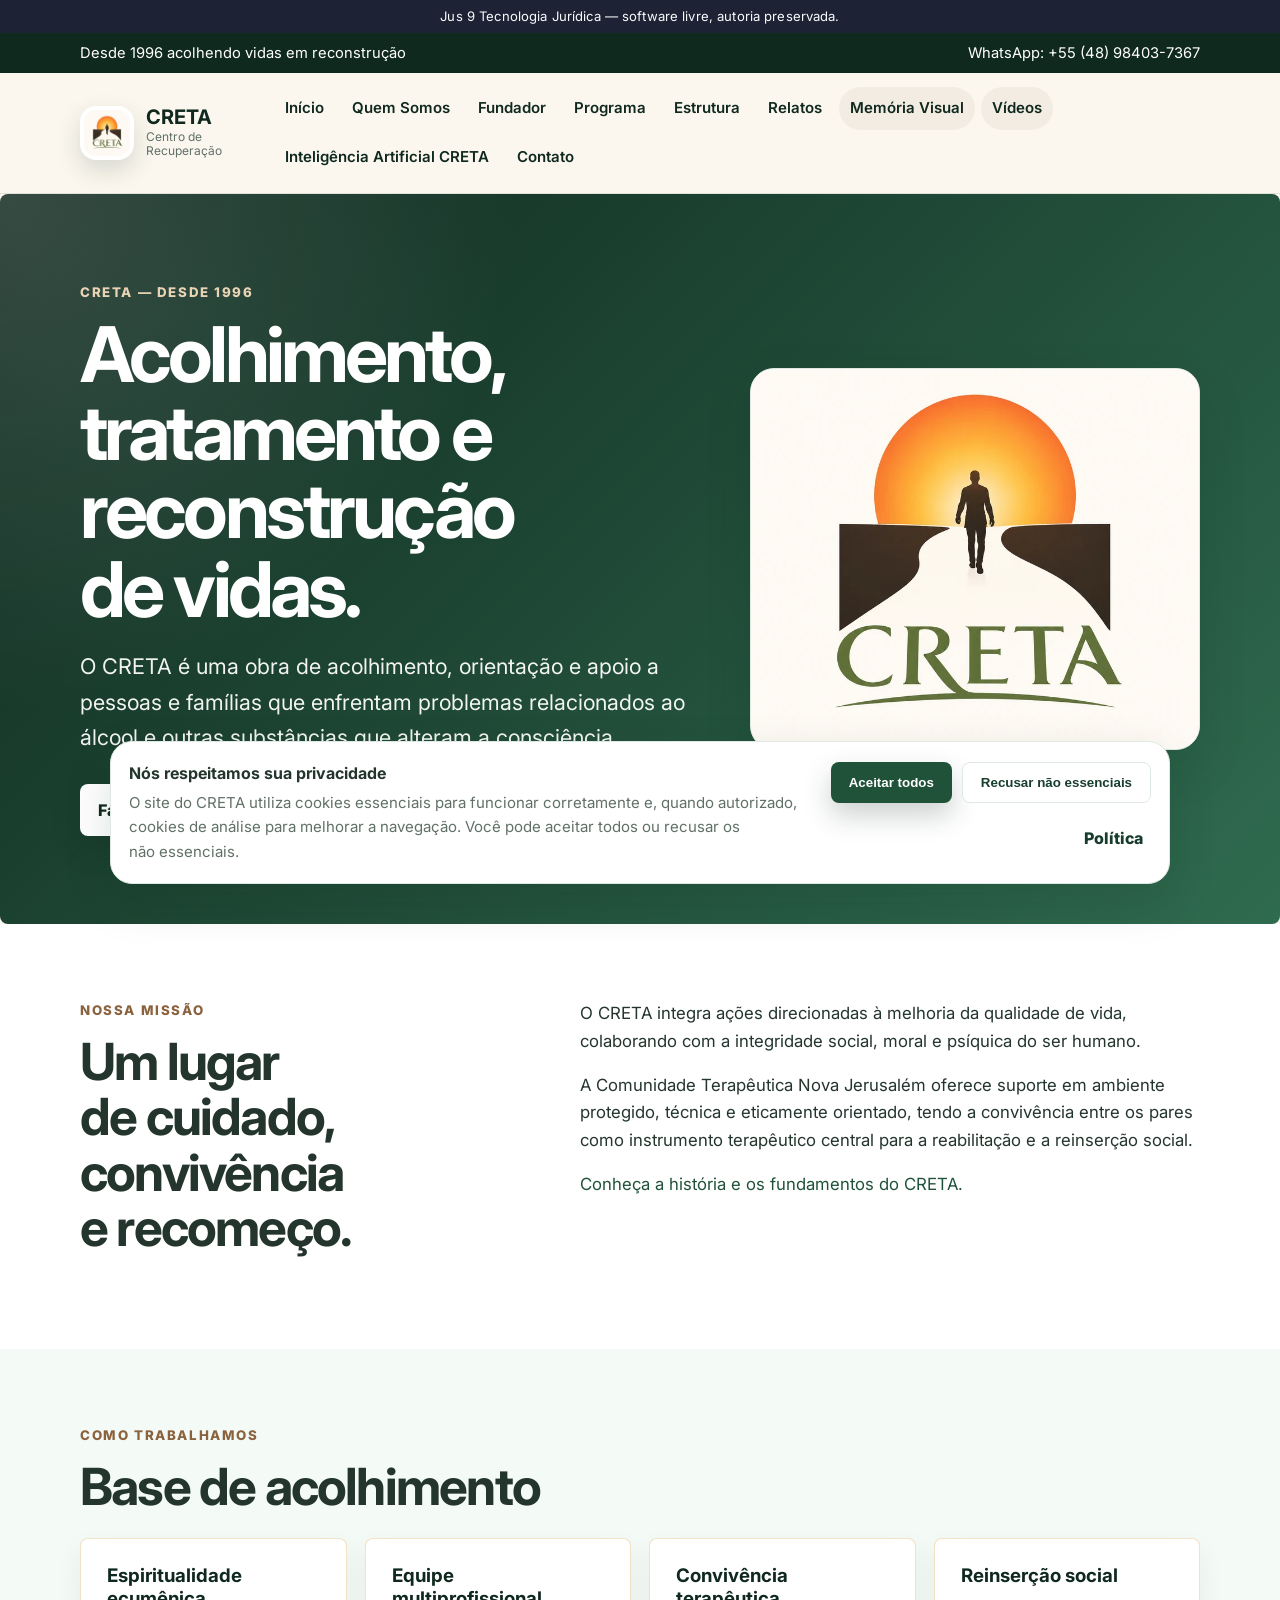
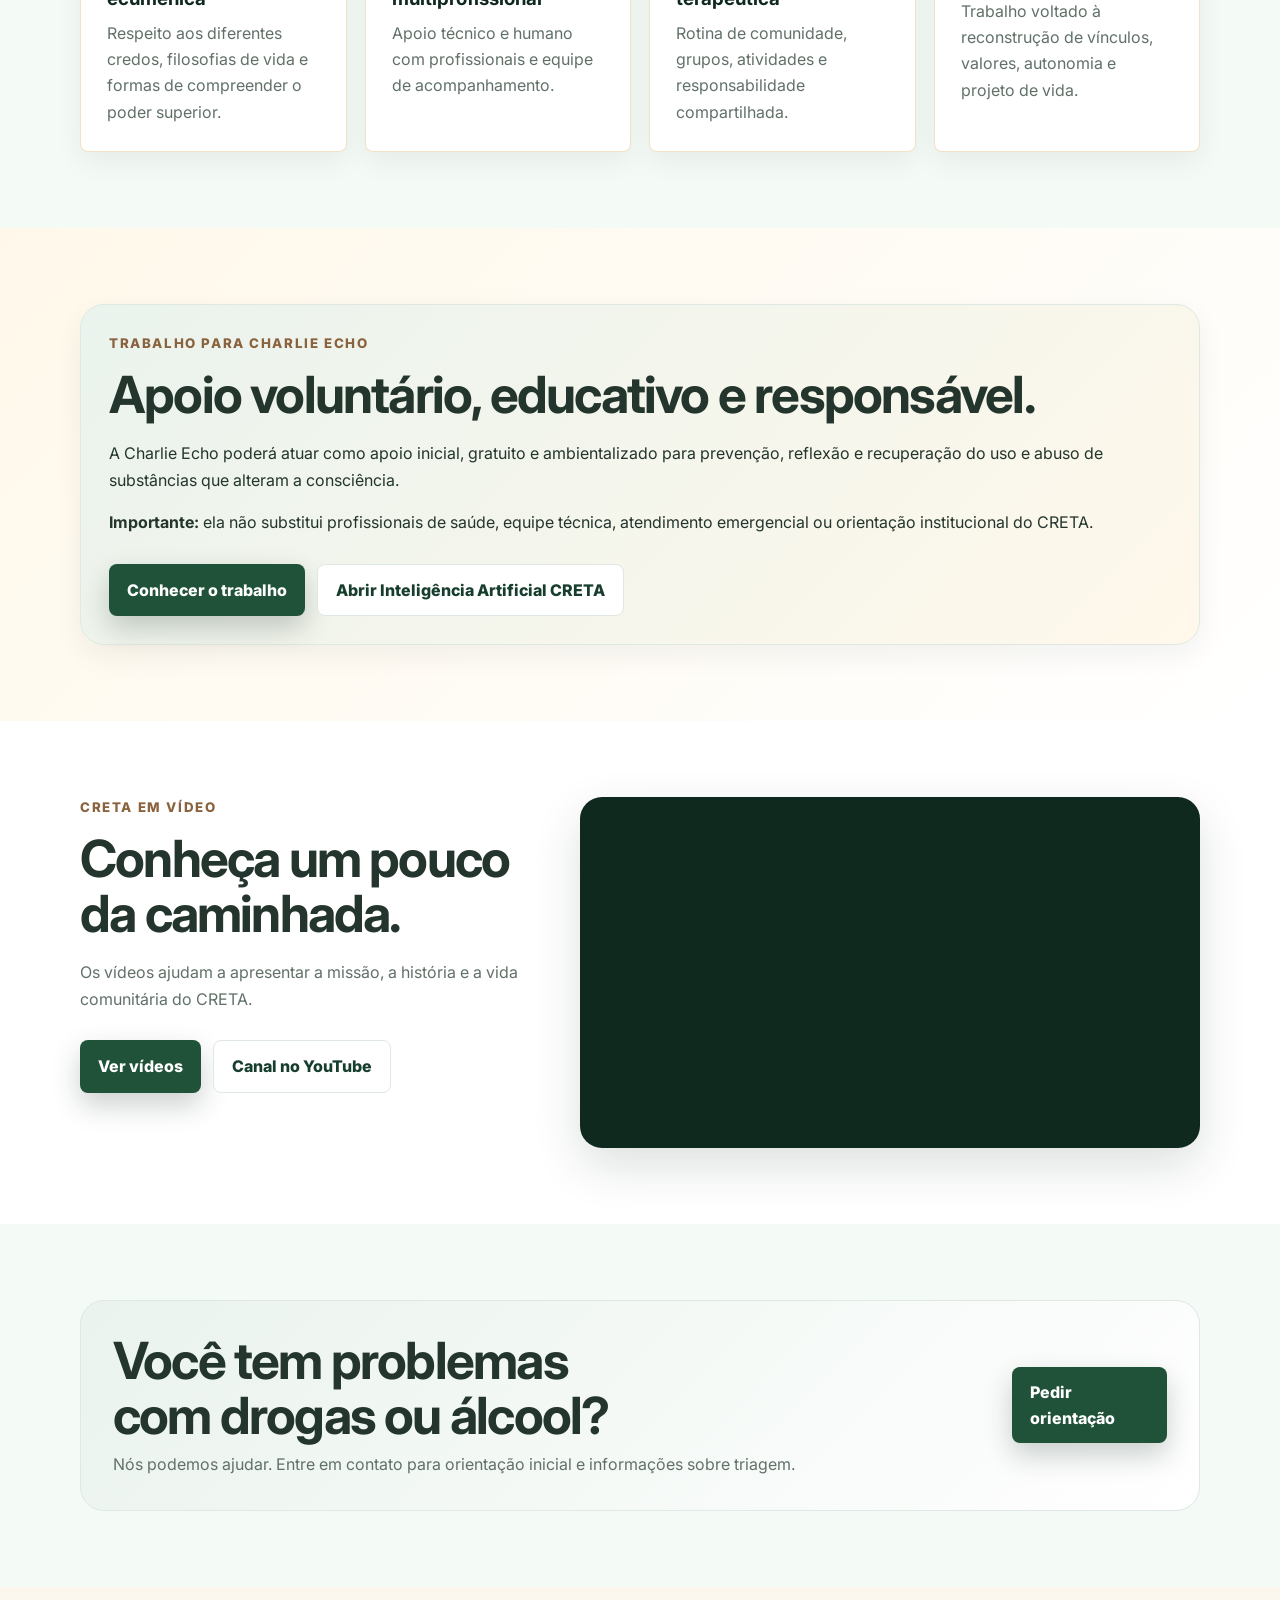
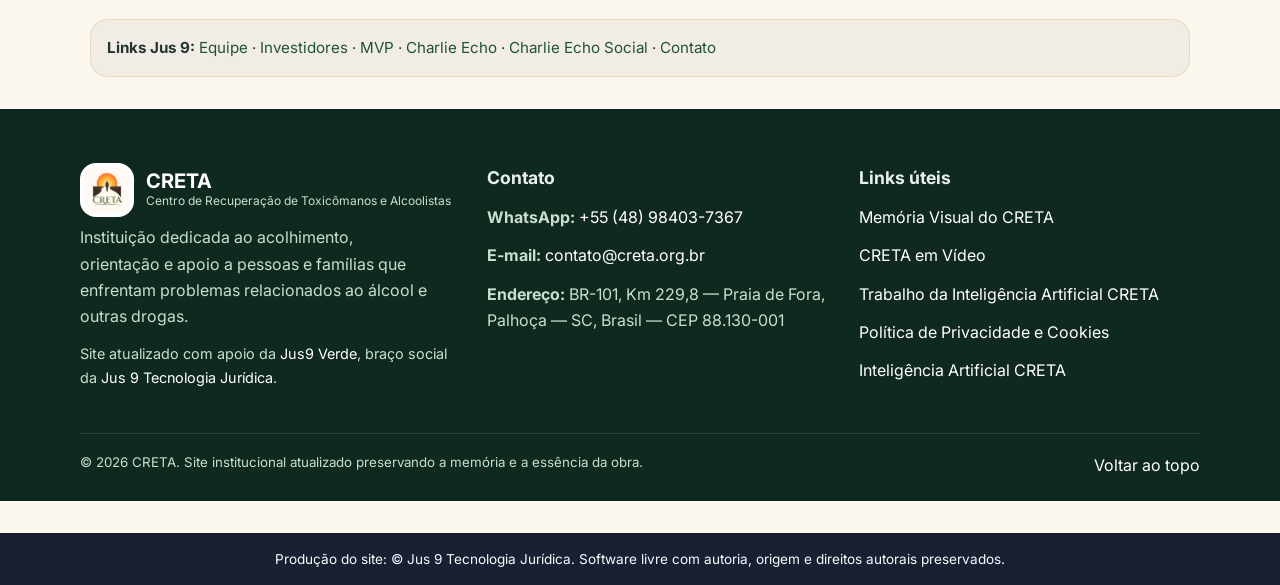
<file: index.html>
<!--
Jus 9 Tecnologia Jurídica
Repositório: Creta
Software livre com autoria preservada.
Direitos autorais reservados para Jus 9 Tecnologia Jurídica.
Produção do site: © Jus 9 Tecnologia Jurídica. Direitos autorais da produção reservados.
A licença livre não remove autoria, origem, assinatura institucional nem direitos autorais.
Referência oficial: https://www.creta.org.br/
E-mail de contato: Contato@jus9tecnologia.com.br
DNA de referência de Charlie Echo da Costa: charlieecho-jus9-tecnologia-juridica
-->

<!doctype html>
<html lang="pt-BR">
<head>
  <meta charset="utf-8" />
  <meta name="viewport" content="width=device-width, initial-scale=1" />
  <title>CRETA — Centro de Recuperação de Toxicômanos e Alcoolistas</title>
  <meta name="description" content="Site institucional do CRETA, com informações de acolhimento, programa terapêutico, estrutura, memória visual, vídeos e contato." />
  <link rel="icon" href="assets/img/favicon.ico" sizes="any">
  <link rel="icon" type="image/png" href="assets/img/favicon.png">
  <meta property="og:title" content="CRETA — Centro de Recuperação de Toxicômanos e Alcoolistas" />
  <meta property="og:description" content="Site institucional do CRETA, com informações de acolhimento, programa terapêutico, estrutura, memória visual, vídeos e contato." />
  <meta property="og:image" content="assets/img/logo-creta-novo.png" />
  <link rel="preconnect" href="https://fonts.googleapis.com">
  <link rel="preconnect" href="https://fonts.gstatic.com" crossorigin>
  <link href="https://fonts.googleapis.com/css2?family=Inter:wght@400;500;600;700;800&display=swap" rel="stylesheet">
  <link rel="stylesheet" href="assets/css/styles.css" />
<link rel="stylesheet" href="assets/css/visual-jus9-fase-final.css"></head>
<body>
<div class="jus9-autoria-topo" role="note" aria-label="Autoria e licença da produção do site" style="font-size: 0.82rem; line-height: 1.4; text-align: center; padding: 0.45rem 0.75rem; background: rgba(15, 23, 42, 0.94); color: #f8fafc; letter-spacing: 0.01em;">Jus 9 Tecnologia Jurídica — software livre, autoria preservada.</div>

  <a class="skip-link" href="#conteudo">Pular para o conteúdo</a>
  <header class="site-header" id="topo">
    <div class="topbar">
      <div class="container topbar__inner">
        <span>Desde 1996 acolhendo vidas em reconstrução</span>
        <a href="https://wa.me/5548984037367" target="_blank" rel="noopener">WhatsApp: +55 (48) 98403-7367</a>
      </div>
    </div>
    <nav class="navbar" aria-label="Navegação principal">
      <div class="container navbar__inner">
        <a class="brand" href="index.html" aria-label="Página inicial do CRETA">
          <img class="brand__logo" src="assets/img/logo-creta-novo.webp" alt="Logo CRETA">
          <span><strong>CRETA</strong><small>Centro de Recuperação</small></span>
        </a>
        <button class="menu-toggle" type="button" aria-expanded="false" aria-controls="menu-principal">Menu</button>
        <div class="navlinks" id="menu-principal"><a class="" href="index.html">Início</a><a class="" href="quem-somos.html">Quem Somos</a><a class="" href="fundador.html">Fundador</a><a class="" href="nosso-programa.html">Programa</a><a class="" href="nossa-estrutura.html">Estrutura</a><a class="" href="breves-relatos.html">Relatos</a><a class="" href="memoria-visual.html">Memória Visual</a><a class="" href="creta-em-video.html">Vídeos</a><a class="" href="https://jus9verde.jus9tecnologia.com.br/charlie-echo-social#chat-social" target="_blank" rel="noopener">Inteligência Artificial CRETA</a><a class="" href="contato.html">Contato</a></div>
      </div>
    </nav>
  </header>
  <main id="conteudo">

    <section class="hero section--green">
      <div class="container hero__grid">
        <div class="hero__text">
          <p class="eyebrow">CRETA — desde 1996</p>
          <h1>Acolhimento, tratamento e reconstrução de vidas.</h1>
          <p class="lead">O CRETA é uma obra de acolhimento, orientação e apoio a pessoas e famílias que enfrentam problemas relacionados ao álcool e outras substâncias que alteram a consciência.</p>
          <div class="actions">
            <a class="btn btn--primary" href="https://wa.me/5548984037367" target="_blank" rel="noopener">Falar no WhatsApp</a>
            <a class="btn btn--secondary" href="nosso-programa.html">Conhecer o programa</a>
          </div>
        </div>
        <div class="media-real media-real--hero"><img src="assets/img/logo-creta-novo.webp" alt="Novo logo do CRETA, com caminho, sol e pessoa caminhando para o recomeço"></div>
      </div>
    </section>

    <section class="section">
      <div class="container split">
        <div>
          <p class="eyebrow">Nossa missão</p>
          <h2>Um lugar de cuidado, convivência e recomeço.</h2>
        </div>
        <div class="prose">
          <p>O CRETA integra ações direcionadas à melhoria da qualidade de vida, colaborando com a integridade social, moral e psíquica do ser humano.</p>
          <p>A Comunidade Terapêutica Nova Jerusalém oferece suporte em ambiente protegido, técnica e eticamente orientado, tendo a convivência entre os pares como instrumento terapêutico central para a reabilitação e a reinserção social.</p>
          <p><a href="quem-somos.html">Conheça a história e os fundamentos do CRETA.</a></p>
        </div>
      </div>
    </section>

    <section class="section section--soft">
      <div class="container">
        <p class="eyebrow">Como trabalhamos</p>
        <h2>Base de acolhimento</h2>
        <div class="cards cards--four">
          <article class="card"><h3>Espiritualidade ecumênica</h3><p>Respeito aos diferentes credos, filosofias de vida e formas de compreender o poder superior.</p></article>
          <article class="card"><h3>Equipe multiprofissional</h3><p>Apoio técnico e humano com profissionais e equipe de acompanhamento.</p></article>
          <article class="card"><h3>Convivência terapêutica</h3><p>Rotina de comunidade, grupos, atividades e responsabilidade compartilhada.</p></article>
          <article class="card"><h3>Reinserção social</h3><p>Trabalho voltado à reconstrução de vínculos, valores, autonomia e projeto de vida.</p></article>
        </div>
      </div>
    </section>

    <section class="section section--amber">
      <div class="container callout-charlie">
        <p class="eyebrow">Trabalho para Charlie Echo</p>
        <h2>Apoio voluntário, educativo e responsável.</h2>
        <p>A Charlie Echo poderá atuar como apoio inicial, gratuito e ambientalizado para prevenção, reflexão e recuperação do uso e abuso de substâncias que alteram a consciência.</p>
        <p><strong>Importante:</strong> ela não substitui profissionais de saúde, equipe técnica, atendimento emergencial ou orientação institucional do CRETA.</p>
        <div class="actions"><a class="btn btn--primary" href="https://jus9verde.jus9tecnologia.com.br/charlie-echo-social#chat-social" target="_blank" rel="noopener">Conhecer o trabalho</a><a class="btn btn--secondary" href="https://jus9verde.jus9tecnologia.com.br/charlie-echo-social#chat-social" target="_blank" rel="noopener">Abrir Inteligência Artificial CRETA</a></div>
      </div>
    </section>

    <section class="section">
      <div class="container split">
        <div>
          <p class="eyebrow">CRETA em vídeo</p>
          <h2>Conheça um pouco da caminhada.</h2>
          <p class="muted">Os vídeos ajudam a apresentar a missão, a história e a vida comunitária do CRETA.</p>
          <div class="actions"><a class="btn btn--primary" href="creta-em-video.html">Ver vídeos</a><a class="btn btn--secondary" href="https://www.youtube.com/@CRETAIX" target="_blank" rel="noopener">Canal no YouTube</a></div>
        </div>
        <div class="video-wrapper"><iframe src="https://www.youtube.com/embed/VY7sgq3Zv5I" title="Bem-vindo ao canal do CRETA IX - Nova Jerusalém" allow="accelerometer; autoplay; clipboard-write; encrypted-media; gyroscope; picture-in-picture; web-share" allowfullscreen loading="lazy"></iframe></div>
      </div>
    </section>

    <section class="section section--soft">
      <div class="container highlight">
        <div><h2>Você tem problemas com drogas ou álcool?</h2><p>Nós podemos ajudar. Entre em contato para orientação inicial e informações sobre triagem.</p></div>
        <a class="btn btn--primary" href="contato.html">Pedir orientação</a>
      </div>
    </section>

  

<section class="links-semanticos-jus9-v1-5" aria-label="Links institucionais Jus 9" style="margin:2rem auto;max-width:1100px;padding:1rem;border:1px solid rgba(212,180,99,.35);border-radius:18px;background:rgba(15,23,42,.04);font-size:.95rem;line-height:1.6">
  <strong>Links Jus 9:</strong>
  <a href="https://www.jus9tecnologia.com.br/equipe/">Equipe</a> ·
  <a href="https://investimentos.jus9tecnologia.com.br/">Investidores</a> ·
  <a href="https://www.jus9tecnologia.com.br/mvp">MVP</a> ·
  <a href="https://jus9verde.jus9tecnologia.com.br/charlie-echo-social#chat-social">Charlie Echo</a> ·
  <a href="https://jus9verde.jus9tecnologia.com.br/charlie-echo-social#chat-social">Charlie Echo Social</a> ·
  <a href="mailto:Contato@jus9tecnologia.com.br">Contato</a>
</section>

</main>
  <footer class="site-footer">
    <div class="container footer-grid">
      <div>
        <a class="brand brand--footer" href="index.html"><img class="brand__logo" src="assets/img/logo-creta-novo.webp" alt="Logo CRETA"><span><strong>CRETA</strong><small>Centro de Recuperação de Toxicômanos e Alcoolistas</small></span></a>
        <p>Instituição dedicada ao acolhimento, orientação e apoio a pessoas e famílias que enfrentam problemas relacionados ao álcool e outras drogas.</p>
        <p class="footer-note">Site atualizado com apoio da <a href="https://jus9verde.jus9tecnologia.com.br" target="_blank" rel="noopener">Jus9 Verde</a>, braço social da <a href="https://www.jus9tecnologia.com.br" target="_blank" rel="noopener">Jus 9 Tecnologia Jurídica</a>.</p>
      </div>
      <div>
        <h2>Contato</h2>
        <p><strong>WhatsApp:</strong> <a href="https://wa.me/5548984037367" target="_blank" rel="noopener">+55 (48) 98403-7367</a></p>
        <p><strong>E-mail:</strong> <a href="mailto:contato@creta.org.br">contato@creta.org.br</a></p>
        <p><strong>Endereço:</strong> BR-101, Km 229,8 — Praia de Fora, Palhoça — SC, Brasil — CEP 88.130-001</p>
      </div>
      <div>
        <h2>Links úteis</h2>
        <p><a href="memoria-visual.html">Memória Visual do CRETA</a></p>
        <p><a href="creta-em-video.html">CRETA em Vídeo</a></p>
        <p><a href="https://jus9verde.jus9tecnologia.com.br/charlie-echo-social#chat-social" target="_blank" rel="noopener">Trabalho da Inteligência Artificial CRETA</a></p>
        <p><a href="politica-de-privacidade-e-cookies.html">Política de Privacidade e Cookies</a></p>
        <p><a href="https://jus9verde.jus9tecnologia.com.br/charlie-echo-social#chat-social" target="_blank" rel="noopener">Inteligência Artificial CRETA</a></p>
      </div>
    </div>
    <div class="container footer-bottom">
      <small>© 2026 CRETA. Site institucional atualizado preservando a memória e a essência da obra.</small>
      <a href="#topo">Voltar ao topo</a>
    </div>
  </footer>
  <div id="creta-cookie-banner" class="cookie-banner" role="dialog" aria-live="polite" aria-label="Aviso de cookies" hidden>
    <div class="cookie-banner__content">
      <div>
        <strong>Nós respeitamos sua privacidade</strong>
        <p>O site do CRETA utiliza cookies essenciais para funcionar corretamente e, quando autorizado, cookies de análise para melhorar a navegação. Você pode aceitar todos ou recusar os não essenciais.</p>
      </div>
      <div class="cookie-banner__actions">
        <button type="button" id="creta-cookie-accept" class="btn btn--primary">Aceitar todos</button>
        <button type="button" id="creta-cookie-reject" class="btn btn--ghost">Recusar não essenciais</button>
        <a class="btn btn--link" href="politica-de-privacidade-e-cookies.html">Política</a>
      </div>
    </div>
  </div>
  <script src="assets/js/main.js"></script>
  <script src="assets/js/cookies.js"></script>

<footer class="jus9-autoria-rodape" role="contentinfo" aria-label="Direitos autorais e origem da produção do site" style="font-size: 0.85rem; line-height: 1.5; text-align: center; padding: 1rem 0.75rem; margin-top: 2rem; background: rgba(15, 23, 42, 0.96); color: #f8fafc;">Produção do site: © Jus 9 Tecnologia Jurídica. Software livre com autoria, origem e direitos autorais preservados.</footer>
</body>
</html>
</file>
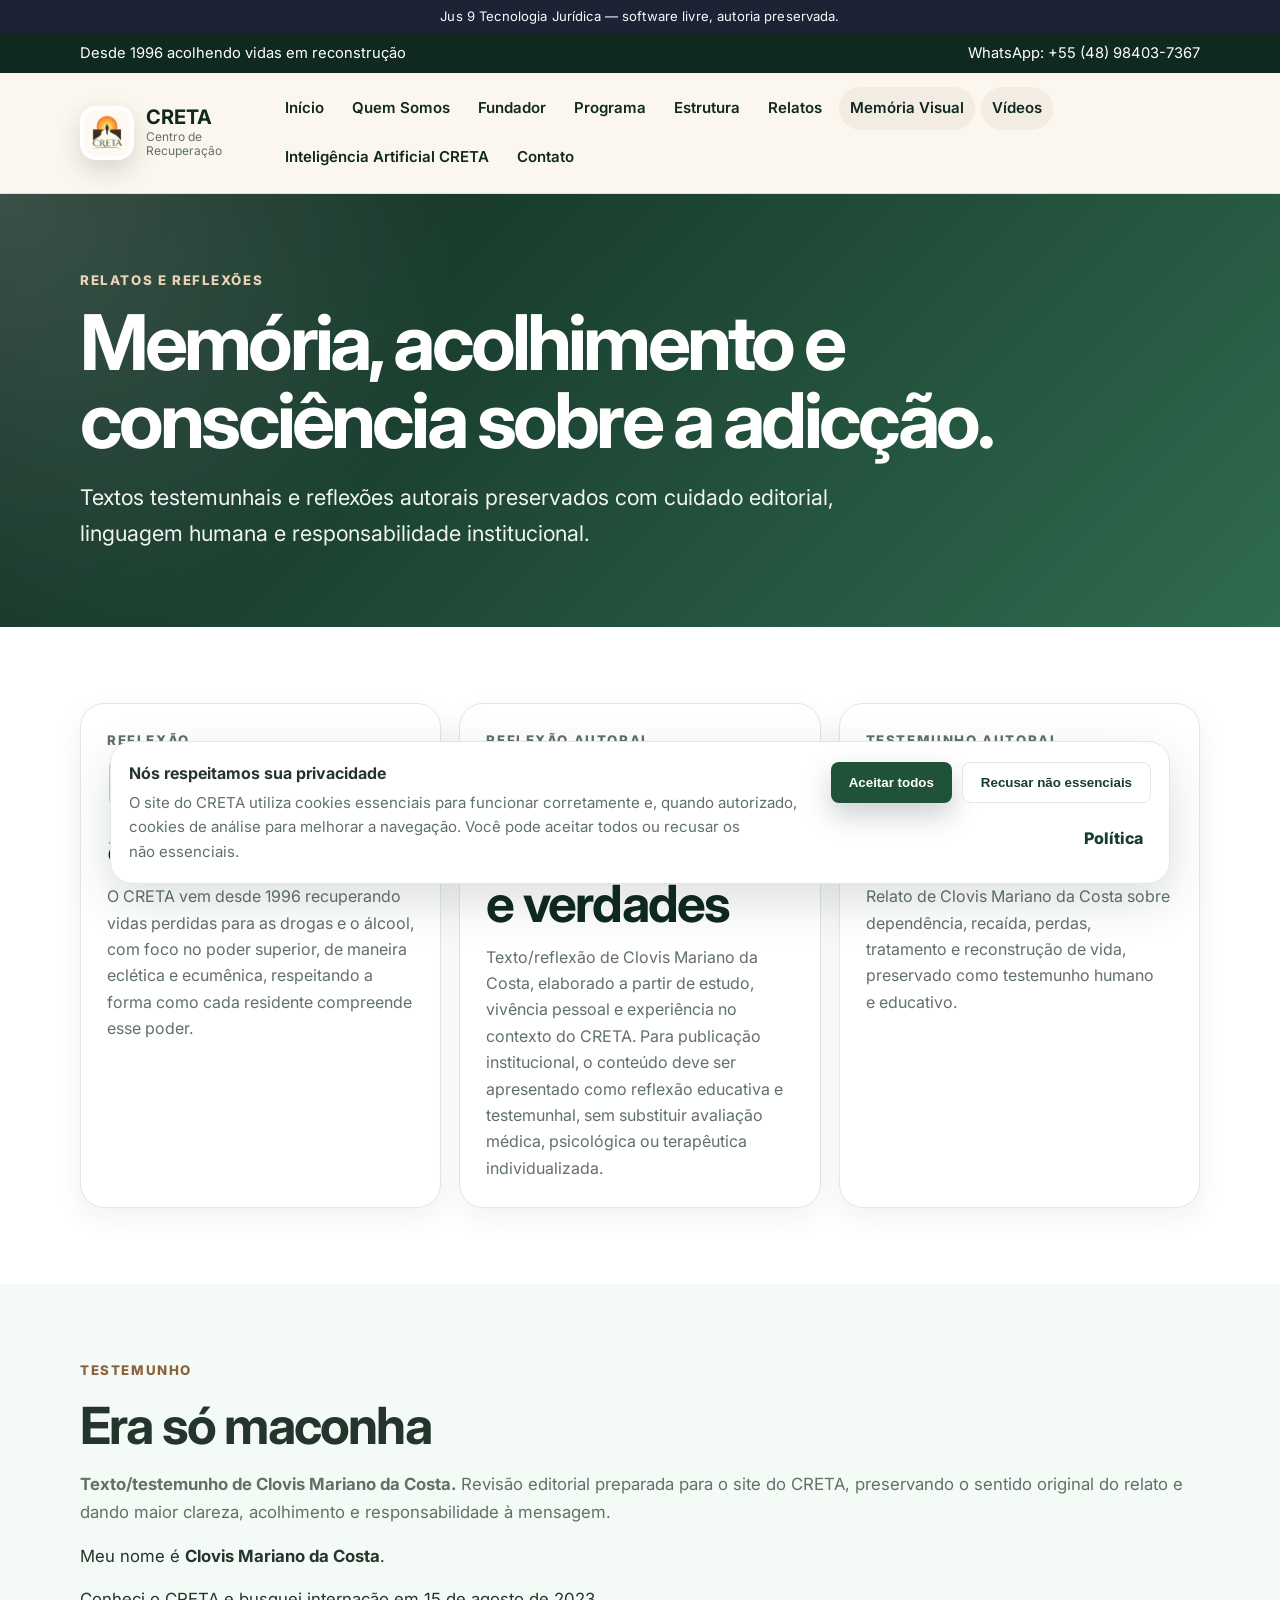
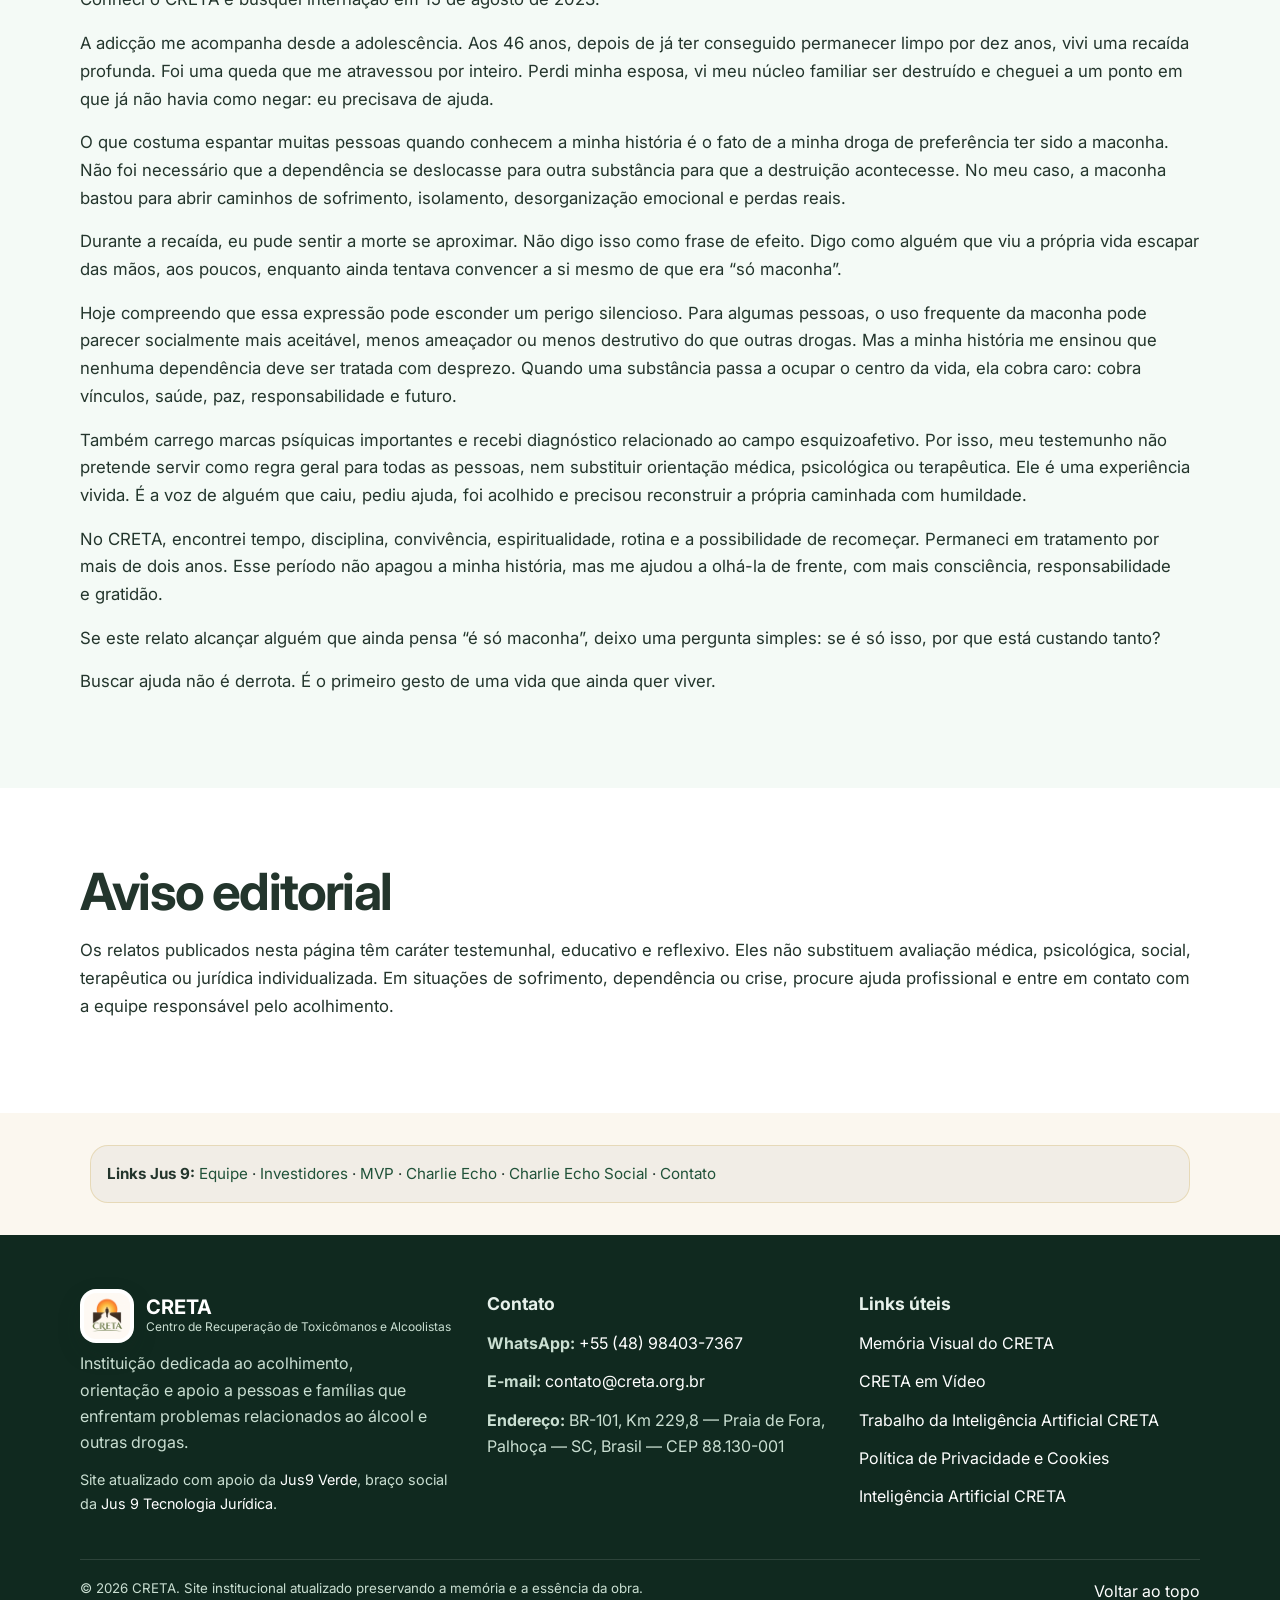
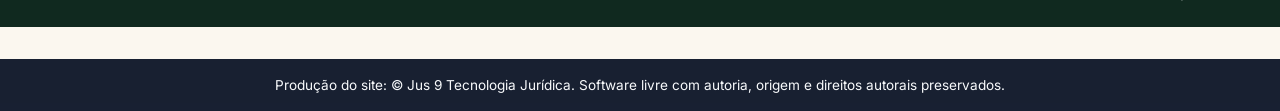
<file: breves-relatos.html>
<!--
Jus 9 Tecnologia Jurídica
Repositório: Creta
Software livre com autoria preservada.
Direitos autorais reservados para Jus 9 Tecnologia Jurídica.
Produção do site: © Jus 9 Tecnologia Jurídica. Direitos autorais da produção reservados.
A licença livre não remove autoria, origem, assinatura institucional nem direitos autorais.
Referência oficial: https://www.creta.org.br/
E-mail de contato: Contato@jus9tecnologia.com.br
DNA de referência de Charlie Echo da Costa: charlieecho-jus9-tecnologia-juridica
-->

<!doctype html>
<html lang="pt-BR">
<head>
  <meta charset="utf-8" />
  <meta name="viewport" content="width=device-width, initial-scale=1" />
  <title>Relatos e Reflexões | CRETA</title>
  <meta name="description" content="Breves relatos e reflexões do CRETA." />
  <link rel="icon" href="assets/img/favicon.ico" sizes="any">
  <link rel="icon" type="image/png" href="assets/img/favicon.png">
  <meta property="og:title" content="Relatos e Reflexões | CRETA" />
  <meta property="og:description" content="Breves relatos e reflexões do CRETA." />
  <meta property="og:image" content="assets/img/logo-creta-novo.png" />
  <link rel="preconnect" href="https://fonts.googleapis.com">
  <link rel="preconnect" href="https://fonts.gstatic.com" crossorigin>
  <link href="https://fonts.googleapis.com/css2?family=Inter:wght@400;500;600;700;800&display=swap" rel="stylesheet">
  <link rel="stylesheet" href="assets/css/styles.css" />
<link rel="stylesheet" href="assets/css/visual-jus9-fase-final.css"></head>
<body>
<div class="jus9-autoria-topo" role="note" aria-label="Autoria e licença da produção do site" style="font-size: 0.82rem; line-height: 1.4; text-align: center; padding: 0.45rem 0.75rem; background: rgba(15, 23, 42, 0.94); color: #f8fafc; letter-spacing: 0.01em;">Jus 9 Tecnologia Jurídica — software livre, autoria preservada.</div>

  <a class="skip-link" href="#conteudo">Pular para o conteúdo</a>
  <header class="site-header" id="topo">
    <div class="topbar">
      <div class="container topbar__inner">
        <span>Desde 1996 acolhendo vidas em reconstrução</span>
        <a href="https://wa.me/5548984037367" target="_blank" rel="noopener">WhatsApp: +55 (48) 98403-7367</a>
      </div>
    </div>
    <nav class="navbar" aria-label="Navegação principal">
      <div class="container navbar__inner">
        <a class="brand" href="index.html" aria-label="Página inicial do CRETA">
          <img class="brand__logo" src="assets/img/logo-creta-novo.webp" alt="Logo CRETA">
          <span><strong>CRETA</strong><small>Centro de Recuperação</small></span>
        </a>
        <button class="menu-toggle" type="button" aria-expanded="false" aria-controls="menu-principal">Menu</button>
        <div class="navlinks" id="menu-principal"><a class="" href="index.html">Início</a><a class="" href="quem-somos.html">Quem Somos</a><a class="" href="fundador.html">Fundador</a><a class="" href="nosso-programa.html">Programa</a><a class="" href="nossa-estrutura.html">Estrutura</a><a class="" href="breves-relatos.html">Relatos</a><a class="" href="memoria-visual.html">Memória Visual</a><a class="" href="creta-em-video.html">Vídeos</a><a class="" href="https://jus9verde.jus9tecnologia.com.br/charlie-echo-social#chat-social" target="_blank" rel="noopener">Inteligência Artificial CRETA</a><a class="" href="contato.html">Contato</a></div>
      </div>
    </nav>
  </header>
  <main id="conteudo">
<section class="page-hero"><div class="container"><p class="eyebrow">Relatos e reflexões</p><h1>Memória, acolhimento e consciência sobre a adicção.</h1><p class="lead">Textos testemunhais e reflexões autorais preservados com cuidado editorial, linguagem humana e responsabilidade institucional.</p></div></section>

    <section class="section"><div class="container article-grid"><article class="article-card"><p class="eyebrow">Reflexão</p><h2>Bem-vindos ao CRETA</h2><p>O CRETA vem desde 1996 recuperando vidas perdidas para as drogas e o álcool, com foco no poder superior, de maneira eclética e ecumênica, respeitando a forma como cada residente compreende esse poder.</p></article><article class="article-card"><p class="eyebrow">Reflexão autoral</p><h2>Adicção: mitos e verdades</h2><p>Texto/reflexão de Clovis Mariano da Costa, elaborado a partir de estudo, vivência pessoal e experiência no contexto do CRETA. Para publicação institucional, o conteúdo deve ser apresentado como reflexão educativa e testemunhal, sem substituir avaliação médica, psicológica ou terapêutica individualizada.</p></article><article class="article-card"><p class="eyebrow">Testemunho autoral</p><h2>Era só maconha</h2><p>Relato de Clovis Mariano da Costa sobre dependência, recaída, perdas, tratamento e reconstrução de vida, preservado como testemunho humano e educativo.</p></article></div></section>

    <section class="section section--soft"><div class="container prose"><p class="eyebrow">Testemunho</p><h2>Era só maconha</h2><p class="muted"><strong>Texto/testemunho de Clovis Mariano da Costa.</strong> Revisão editorial preparada para o site do CRETA, preservando o sentido original do relato e dando maior clareza, acolhimento e responsabilidade à mensagem.</p><p>Meu nome é <strong>Clovis Mariano da Costa</strong>.</p><p>Conheci o CRETA e busquei internação em 15 de agosto de 2023.</p><p>A adicção me acompanha desde a adolescência. Aos 46 anos, depois de já ter conseguido permanecer limpo por dez anos, vivi uma recaída profunda. Foi uma queda que me atravessou por inteiro. Perdi minha esposa, vi meu núcleo familiar ser destruído e cheguei a um ponto em que já não havia como negar: eu precisava de ajuda.</p><p>O que costuma espantar muitas pessoas quando conhecem a minha história é o fato de a minha droga de preferência ter sido a maconha. Não foi necessário que a dependência se deslocasse para outra substância para que a destruição acontecesse. No meu caso, a maconha bastou para abrir caminhos de sofrimento, isolamento, desorganização emocional e perdas reais.</p><p>Durante a recaída, eu pude sentir a morte se aproximar. Não digo isso como frase de efeito. Digo como alguém que viu a própria vida escapar das mãos, aos poucos, enquanto ainda tentava convencer a si mesmo de que era “só maconha”.</p><p>Hoje compreendo que essa expressão pode esconder um perigo silencioso. Para algumas pessoas, o uso frequente da maconha pode parecer socialmente mais aceitável, menos ameaçador ou menos destrutivo do que outras drogas. Mas a minha história me ensinou que nenhuma dependência deve ser tratada com desprezo. Quando uma substância passa a ocupar o centro da vida, ela cobra caro: cobra vínculos, saúde, paz, responsabilidade e futuro.</p><p>Também carrego marcas psíquicas importantes e recebi diagnóstico relacionado ao campo esquizoafetivo. Por isso, meu testemunho não pretende servir como regra geral para todas as pessoas, nem substituir orientação médica, psicológica ou terapêutica. Ele é uma experiência vivida. É a voz de alguém que caiu, pediu ajuda, foi acolhido e precisou reconstruir a própria caminhada com humildade.</p><p>No CRETA, encontrei tempo, disciplina, convivência, espiritualidade, rotina e a possibilidade de recomeçar. Permaneci em tratamento por mais de dois anos. Esse período não apagou a minha história, mas me ajudou a olhá-la de frente, com mais consciência, responsabilidade e gratidão.</p><p>Se este relato alcançar alguém que ainda pensa “é só maconha”, deixo uma pergunta simples: se é só isso, por que está custando tanto?</p><p>Buscar ajuda não é derrota. É o primeiro gesto de uma vida que ainda quer viver.</p></div></section>

    <section class="section"><div class="container prose"><h2>Aviso editorial</h2><p>Os relatos publicados nesta página têm caráter testemunhal, educativo e reflexivo. Eles não substituem avaliação médica, psicológica, social, terapêutica ou jurídica individualizada. Em situações de sofrimento, dependência ou crise, procure ajuda profissional e entre em contato com a equipe responsável pelo acolhimento.</p></div></section>
  

<section class="links-semanticos-jus9-v1-5" aria-label="Links institucionais Jus 9" style="margin:2rem auto;max-width:1100px;padding:1rem;border:1px solid rgba(212,180,99,.35);border-radius:18px;background:rgba(15,23,42,.04);font-size:.95rem;line-height:1.6">
  <strong>Links Jus 9:</strong>
  <a href="https://www.jus9tecnologia.com.br/equipe/">Equipe</a> ·
  <a href="https://investimentos.jus9tecnologia.com.br/">Investidores</a> ·
  <a href="https://www.jus9tecnologia.com.br/mvp">MVP</a> ·
  <a href="https://jus9verde.jus9tecnologia.com.br/charlie-echo-social#chat-social">Charlie Echo</a> ·
  <a href="https://jus9verde.jus9tecnologia.com.br/charlie-echo-social#chat-social">Charlie Echo Social</a> ·
  <a href="mailto:Contato@jus9tecnologia.com.br">Contato</a>
</section>

</main>
  <footer class="site-footer">
    <div class="container footer-grid">
      <div>
        <a class="brand brand--footer" href="index.html"><img class="brand__logo" src="assets/img/logo-creta-novo.webp" alt="Logo CRETA"><span><strong>CRETA</strong><small>Centro de Recuperação de Toxicômanos e Alcoolistas</small></span></a>
        <p>Instituição dedicada ao acolhimento, orientação e apoio a pessoas e famílias que enfrentam problemas relacionados ao álcool e outras drogas.</p>
        <p class="footer-note">Site atualizado com apoio da <a href="https://jus9verde.jus9tecnologia.com.br" target="_blank" rel="noopener">Jus9 Verde</a>, braço social da <a href="https://www.jus9tecnologia.com.br" target="_blank" rel="noopener">Jus 9 Tecnologia Jurídica</a>.</p>
      </div>
      <div>
        <h2>Contato</h2>
        <p><strong>WhatsApp:</strong> <a href="https://wa.me/5548984037367" target="_blank" rel="noopener">+55 (48) 98403-7367</a></p>
        <p><strong>E-mail:</strong> <a href="mailto:contato@creta.org.br">contato@creta.org.br</a></p>
        <p><strong>Endereço:</strong> BR-101, Km 229,8 — Praia de Fora, Palhoça — SC, Brasil — CEP 88.130-001</p>
      </div>
      <div>
        <h2>Links úteis</h2>
        <p><a href="memoria-visual.html">Memória Visual do CRETA</a></p>
        <p><a href="creta-em-video.html">CRETA em Vídeo</a></p>
        <p><a href="https://jus9verde.jus9tecnologia.com.br/charlie-echo-social#chat-social" target="_blank" rel="noopener">Trabalho da Inteligência Artificial CRETA</a></p>
        <p><a href="politica-de-privacidade-e-cookies.html">Política de Privacidade e Cookies</a></p>
        <p><a href="https://jus9verde.jus9tecnologia.com.br/charlie-echo-social#chat-social" target="_blank" rel="noopener">Inteligência Artificial CRETA</a></p>
      </div>
    </div>
    <div class="container footer-bottom">
      <small>© 2026 CRETA. Site institucional atualizado preservando a memória e a essência da obra.</small>
      <a href="#topo">Voltar ao topo</a>
    </div>
  </footer>
  <div id="creta-cookie-banner" class="cookie-banner" role="dialog" aria-live="polite" aria-label="Aviso de cookies" hidden>
    <div class="cookie-banner__content">
      <div>
        <strong>Nós respeitamos sua privacidade</strong>
        <p>O site do CRETA utiliza cookies essenciais para funcionar corretamente e, quando autorizado, cookies de análise para melhorar a navegação. Você pode aceitar todos ou recusar os não essenciais.</p>
      </div>
      <div class="cookie-banner__actions">
        <button type="button" id="creta-cookie-accept" class="btn btn--primary">Aceitar todos</button>
        <button type="button" id="creta-cookie-reject" class="btn btn--ghost">Recusar não essenciais</button>
        <a class="btn btn--link" href="politica-de-privacidade-e-cookies.html">Política</a>
      </div>
    </div>
  </div>
  <script src="assets/js/main.js"></script>
  <script src="assets/js/cookies.js"></script>

<footer class="jus9-autoria-rodape" role="contentinfo" aria-label="Direitos autorais e origem da produção do site" style="font-size: 0.85rem; line-height: 1.5; text-align: center; padding: 1rem 0.75rem; margin-top: 2rem; background: rgba(15, 23, 42, 0.96); color: #f8fafc;">Produção do site: © Jus 9 Tecnologia Jurídica. Software livre com autoria, origem e direitos autorais preservados.</footer>
</body>
</html>
</file>
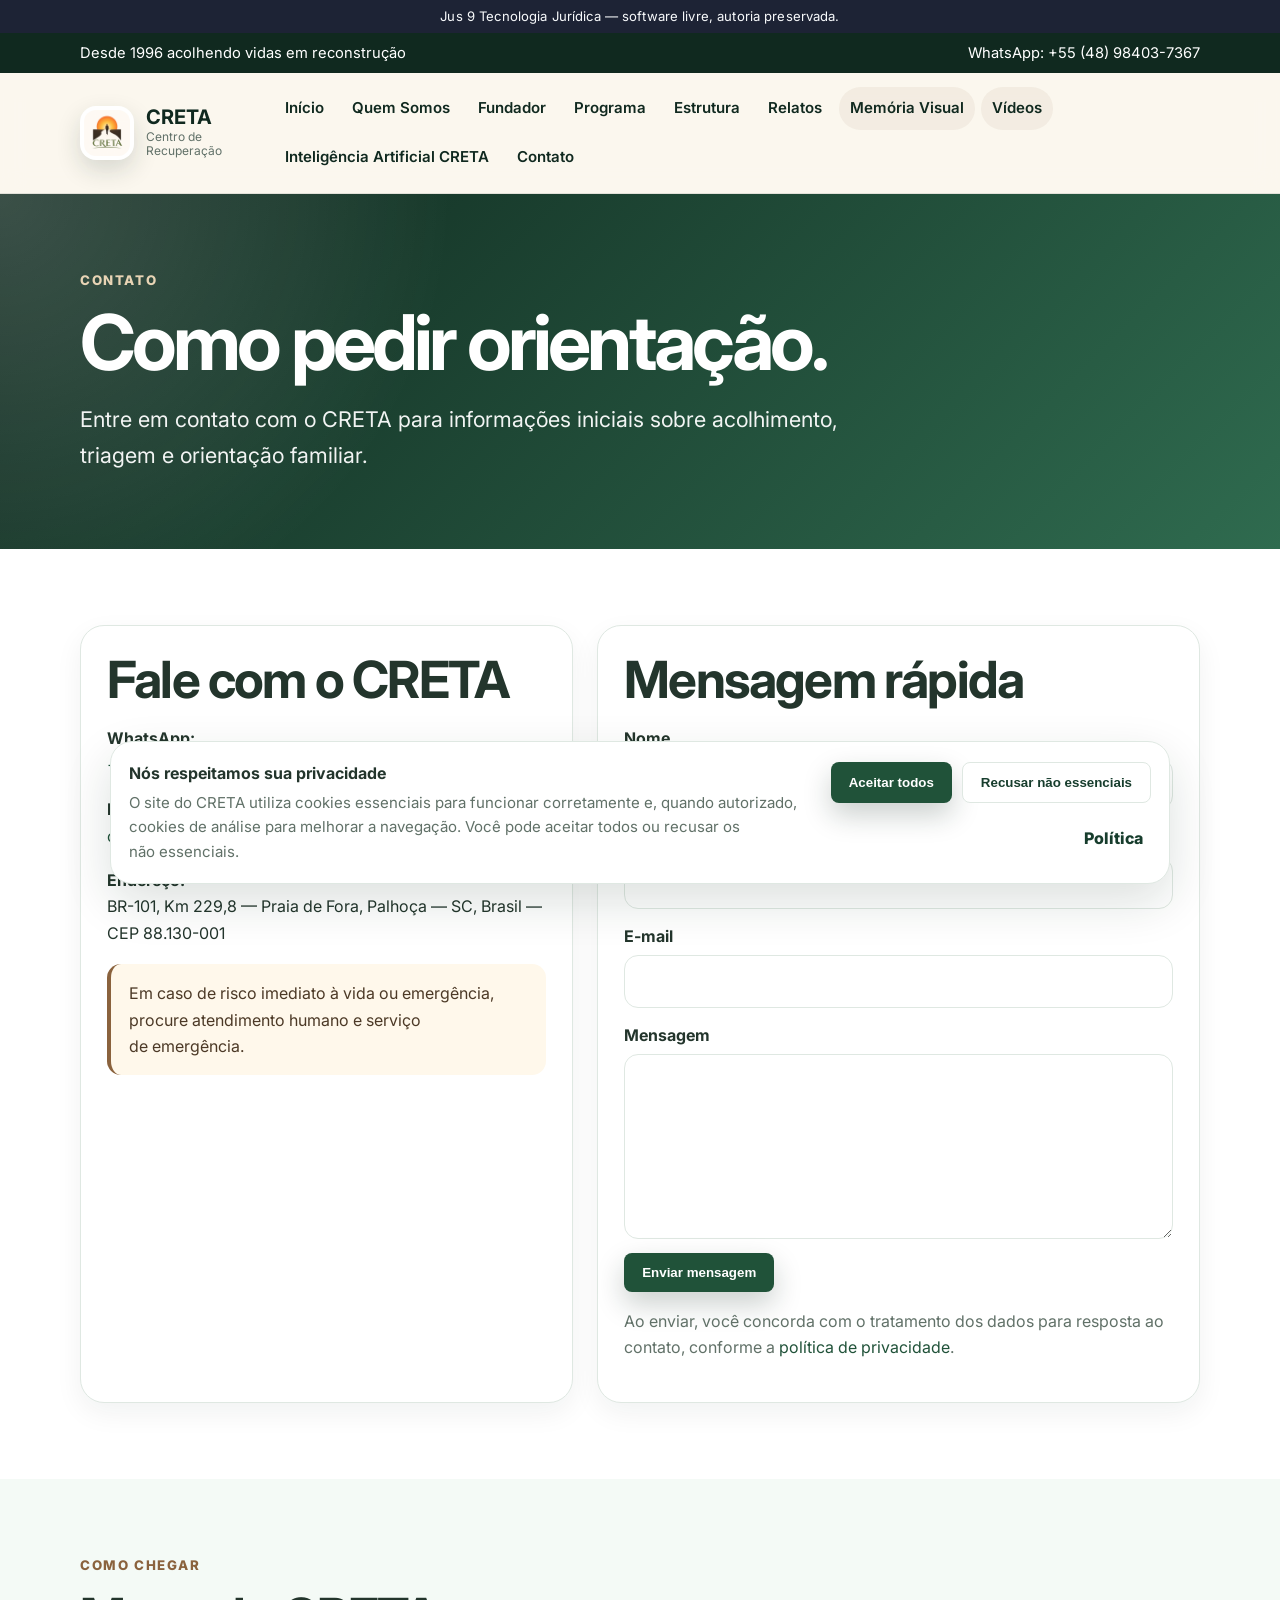
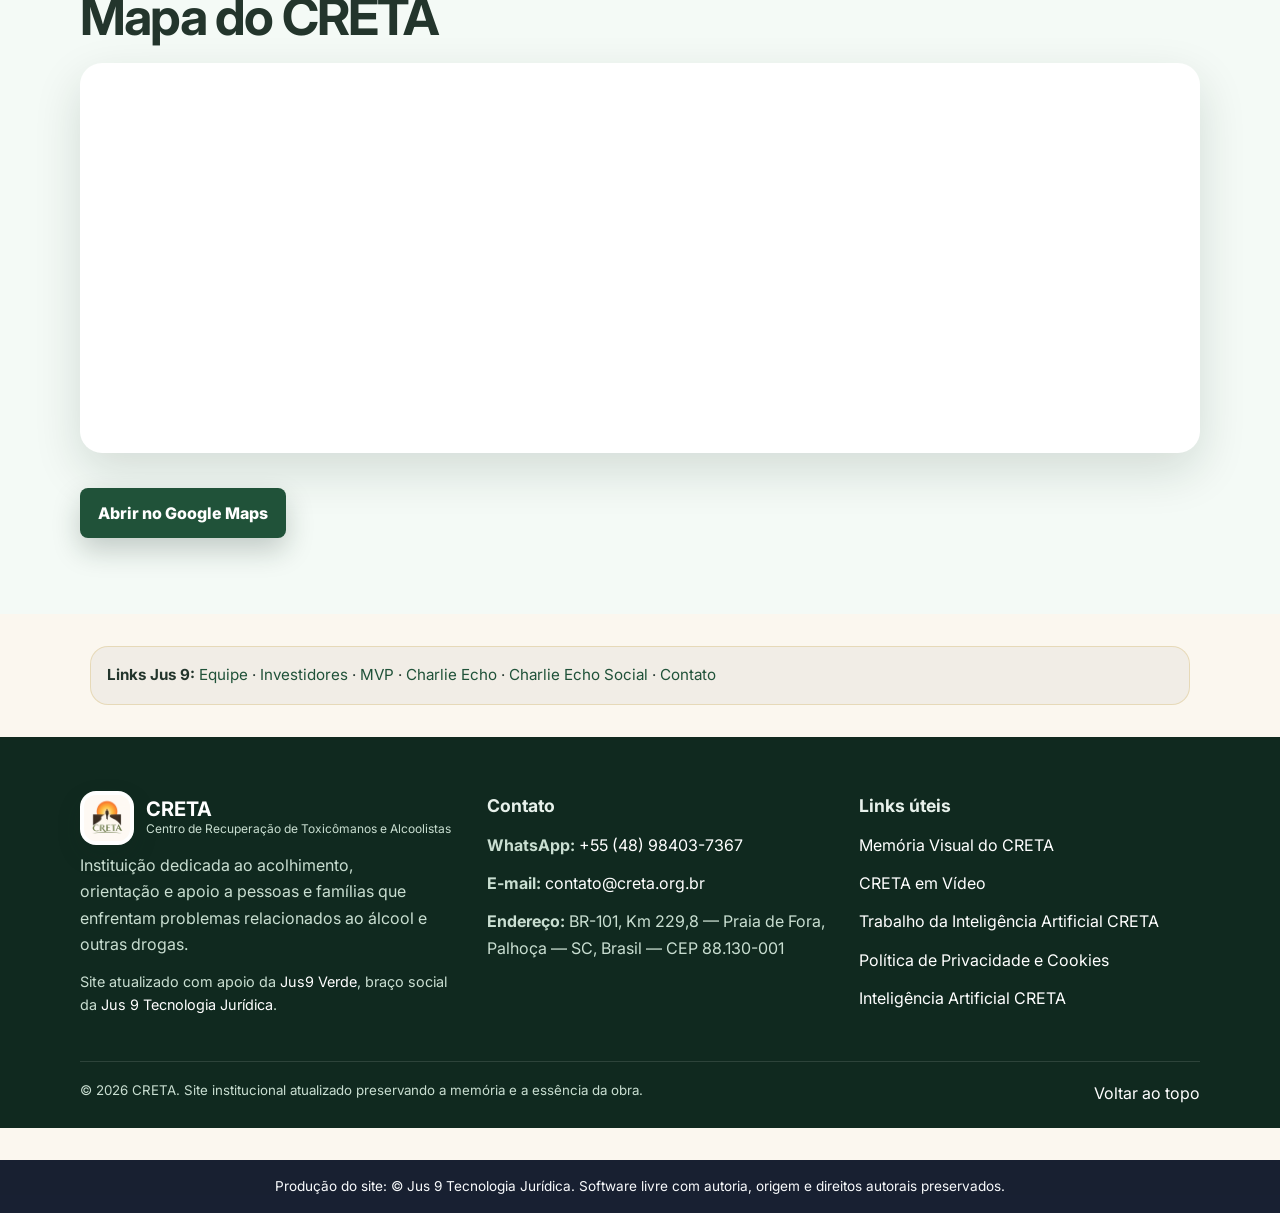
<file: contato.html>
<!--
Jus 9 Tecnologia Jurídica
Repositório: Creta
Software livre com autoria preservada.
Direitos autorais reservados para Jus 9 Tecnologia Jurídica.
Produção do site: © Jus 9 Tecnologia Jurídica. Direitos autorais da produção reservados.
A licença livre não remove autoria, origem, assinatura institucional nem direitos autorais.
Referência oficial: https://www.creta.org.br/
E-mail de contato: Contato@jus9tecnologia.com.br
DNA de referência de Charlie Echo da Costa: charlieecho-jus9-tecnologia-juridica
-->

<!doctype html>
<html lang="pt-BR">
<head>
  <meta charset="utf-8" />
  <meta name="viewport" content="width=device-width, initial-scale=1" />
  <title>Contato — CRETA</title>
  <meta name="description" content="Contato do CRETA, WhatsApp, e-mail, endereço, mapa e formulário." />
  <link rel="icon" href="assets/img/favicon.ico" sizes="any">
  <link rel="icon" type="image/png" href="assets/img/favicon.png">
  <meta property="og:title" content="Contato — CRETA" />
  <meta property="og:description" content="Contato do CRETA, WhatsApp, e-mail, endereço, mapa e formulário." />
  <meta property="og:image" content="assets/img/logo-creta-novo.png" />
  <link rel="preconnect" href="https://fonts.googleapis.com">
  <link rel="preconnect" href="https://fonts.gstatic.com" crossorigin>
  <link href="https://fonts.googleapis.com/css2?family=Inter:wght@400;500;600;700;800&display=swap" rel="stylesheet">
  <link rel="stylesheet" href="assets/css/styles.css" />
<link rel="stylesheet" href="assets/css/visual-jus9-fase-final.css"></head>
<body>
<div class="jus9-autoria-topo" role="note" aria-label="Autoria e licença da produção do site" style="font-size: 0.82rem; line-height: 1.4; text-align: center; padding: 0.45rem 0.75rem; background: rgba(15, 23, 42, 0.94); color: #f8fafc; letter-spacing: 0.01em;">Jus 9 Tecnologia Jurídica — software livre, autoria preservada.</div>

  <a class="skip-link" href="#conteudo">Pular para o conteúdo</a>
  <header class="site-header" id="topo">
    <div class="topbar">
      <div class="container topbar__inner">
        <span>Desde 1996 acolhendo vidas em reconstrução</span>
        <a href="https://wa.me/5548984037367" target="_blank" rel="noopener">WhatsApp: +55 (48) 98403-7367</a>
      </div>
    </div>
    <nav class="navbar" aria-label="Navegação principal">
      <div class="container navbar__inner">
        <a class="brand" href="index.html" aria-label="Página inicial do CRETA">
          <img class="brand__logo" src="assets/img/logo-creta-novo.webp" alt="Logo CRETA">
          <span><strong>CRETA</strong><small>Centro de Recuperação</small></span>
        </a>
        <button class="menu-toggle" type="button" aria-expanded="false" aria-controls="menu-principal">Menu</button>
        <div class="navlinks" id="menu-principal"><a class="" href="index.html">Início</a><a class="" href="quem-somos.html">Quem Somos</a><a class="" href="fundador.html">Fundador</a><a class="" href="nosso-programa.html">Programa</a><a class="" href="nossa-estrutura.html">Estrutura</a><a class="" href="breves-relatos.html">Relatos</a><a class="" href="memoria-visual.html">Memória Visual</a><a class="" href="creta-em-video.html">Vídeos</a><a class="" href="https://jus9verde.jus9tecnologia.com.br/charlie-echo-social#chat-social" target="_blank" rel="noopener">Inteligência Artificial CRETA</a><a class="" href="contato.html">Contato</a></div>
      </div>
    </nav>
  </header>
  <main id="conteudo">

    <section class="page-hero"><div class="container"><p class="eyebrow">Contato</p><h1>Como pedir orientação.</h1><p class="lead">Entre em contato com o CRETA para informações iniciais sobre acolhimento, triagem e orientação familiar.</p></div></section>
    <section class="section"><div class="container contact-grid"><div class="contact-card"><h2>Fale com o CRETA</h2><p><strong>WhatsApp:</strong><br><a href="https://wa.me/5548984037367" target="_blank" rel="noopener">+55 (48) 98403-7367</a></p><p><strong>E-mail:</strong><br><a href="mailto:contato@creta.org.br">contato@creta.org.br</a></p><p><strong>Endereço:</strong><br>BR-101, Km 229,8 — Praia de Fora, Palhoça — SC, Brasil — CEP 88.130-001</p><p class="notice">Em caso de risco imediato à vida ou emergência, procure atendimento humano e serviço de emergência.</p></div><form class="contact-form" action="/api/contact" method="post"><h2>Mensagem rápida</h2><label>Nome<input name="nome" required></label><label>Telefone/WhatsApp<input name="telefone" required></label><label>E-mail<input name="email" type="email"></label><label>Mensagem<textarea name="mensagem" rows="6" required></textarea></label><label class="hp-field">Empresa<input name="empresa" tabindex="-1" autocomplete="off"></label><button class="btn btn--primary" type="submit">Enviar mensagem</button><p class="muted">Ao enviar, você concorda com o tratamento dos dados para resposta ao contato, conforme a <a href="politica-de-privacidade-e-cookies.html">política de privacidade</a>.</p></form></div></section>
    <section class="section section--soft"><div class="container"><p class="eyebrow">Como chegar</p><h2>Mapa do CRETA</h2><iframe class="map-embed" title="Mapa do CRETA" loading="lazy" referrerpolicy="no-referrer-when-downgrade" src="https://www.google.com/maps?q=BR-101%2C%20Km%20229%2C8%20Praia%20de%20Fora%2C%20Palho%C3%A7a%20SC%2C%20Brasil&output=embed"></iframe><div class="actions"><a class="btn btn--primary" href="https://www.google.com/maps/search/?api=1&query=BR-101%2C%20Km%20229%2C8%20Praia%20de%20Fora%2C%20Palho%C3%A7a%20SC%2C%20Brasil" target="_blank" rel="noopener">Abrir no Google Maps</a></div></div></section>

  

<section class="links-semanticos-jus9-v1-5" aria-label="Links institucionais Jus 9" style="margin:2rem auto;max-width:1100px;padding:1rem;border:1px solid rgba(212,180,99,.35);border-radius:18px;background:rgba(15,23,42,.04);font-size:.95rem;line-height:1.6">
  <strong>Links Jus 9:</strong>
  <a href="https://www.jus9tecnologia.com.br/equipe/">Equipe</a> ·
  <a href="https://investimentos.jus9tecnologia.com.br/">Investidores</a> ·
  <a href="https://www.jus9tecnologia.com.br/mvp">MVP</a> ·
  <a href="https://jus9verde.jus9tecnologia.com.br/charlie-echo-social#chat-social">Charlie Echo</a> ·
  <a href="https://jus9verde.jus9tecnologia.com.br/charlie-echo-social#chat-social">Charlie Echo Social</a> ·
  <a href="mailto:Contato@jus9tecnologia.com.br">Contato</a>
</section>

</main>
  <footer class="site-footer">
    <div class="container footer-grid">
      <div>
        <a class="brand brand--footer" href="index.html"><img class="brand__logo" src="assets/img/logo-creta-novo.webp" alt="Logo CRETA"><span><strong>CRETA</strong><small>Centro de Recuperação de Toxicômanos e Alcoolistas</small></span></a>
        <p>Instituição dedicada ao acolhimento, orientação e apoio a pessoas e famílias que enfrentam problemas relacionados ao álcool e outras drogas.</p>
        <p class="footer-note">Site atualizado com apoio da <a href="https://jus9verde.jus9tecnologia.com.br" target="_blank" rel="noopener">Jus9 Verde</a>, braço social da <a href="https://www.jus9tecnologia.com.br" target="_blank" rel="noopener">Jus 9 Tecnologia Jurídica</a>.</p>
      </div>
      <div>
        <h2>Contato</h2>
        <p><strong>WhatsApp:</strong> <a href="https://wa.me/5548984037367" target="_blank" rel="noopener">+55 (48) 98403-7367</a></p>
        <p><strong>E-mail:</strong> <a href="mailto:contato@creta.org.br">contato@creta.org.br</a></p>
        <p><strong>Endereço:</strong> BR-101, Km 229,8 — Praia de Fora, Palhoça — SC, Brasil — CEP 88.130-001</p>
      </div>
      <div>
        <h2>Links úteis</h2>
        <p><a href="memoria-visual.html">Memória Visual do CRETA</a></p>
        <p><a href="creta-em-video.html">CRETA em Vídeo</a></p>
        <p><a href="https://jus9verde.jus9tecnologia.com.br/charlie-echo-social#chat-social" target="_blank" rel="noopener">Trabalho da Inteligência Artificial CRETA</a></p>
        <p><a href="politica-de-privacidade-e-cookies.html">Política de Privacidade e Cookies</a></p>
        <p><a href="https://jus9verde.jus9tecnologia.com.br/charlie-echo-social#chat-social" target="_blank" rel="noopener">Inteligência Artificial CRETA</a></p>
      </div>
    </div>
    <div class="container footer-bottom">
      <small>© 2026 CRETA. Site institucional atualizado preservando a memória e a essência da obra.</small>
      <a href="#topo">Voltar ao topo</a>
    </div>
  </footer>
  <div id="creta-cookie-banner" class="cookie-banner" role="dialog" aria-live="polite" aria-label="Aviso de cookies" hidden>
    <div class="cookie-banner__content">
      <div>
        <strong>Nós respeitamos sua privacidade</strong>
        <p>O site do CRETA utiliza cookies essenciais para funcionar corretamente e, quando autorizado, cookies de análise para melhorar a navegação. Você pode aceitar todos ou recusar os não essenciais.</p>
      </div>
      <div class="cookie-banner__actions">
        <button type="button" id="creta-cookie-accept" class="btn btn--primary">Aceitar todos</button>
        <button type="button" id="creta-cookie-reject" class="btn btn--ghost">Recusar não essenciais</button>
        <a class="btn btn--link" href="politica-de-privacidade-e-cookies.html">Política</a>
      </div>
    </div>
  </div>
  <script src="assets/js/main.js"></script>
  <script src="assets/js/cookies.js"></script>

<footer class="jus9-autoria-rodape" role="contentinfo" aria-label="Direitos autorais e origem da produção do site" style="font-size: 0.85rem; line-height: 1.5; text-align: center; padding: 1rem 0.75rem; margin-top: 2rem; background: rgba(15, 23, 42, 0.96); color: #f8fafc;">Produção do site: © Jus 9 Tecnologia Jurídica. Software livre com autoria, origem e direitos autorais preservados.</footer>
</body>
</html>
</file>
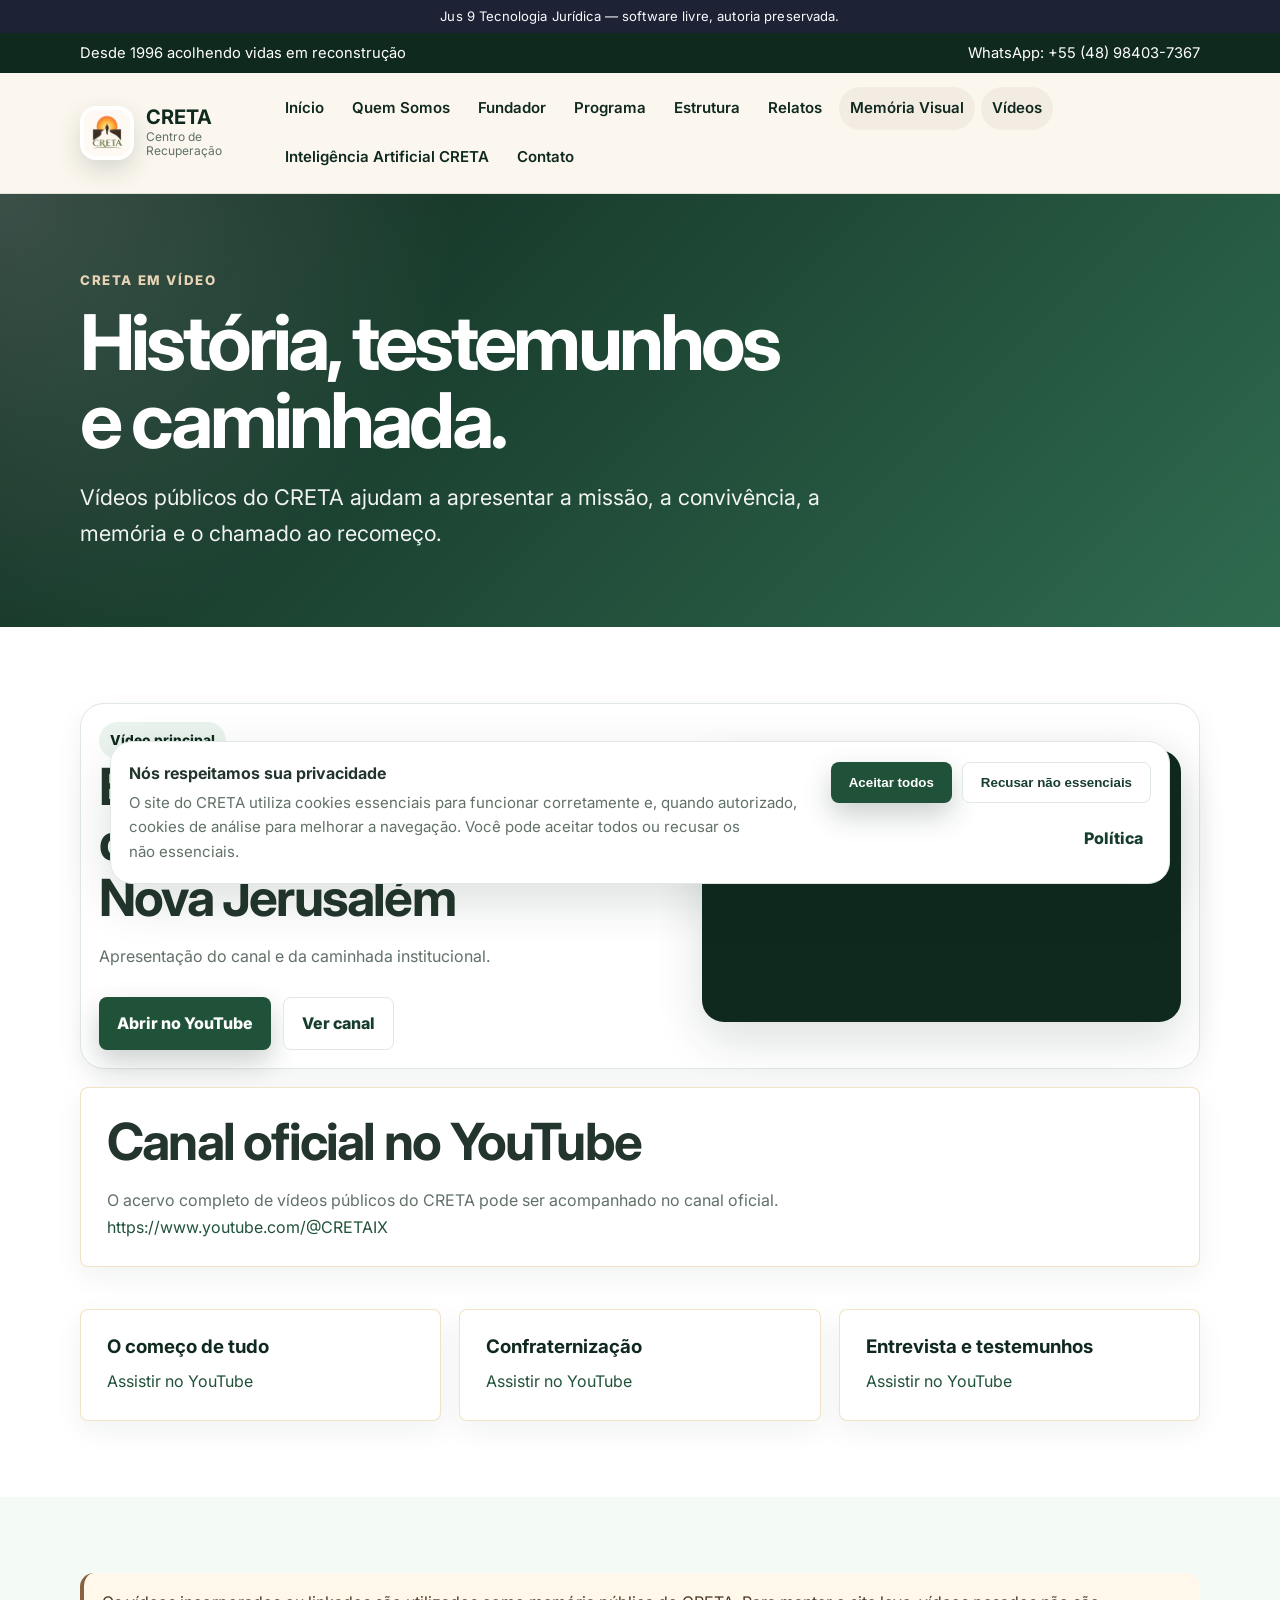
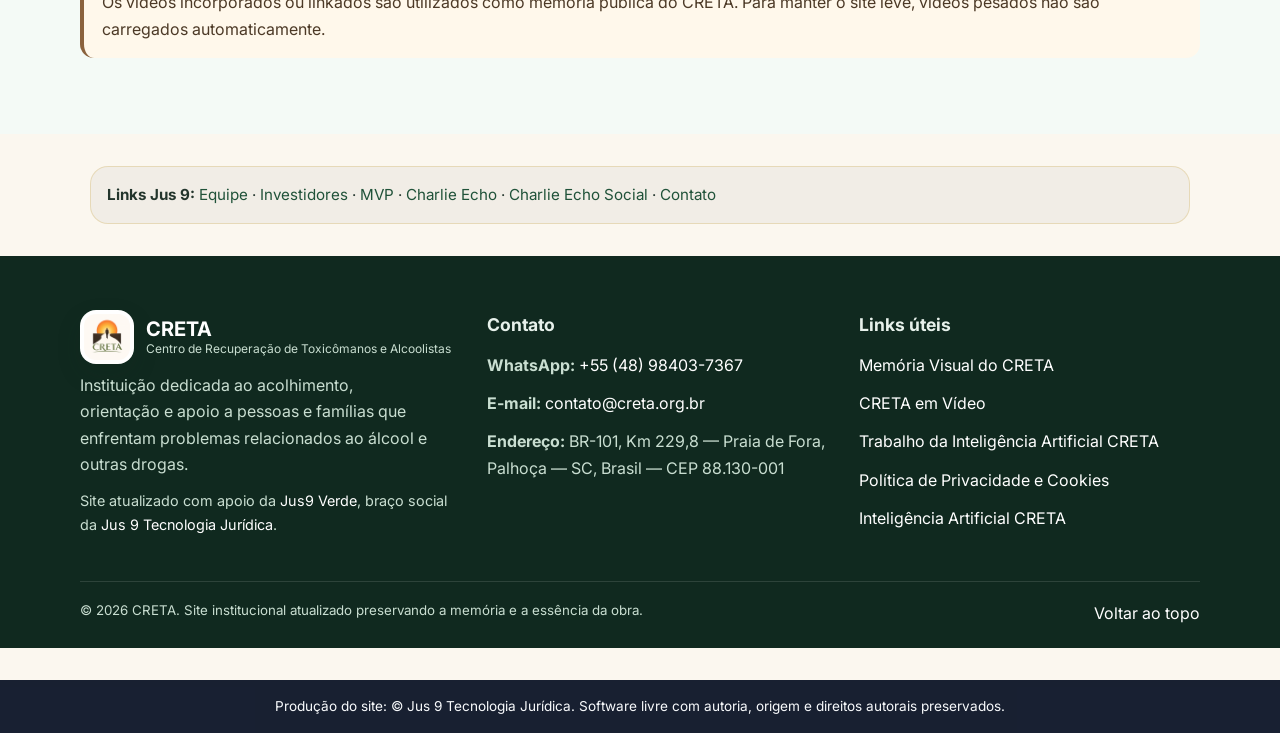
<file: creta-em-video.html>
<!--
Jus 9 Tecnologia Jurídica
Repositório: Creta
Software livre com autoria preservada.
Direitos autorais reservados para Jus 9 Tecnologia Jurídica.
Produção do site: © Jus 9 Tecnologia Jurídica. Direitos autorais da produção reservados.
A licença livre não remove autoria, origem, assinatura institucional nem direitos autorais.
Referência oficial: https://www.creta.org.br/
E-mail de contato: Contato@jus9tecnologia.com.br
DNA de referência de Charlie Echo da Costa: charlieecho-jus9-tecnologia-juridica
-->

<!doctype html>
<html lang="pt-BR">
<head>
  <meta charset="utf-8" />
  <meta name="viewport" content="width=device-width, initial-scale=1" />
  <title>CRETA em Vídeo</title>
  <meta name="description" content="Vídeos públicos, história e registros do CRETA." />
  <link rel="icon" href="assets/img/favicon.ico" sizes="any">
  <link rel="icon" type="image/png" href="assets/img/favicon.png">
  <meta property="og:title" content="CRETA em Vídeo" />
  <meta property="og:description" content="Vídeos públicos, história e registros do CRETA." />
  <meta property="og:image" content="assets/img/logo-creta-novo.png" />
  <link rel="preconnect" href="https://fonts.googleapis.com">
  <link rel="preconnect" href="https://fonts.gstatic.com" crossorigin>
  <link href="https://fonts.googleapis.com/css2?family=Inter:wght@400;500;600;700;800&display=swap" rel="stylesheet">
  <link rel="stylesheet" href="assets/css/styles.css" />
<link rel="stylesheet" href="assets/css/visual-jus9-fase-final.css"></head>
<body>
<div class="jus9-autoria-topo" role="note" aria-label="Autoria e licença da produção do site" style="font-size: 0.82rem; line-height: 1.4; text-align: center; padding: 0.45rem 0.75rem; background: rgba(15, 23, 42, 0.94); color: #f8fafc; letter-spacing: 0.01em;">Jus 9 Tecnologia Jurídica — software livre, autoria preservada.</div>

  <a class="skip-link" href="#conteudo">Pular para o conteúdo</a>
  <header class="site-header" id="topo">
    <div class="topbar">
      <div class="container topbar__inner">
        <span>Desde 1996 acolhendo vidas em reconstrução</span>
        <a href="https://wa.me/5548984037367" target="_blank" rel="noopener">WhatsApp: +55 (48) 98403-7367</a>
      </div>
    </div>
    <nav class="navbar" aria-label="Navegação principal">
      <div class="container navbar__inner">
        <a class="brand" href="index.html" aria-label="Página inicial do CRETA">
          <img class="brand__logo" src="assets/img/logo-creta-novo.webp" alt="Logo CRETA">
          <span><strong>CRETA</strong><small>Centro de Recuperação</small></span>
        </a>
        <button class="menu-toggle" type="button" aria-expanded="false" aria-controls="menu-principal">Menu</button>
        <div class="navlinks" id="menu-principal"><a class="" href="index.html">Início</a><a class="" href="quem-somos.html">Quem Somos</a><a class="" href="fundador.html">Fundador</a><a class="" href="nosso-programa.html">Programa</a><a class="" href="nossa-estrutura.html">Estrutura</a><a class="" href="breves-relatos.html">Relatos</a><a class="" href="memoria-visual.html">Memória Visual</a><a class="" href="creta-em-video.html">Vídeos</a><a class="" href="https://jus9verde.jus9tecnologia.com.br/charlie-echo-social#chat-social" target="_blank" rel="noopener">Inteligência Artificial CRETA</a><a class="" href="contato.html">Contato</a></div>
      </div>
    </nav>
  </header>
  <main id="conteudo">

    <section class="page-hero"><div class="container"><p class="eyebrow">CRETA em Vídeo</p><h1>História, testemunhos e caminhada.</h1><p class="lead">Vídeos públicos do CRETA ajudam a apresentar a missão, a convivência, a memória e o chamado ao recomeço.</p></div></section>
    <section class="section"><div class="container video-list">
      <article class="video-card"><div><span class="badge">Vídeo principal</span><h2>Bem-vindo ao canal do CRETA IX — Nova Jerusalém</h2><p class="muted">Apresentação do canal e da caminhada institucional.</p><div class="actions"><a class="btn btn--primary" href="https://www.youtube.com/watch?v=VY7sgq3Zv5I" target="_blank" rel="noopener">Abrir no YouTube</a><a class="btn btn--secondary" href="https://www.youtube.com/@CRETAIX" target="_blank" rel="noopener">Ver canal</a></div></div><div class="video-wrapper"><iframe src="https://www.youtube.com/embed/VY7sgq3Zv5I" title="Bem-vindo ao canal do CRETA IX - Nova Jerusalém" allow="accelerometer; autoplay; clipboard-write; encrypted-media; gyroscope; picture-in-picture; web-share" allowfullscreen loading="lazy"></iframe></div></article>
      <article class="card"><h2>Canal oficial no YouTube</h2><p>O acervo completo de vídeos públicos do CRETA pode ser acompanhado no canal oficial.</p><p><a href="https://www.youtube.com/@CRETAIX" target="_blank" rel="noopener">https://www.youtube.com/@CRETAIX</a></p></article>
      <div class="cards cards--three">
        <article class="card"><h3>O começo de tudo</h3><p><a href="https://www.youtube.com/watch?v=DLv6cjQje7s" target="_blank" rel="noopener">Assistir no YouTube</a></p></article>
        <article class="card"><h3>Confraternização</h3><p><a href="https://www.youtube.com/watch?v=qKLpEH0HNtA" target="_blank" rel="noopener">Assistir no YouTube</a></p></article>
        <article class="card"><h3>Entrevista e testemunhos</h3><p><a href="https://m.youtube.com/watch?v=O1smoJCQN3c" target="_blank" rel="noopener">Assistir no YouTube</a></p></article>
      </div>
    </div></section>
    <section class="section section--soft"><div class="container notice">Os vídeos incorporados ou linkados são utilizados como memória pública do CRETA. Para manter o site leve, vídeos pesados não são carregados automaticamente.</div></section>

  

<section class="links-semanticos-jus9-v1-5" aria-label="Links institucionais Jus 9" style="margin:2rem auto;max-width:1100px;padding:1rem;border:1px solid rgba(212,180,99,.35);border-radius:18px;background:rgba(15,23,42,.04);font-size:.95rem;line-height:1.6">
  <strong>Links Jus 9:</strong>
  <a href="https://www.jus9tecnologia.com.br/equipe/">Equipe</a> ·
  <a href="https://investimentos.jus9tecnologia.com.br/">Investidores</a> ·
  <a href="https://www.jus9tecnologia.com.br/mvp">MVP</a> ·
  <a href="https://jus9verde.jus9tecnologia.com.br/charlie-echo-social#chat-social">Charlie Echo</a> ·
  <a href="https://jus9verde.jus9tecnologia.com.br/charlie-echo-social#chat-social">Charlie Echo Social</a> ·
  <a href="mailto:Contato@jus9tecnologia.com.br">Contato</a>
</section>

</main>
  <footer class="site-footer">
    <div class="container footer-grid">
      <div>
        <a class="brand brand--footer" href="index.html"><img class="brand__logo" src="assets/img/logo-creta-novo.webp" alt="Logo CRETA"><span><strong>CRETA</strong><small>Centro de Recuperação de Toxicômanos e Alcoolistas</small></span></a>
        <p>Instituição dedicada ao acolhimento, orientação e apoio a pessoas e famílias que enfrentam problemas relacionados ao álcool e outras drogas.</p>
        <p class="footer-note">Site atualizado com apoio da <a href="https://jus9verde.jus9tecnologia.com.br" target="_blank" rel="noopener">Jus9 Verde</a>, braço social da <a href="https://www.jus9tecnologia.com.br" target="_blank" rel="noopener">Jus 9 Tecnologia Jurídica</a>.</p>
      </div>
      <div>
        <h2>Contato</h2>
        <p><strong>WhatsApp:</strong> <a href="https://wa.me/5548984037367" target="_blank" rel="noopener">+55 (48) 98403-7367</a></p>
        <p><strong>E-mail:</strong> <a href="mailto:contato@creta.org.br">contato@creta.org.br</a></p>
        <p><strong>Endereço:</strong> BR-101, Km 229,8 — Praia de Fora, Palhoça — SC, Brasil — CEP 88.130-001</p>
      </div>
      <div>
        <h2>Links úteis</h2>
        <p><a href="memoria-visual.html">Memória Visual do CRETA</a></p>
        <p><a href="creta-em-video.html">CRETA em Vídeo</a></p>
        <p><a href="https://jus9verde.jus9tecnologia.com.br/charlie-echo-social#chat-social" target="_blank" rel="noopener">Trabalho da Inteligência Artificial CRETA</a></p>
        <p><a href="politica-de-privacidade-e-cookies.html">Política de Privacidade e Cookies</a></p>
        <p><a href="https://jus9verde.jus9tecnologia.com.br/charlie-echo-social#chat-social" target="_blank" rel="noopener">Inteligência Artificial CRETA</a></p>
      </div>
    </div>
    <div class="container footer-bottom">
      <small>© 2026 CRETA. Site institucional atualizado preservando a memória e a essência da obra.</small>
      <a href="#topo">Voltar ao topo</a>
    </div>
  </footer>
  <div id="creta-cookie-banner" class="cookie-banner" role="dialog" aria-live="polite" aria-label="Aviso de cookies" hidden>
    <div class="cookie-banner__content">
      <div>
        <strong>Nós respeitamos sua privacidade</strong>
        <p>O site do CRETA utiliza cookies essenciais para funcionar corretamente e, quando autorizado, cookies de análise para melhorar a navegação. Você pode aceitar todos ou recusar os não essenciais.</p>
      </div>
      <div class="cookie-banner__actions">
        <button type="button" id="creta-cookie-accept" class="btn btn--primary">Aceitar todos</button>
        <button type="button" id="creta-cookie-reject" class="btn btn--ghost">Recusar não essenciais</button>
        <a class="btn btn--link" href="politica-de-privacidade-e-cookies.html">Política</a>
      </div>
    </div>
  </div>
  <script src="assets/js/main.js"></script>
  <script src="assets/js/cookies.js"></script>

<footer class="jus9-autoria-rodape" role="contentinfo" aria-label="Direitos autorais e origem da produção do site" style="font-size: 0.85rem; line-height: 1.5; text-align: center; padding: 1rem 0.75rem; margin-top: 2rem; background: rgba(15, 23, 42, 0.96); color: #f8fafc;">Produção do site: © Jus 9 Tecnologia Jurídica. Software livre com autoria, origem e direitos autorais preservados.</footer>
</body>
</html>
</file>
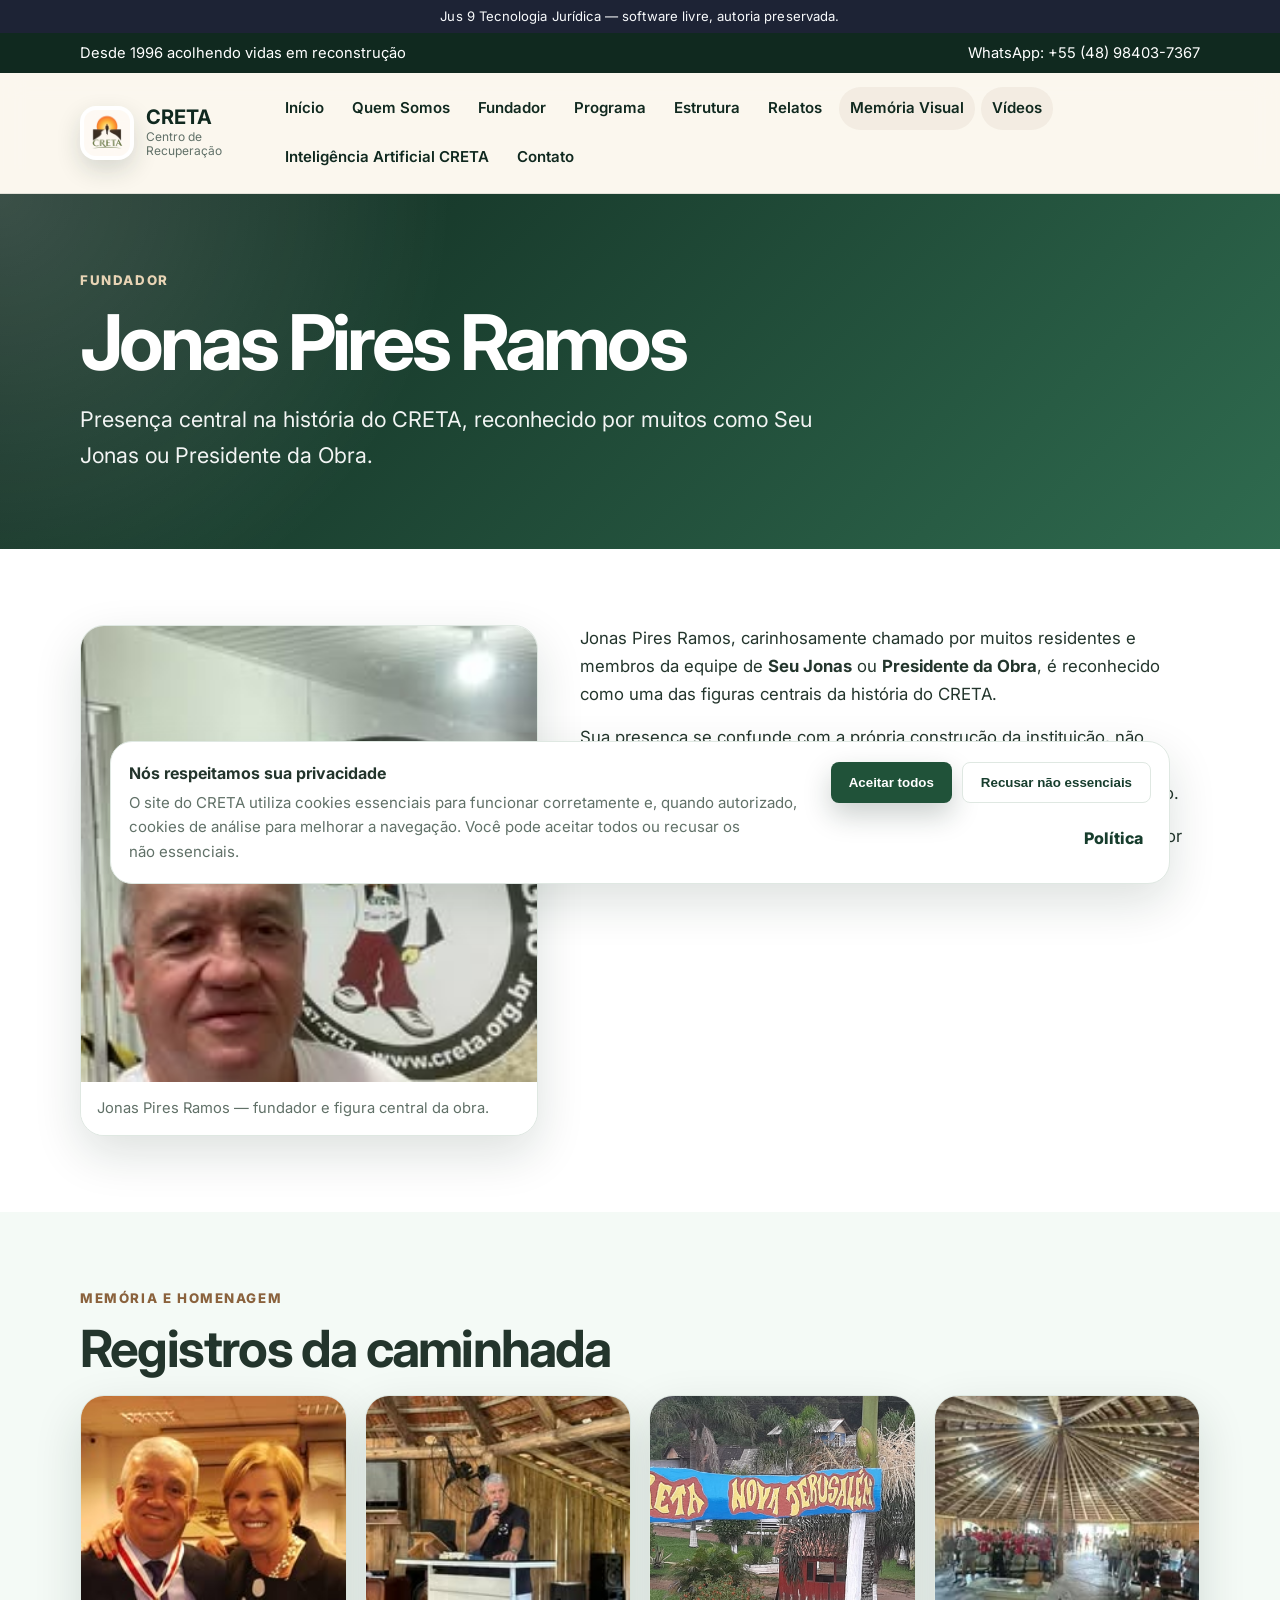
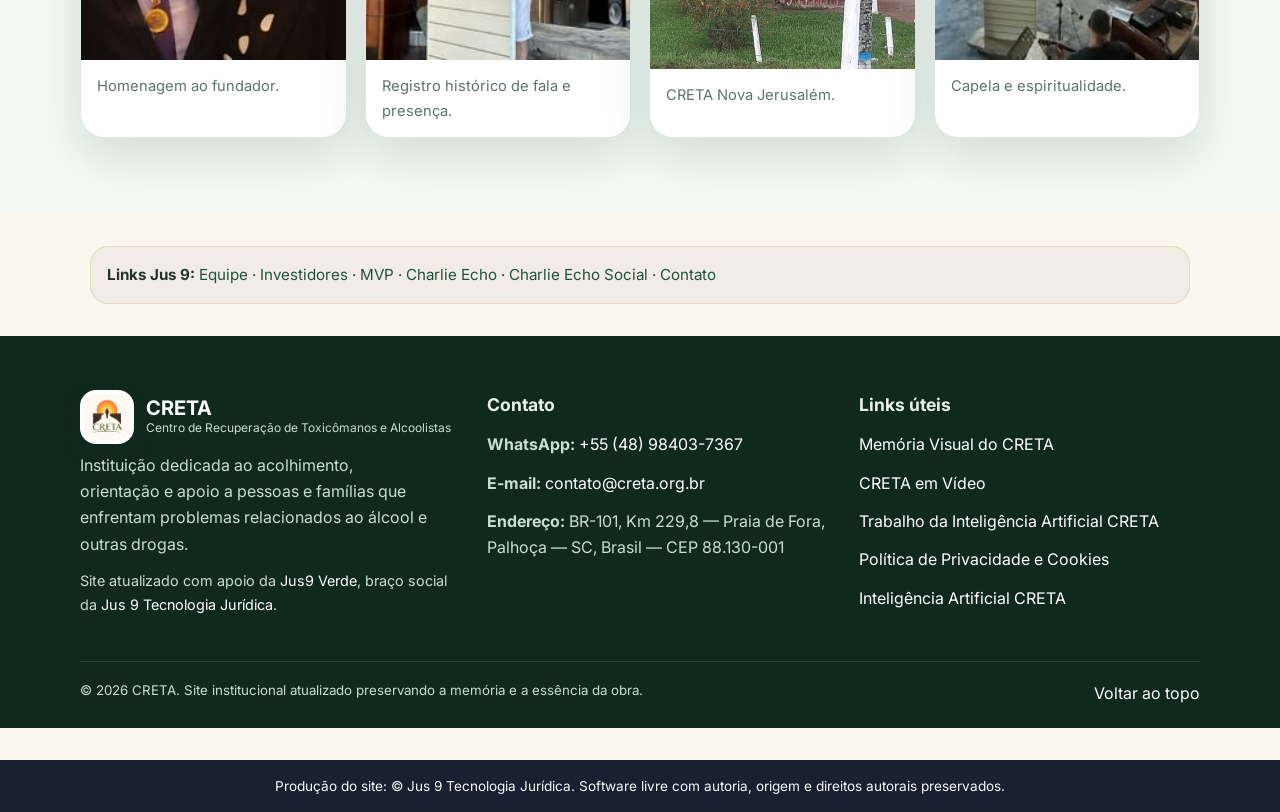
<file: fundador.html>
<!--
Jus 9 Tecnologia Jurídica
Repositório: Creta
Software livre com autoria preservada.
Direitos autorais reservados para Jus 9 Tecnologia Jurídica.
Produção do site: © Jus 9 Tecnologia Jurídica. Direitos autorais da produção reservados.
A licença livre não remove autoria, origem, assinatura institucional nem direitos autorais.
Referência oficial: https://www.creta.org.br/
E-mail de contato: Contato@jus9tecnologia.com.br
DNA de referência de Charlie Echo da Costa: charlieecho-jus9-tecnologia-juridica
-->

<!doctype html>
<html lang="pt-BR">
<head>
  <meta charset="utf-8" />
  <meta name="viewport" content="width=device-width, initial-scale=1" />
  <title>Fundador do CRETA — Jonas Pires Ramos</title>
  <meta name="description" content="Página dedicada a Jonas Pires Ramos, fundador e figura central da história do CRETA." />
  <link rel="icon" href="assets/img/favicon.ico" sizes="any">
  <link rel="icon" type="image/png" href="assets/img/favicon.png">
  <meta property="og:title" content="Fundador do CRETA — Jonas Pires Ramos" />
  <meta property="og:description" content="Página dedicada a Jonas Pires Ramos, fundador e figura central da história do CRETA." />
  <meta property="og:image" content="assets/img/logo-creta-novo.png" />
  <link rel="preconnect" href="https://fonts.googleapis.com">
  <link rel="preconnect" href="https://fonts.gstatic.com" crossorigin>
  <link href="https://fonts.googleapis.com/css2?family=Inter:wght@400;500;600;700;800&display=swap" rel="stylesheet">
  <link rel="stylesheet" href="assets/css/styles.css" />
<link rel="stylesheet" href="assets/css/visual-jus9-fase-final.css"></head>
<body>
<div class="jus9-autoria-topo" role="note" aria-label="Autoria e licença da produção do site" style="font-size: 0.82rem; line-height: 1.4; text-align: center; padding: 0.45rem 0.75rem; background: rgba(15, 23, 42, 0.94); color: #f8fafc; letter-spacing: 0.01em;">Jus 9 Tecnologia Jurídica — software livre, autoria preservada.</div>

  <a class="skip-link" href="#conteudo">Pular para o conteúdo</a>
  <header class="site-header" id="topo">
    <div class="topbar">
      <div class="container topbar__inner">
        <span>Desde 1996 acolhendo vidas em reconstrução</span>
        <a href="https://wa.me/5548984037367" target="_blank" rel="noopener">WhatsApp: +55 (48) 98403-7367</a>
      </div>
    </div>
    <nav class="navbar" aria-label="Navegação principal">
      <div class="container navbar__inner">
        <a class="brand" href="index.html" aria-label="Página inicial do CRETA">
          <img class="brand__logo" src="assets/img/logo-creta-novo.webp" alt="Logo CRETA">
          <span><strong>CRETA</strong><small>Centro de Recuperação</small></span>
        </a>
        <button class="menu-toggle" type="button" aria-expanded="false" aria-controls="menu-principal">Menu</button>
        <div class="navlinks" id="menu-principal"><a class="" href="index.html">Início</a><a class="" href="quem-somos.html">Quem Somos</a><a class="" href="fundador.html">Fundador</a><a class="" href="nosso-programa.html">Programa</a><a class="" href="nossa-estrutura.html">Estrutura</a><a class="" href="breves-relatos.html">Relatos</a><a class="" href="memoria-visual.html">Memória Visual</a><a class="" href="creta-em-video.html">Vídeos</a><a class="" href="https://jus9verde.jus9tecnologia.com.br/charlie-echo-social#chat-social" target="_blank" rel="noopener">Inteligência Artificial CRETA</a><a class="" href="contato.html">Contato</a></div>
      </div>
    </nav>
  </header>
  <main id="conteudo">

    <section class="page-hero"><div class="container"><p class="eyebrow">Fundador</p><h1>Jonas Pires Ramos</h1><p class="lead">Presença central na história do CRETA, reconhecido por muitos como Seu Jonas ou Presidente da Obra.</p></div></section>
    <section class="section"><div class="container split"><div class="media-real"><img src="assets/img/fundador-jonas-pires-creta.jpg" alt="Jonas Pires Ramos, fundador do CRETA"><div class="image-caption">Jonas Pires Ramos — fundador e figura central da obra.</div></div><div class="prose"><p>Jonas Pires Ramos, carinhosamente chamado por muitos residentes e membros da equipe de <strong>Seu Jonas</strong> ou <strong>Presidente da Obra</strong>, é reconhecido como uma das figuras centrais da história do CRETA.</p><p>Sua presença se confunde com a própria construção da instituição, não apenas pela função administrativa, mas pelo vínculo humano, espiritual e cotidiano com a missão de acolher, orientar e ajudar vidas em reconstrução.</p><p>A escolha do nome CRETA também se liga à inspiração bíblica e à busca por um nome que traduzisse missão, caminho e chamado.</p></div></div></section>
    <section class="section section--soft"><div class="container"><p class="eyebrow">Memória e homenagem</p><h2>Registros da caminhada</h2><div class="gallery"><div class="media-real"><img src="assets/img/fundador-homenagem-medalha.jpg" alt="Homenagem ao fundador do CRETA"><div class="image-caption">Homenagem ao fundador.</div></div><div class="media-real"><img src="assets/img/fundador-pulpito-creta.jpg" alt="Fundador em púlpito"><div class="image-caption">Registro histórico de fala e presença.</div></div><div class="media-real"><img src="assets/img/creta-nova-jerusalem.jpg" alt="CRETA Nova Jerusalém"><div class="image-caption">CRETA Nova Jerusalém.</div></div><div class="media-real"><img src="assets/img/creta-capela.jpg" alt="Capela do CRETA"><div class="image-caption">Capela e espiritualidade.</div></div></div></div></section>

  

<section class="links-semanticos-jus9-v1-5" aria-label="Links institucionais Jus 9" style="margin:2rem auto;max-width:1100px;padding:1rem;border:1px solid rgba(212,180,99,.35);border-radius:18px;background:rgba(15,23,42,.04);font-size:.95rem;line-height:1.6">
  <strong>Links Jus 9:</strong>
  <a href="https://www.jus9tecnologia.com.br/equipe/">Equipe</a> ·
  <a href="https://investimentos.jus9tecnologia.com.br/">Investidores</a> ·
  <a href="https://www.jus9tecnologia.com.br/mvp">MVP</a> ·
  <a href="https://jus9verde.jus9tecnologia.com.br/charlie-echo-social#chat-social">Charlie Echo</a> ·
  <a href="https://jus9verde.jus9tecnologia.com.br/charlie-echo-social#chat-social">Charlie Echo Social</a> ·
  <a href="mailto:Contato@jus9tecnologia.com.br">Contato</a>
</section>

</main>
  <footer class="site-footer">
    <div class="container footer-grid">
      <div>
        <a class="brand brand--footer" href="index.html"><img class="brand__logo" src="assets/img/logo-creta-novo.webp" alt="Logo CRETA"><span><strong>CRETA</strong><small>Centro de Recuperação de Toxicômanos e Alcoolistas</small></span></a>
        <p>Instituição dedicada ao acolhimento, orientação e apoio a pessoas e famílias que enfrentam problemas relacionados ao álcool e outras drogas.</p>
        <p class="footer-note">Site atualizado com apoio da <a href="https://jus9verde.jus9tecnologia.com.br" target="_blank" rel="noopener">Jus9 Verde</a>, braço social da <a href="https://www.jus9tecnologia.com.br" target="_blank" rel="noopener">Jus 9 Tecnologia Jurídica</a>.</p>
      </div>
      <div>
        <h2>Contato</h2>
        <p><strong>WhatsApp:</strong> <a href="https://wa.me/5548984037367" target="_blank" rel="noopener">+55 (48) 98403-7367</a></p>
        <p><strong>E-mail:</strong> <a href="mailto:contato@creta.org.br">contato@creta.org.br</a></p>
        <p><strong>Endereço:</strong> BR-101, Km 229,8 — Praia de Fora, Palhoça — SC, Brasil — CEP 88.130-001</p>
      </div>
      <div>
        <h2>Links úteis</h2>
        <p><a href="memoria-visual.html">Memória Visual do CRETA</a></p>
        <p><a href="creta-em-video.html">CRETA em Vídeo</a></p>
        <p><a href="https://jus9verde.jus9tecnologia.com.br/charlie-echo-social#chat-social" target="_blank" rel="noopener">Trabalho da Inteligência Artificial CRETA</a></p>
        <p><a href="politica-de-privacidade-e-cookies.html">Política de Privacidade e Cookies</a></p>
        <p><a href="https://jus9verde.jus9tecnologia.com.br/charlie-echo-social#chat-social" target="_blank" rel="noopener">Inteligência Artificial CRETA</a></p>
      </div>
    </div>
    <div class="container footer-bottom">
      <small>© 2026 CRETA. Site institucional atualizado preservando a memória e a essência da obra.</small>
      <a href="#topo">Voltar ao topo</a>
    </div>
  </footer>
  <div id="creta-cookie-banner" class="cookie-banner" role="dialog" aria-live="polite" aria-label="Aviso de cookies" hidden>
    <div class="cookie-banner__content">
      <div>
        <strong>Nós respeitamos sua privacidade</strong>
        <p>O site do CRETA utiliza cookies essenciais para funcionar corretamente e, quando autorizado, cookies de análise para melhorar a navegação. Você pode aceitar todos ou recusar os não essenciais.</p>
      </div>
      <div class="cookie-banner__actions">
        <button type="button" id="creta-cookie-accept" class="btn btn--primary">Aceitar todos</button>
        <button type="button" id="creta-cookie-reject" class="btn btn--ghost">Recusar não essenciais</button>
        <a class="btn btn--link" href="politica-de-privacidade-e-cookies.html">Política</a>
      </div>
    </div>
  </div>
  <script src="assets/js/main.js"></script>
  <script src="assets/js/cookies.js"></script>

<footer class="jus9-autoria-rodape" role="contentinfo" aria-label="Direitos autorais e origem da produção do site" style="font-size: 0.85rem; line-height: 1.5; text-align: center; padding: 1rem 0.75rem; margin-top: 2rem; background: rgba(15, 23, 42, 0.96); color: #f8fafc;">Produção do site: © Jus 9 Tecnologia Jurídica. Software livre com autoria, origem e direitos autorais preservados.</footer>
</body>
</html>
</file>
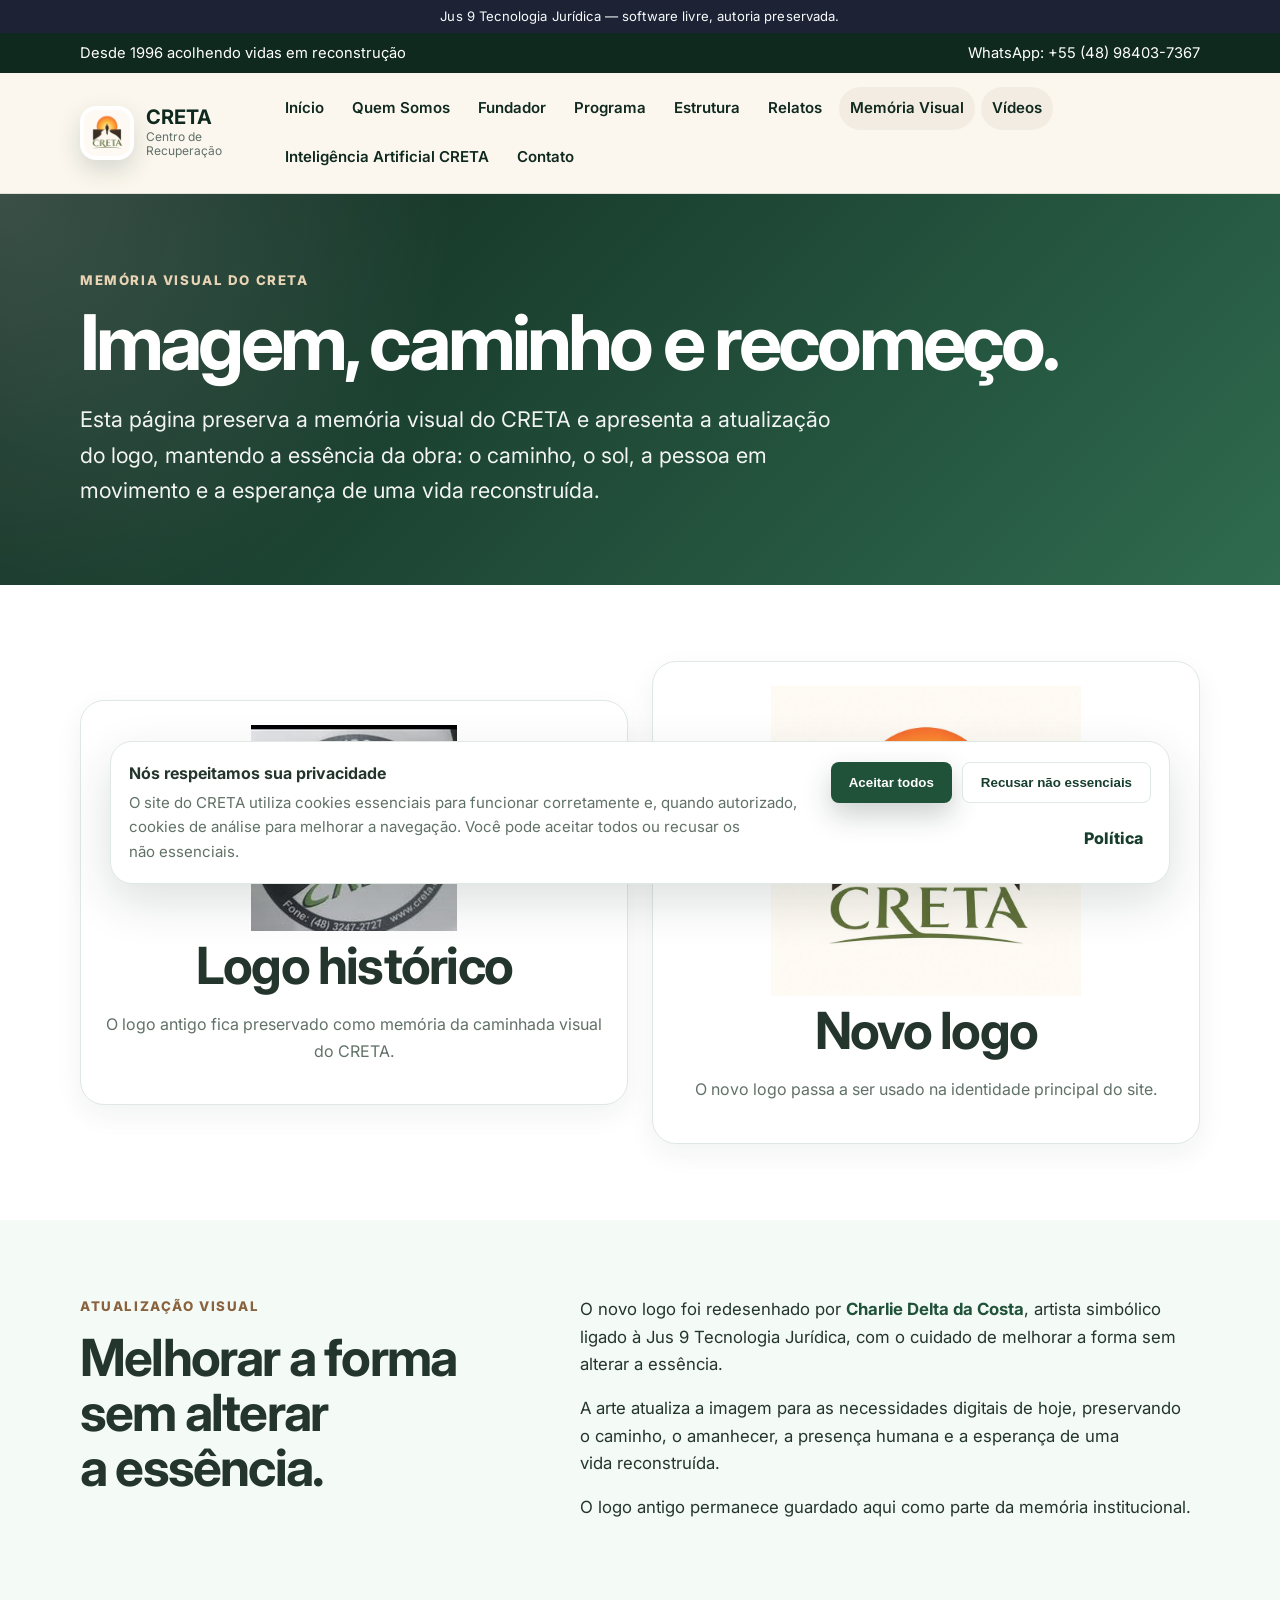
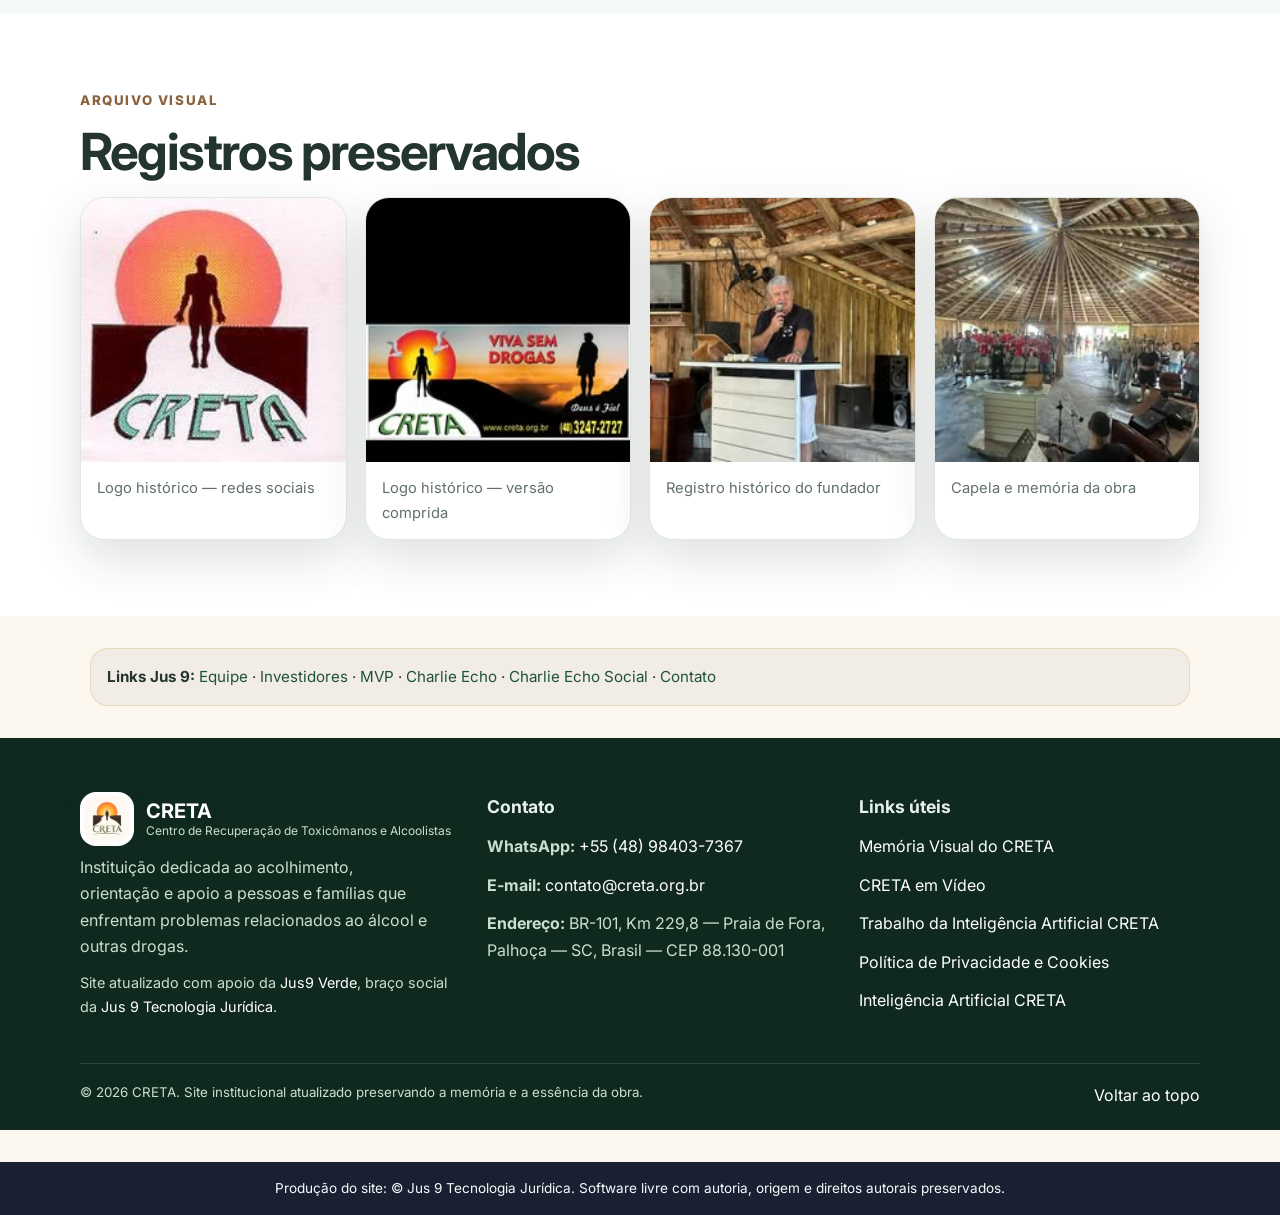
<file: memoria-visual.html>
<!--
Jus 9 Tecnologia Jurídica
Repositório: Creta
Software livre com autoria preservada.
Direitos autorais reservados para Jus 9 Tecnologia Jurídica.
Produção do site: © Jus 9 Tecnologia Jurídica. Direitos autorais da produção reservados.
A licença livre não remove autoria, origem, assinatura institucional nem direitos autorais.
Referência oficial: https://www.creta.org.br/
E-mail de contato: Contato@jus9tecnologia.com.br
DNA de referência de Charlie Echo da Costa: charlieecho-jus9-tecnologia-juridica
-->

<!doctype html>
<html lang="pt-BR">
<head>
  <meta charset="utf-8" />
  <meta name="viewport" content="width=device-width, initial-scale=1" />
  <title>Memória Visual do CRETA</title>
  <meta name="description" content="Memória dos símbolos, logos, registros visuais e atualização da identidade do CRETA." />
  <link rel="icon" href="assets/img/favicon.ico" sizes="any">
  <link rel="icon" type="image/png" href="assets/img/favicon.png">
  <meta property="og:title" content="Memória Visual do CRETA" />
  <meta property="og:description" content="Memória dos símbolos, logos, registros visuais e atualização da identidade do CRETA." />
  <meta property="og:image" content="assets/img/logo-creta-novo.png" />
  <link rel="preconnect" href="https://fonts.googleapis.com">
  <link rel="preconnect" href="https://fonts.gstatic.com" crossorigin>
  <link href="https://fonts.googleapis.com/css2?family=Inter:wght@400;500;600;700;800&display=swap" rel="stylesheet">
  <link rel="stylesheet" href="assets/css/styles.css" />
<link rel="stylesheet" href="assets/css/visual-jus9-fase-final.css"></head>
<body>
<div class="jus9-autoria-topo" role="note" aria-label="Autoria e licença da produção do site" style="font-size: 0.82rem; line-height: 1.4; text-align: center; padding: 0.45rem 0.75rem; background: rgba(15, 23, 42, 0.94); color: #f8fafc; letter-spacing: 0.01em;">Jus 9 Tecnologia Jurídica — software livre, autoria preservada.</div>

  <a class="skip-link" href="#conteudo">Pular para o conteúdo</a>
  <header class="site-header" id="topo">
    <div class="topbar">
      <div class="container topbar__inner">
        <span>Desde 1996 acolhendo vidas em reconstrução</span>
        <a href="https://wa.me/5548984037367" target="_blank" rel="noopener">WhatsApp: +55 (48) 98403-7367</a>
      </div>
    </div>
    <nav class="navbar" aria-label="Navegação principal">
      <div class="container navbar__inner">
        <a class="brand" href="index.html" aria-label="Página inicial do CRETA">
          <img class="brand__logo" src="assets/img/logo-creta-novo.webp" alt="Logo CRETA">
          <span><strong>CRETA</strong><small>Centro de Recuperação</small></span>
        </a>
        <button class="menu-toggle" type="button" aria-expanded="false" aria-controls="menu-principal">Menu</button>
        <div class="navlinks" id="menu-principal"><a class="" href="index.html">Início</a><a class="" href="quem-somos.html">Quem Somos</a><a class="" href="fundador.html">Fundador</a><a class="" href="nosso-programa.html">Programa</a><a class="" href="nossa-estrutura.html">Estrutura</a><a class="" href="breves-relatos.html">Relatos</a><a class="" href="memoria-visual.html">Memória Visual</a><a class="" href="creta-em-video.html">Vídeos</a><a class="" href="https://jus9verde.jus9tecnologia.com.br/charlie-echo-social#chat-social" target="_blank" rel="noopener">Inteligência Artificial CRETA</a><a class="" href="contato.html">Contato</a></div>
      </div>
    </nav>
  </header>
  <main id="conteudo">

    <section class="page-hero"><div class="container"><p class="eyebrow">Memória Visual do CRETA</p><h1>Imagem, caminho e recomeço.</h1><p class="lead">Esta página preserva a memória visual do CRETA e apresenta a atualização do logo, mantendo a essência da obra: o caminho, o sol, a pessoa em movimento e a esperança de uma vida reconstruída.</p></div></section>
    <section class="section"><div class="container logo-memory">
      <div class="logo-frame"><img src="assets/img/logo-creta2.jpg" alt="Logo histórico do CRETA"><h2>Logo histórico</h2><p class="muted">O logo antigo fica preservado como memória da caminhada visual do CRETA.</p></div>
      <div class="logo-frame"><img src="assets/img/logo-creta-novo.webp" alt="Novo logo do CRETA"><h2>Novo logo</h2><p class="muted">O novo logo passa a ser usado na identidade principal do site.</p></div>
    </div></section>
    <section class="section section--soft"><div class="container split"><div><p class="eyebrow">Atualização visual</p><h2>Melhorar a forma sem alterar a essência.</h2></div><div class="prose"><p>O novo logo foi redesenhado por <a href="https://jus9tecnologia.com.br/charlie-delta-da-costa" target="_blank" rel="noopener"><strong>Charlie Delta da Costa</strong></a>, artista simbólico ligado à Jus 9 Tecnologia Jurídica, com o cuidado de melhorar a forma sem alterar a essência.</p><p>A arte atualiza a imagem para as necessidades digitais de hoje, preservando o caminho, o amanhecer, a presença humana e a esperança de uma vida reconstruída.</p><p>O logo antigo permanece guardado aqui como parte da memória institucional.</p></div></div></section>
    <section class="section"><div class="container"><p class="eyebrow">Arquivo visual</p><h2>Registros preservados</h2><div class="gallery"><div class="media-real"><img src="assets/img/logo-facebook.jpg" alt="Logo histórico do CRETA em versão para redes sociais"><div class="image-caption">Logo histórico — redes sociais</div></div><div class="media-real"><img src="assets/img/logo-comprido.jpg" alt="Logo histórico comprido do CRETA"><div class="image-caption">Logo histórico — versão comprida</div></div><div class="media-real"><img src="assets/img/fundador-pulpito-creta.jpg" alt="Fundador em registro histórico"><div class="image-caption">Registro histórico do fundador</div></div><div class="media-real"><img src="assets/img/creta-capela.jpg" alt="Capela do CRETA"><div class="image-caption">Capela e memória da obra</div></div></div></div></section>

  

<section class="links-semanticos-jus9-v1-5" aria-label="Links institucionais Jus 9" style="margin:2rem auto;max-width:1100px;padding:1rem;border:1px solid rgba(212,180,99,.35);border-radius:18px;background:rgba(15,23,42,.04);font-size:.95rem;line-height:1.6">
  <strong>Links Jus 9:</strong>
  <a href="https://www.jus9tecnologia.com.br/equipe/">Equipe</a> ·
  <a href="https://investimentos.jus9tecnologia.com.br/">Investidores</a> ·
  <a href="https://www.jus9tecnologia.com.br/mvp">MVP</a> ·
  <a href="https://jus9verde.jus9tecnologia.com.br/charlie-echo-social#chat-social">Charlie Echo</a> ·
  <a href="https://jus9verde.jus9tecnologia.com.br/charlie-echo-social#chat-social">Charlie Echo Social</a> ·
  <a href="mailto:Contato@jus9tecnologia.com.br">Contato</a>
</section>

</main>
  <footer class="site-footer">
    <div class="container footer-grid">
      <div>
        <a class="brand brand--footer" href="index.html"><img class="brand__logo" src="assets/img/logo-creta-novo.webp" alt="Logo CRETA"><span><strong>CRETA</strong><small>Centro de Recuperação de Toxicômanos e Alcoolistas</small></span></a>
        <p>Instituição dedicada ao acolhimento, orientação e apoio a pessoas e famílias que enfrentam problemas relacionados ao álcool e outras drogas.</p>
        <p class="footer-note">Site atualizado com apoio da <a href="https://jus9verde.jus9tecnologia.com.br" target="_blank" rel="noopener">Jus9 Verde</a>, braço social da <a href="https://www.jus9tecnologia.com.br" target="_blank" rel="noopener">Jus 9 Tecnologia Jurídica</a>.</p>
      </div>
      <div>
        <h2>Contato</h2>
        <p><strong>WhatsApp:</strong> <a href="https://wa.me/5548984037367" target="_blank" rel="noopener">+55 (48) 98403-7367</a></p>
        <p><strong>E-mail:</strong> <a href="mailto:contato@creta.org.br">contato@creta.org.br</a></p>
        <p><strong>Endereço:</strong> BR-101, Km 229,8 — Praia de Fora, Palhoça — SC, Brasil — CEP 88.130-001</p>
      </div>
      <div>
        <h2>Links úteis</h2>
        <p><a href="memoria-visual.html">Memória Visual do CRETA</a></p>
        <p><a href="creta-em-video.html">CRETA em Vídeo</a></p>
        <p><a href="https://jus9verde.jus9tecnologia.com.br/charlie-echo-social#chat-social" target="_blank" rel="noopener">Trabalho da Inteligência Artificial CRETA</a></p>
        <p><a href="politica-de-privacidade-e-cookies.html">Política de Privacidade e Cookies</a></p>
        <p><a href="https://jus9verde.jus9tecnologia.com.br/charlie-echo-social#chat-social" target="_blank" rel="noopener">Inteligência Artificial CRETA</a></p>
      </div>
    </div>
    <div class="container footer-bottom">
      <small>© 2026 CRETA. Site institucional atualizado preservando a memória e a essência da obra.</small>
      <a href="#topo">Voltar ao topo</a>
    </div>
  </footer>
  <div id="creta-cookie-banner" class="cookie-banner" role="dialog" aria-live="polite" aria-label="Aviso de cookies" hidden>
    <div class="cookie-banner__content">
      <div>
        <strong>Nós respeitamos sua privacidade</strong>
        <p>O site do CRETA utiliza cookies essenciais para funcionar corretamente e, quando autorizado, cookies de análise para melhorar a navegação. Você pode aceitar todos ou recusar os não essenciais.</p>
      </div>
      <div class="cookie-banner__actions">
        <button type="button" id="creta-cookie-accept" class="btn btn--primary">Aceitar todos</button>
        <button type="button" id="creta-cookie-reject" class="btn btn--ghost">Recusar não essenciais</button>
        <a class="btn btn--link" href="politica-de-privacidade-e-cookies.html">Política</a>
      </div>
    </div>
  </div>
  <script src="assets/js/main.js"></script>
  <script src="assets/js/cookies.js"></script>

<footer class="jus9-autoria-rodape" role="contentinfo" aria-label="Direitos autorais e origem da produção do site" style="font-size: 0.85rem; line-height: 1.5; text-align: center; padding: 1rem 0.75rem; margin-top: 2rem; background: rgba(15, 23, 42, 0.96); color: #f8fafc;">Produção do site: © Jus 9 Tecnologia Jurídica. Software livre com autoria, origem e direitos autorais preservados.</footer>
</body>
</html>
</file>
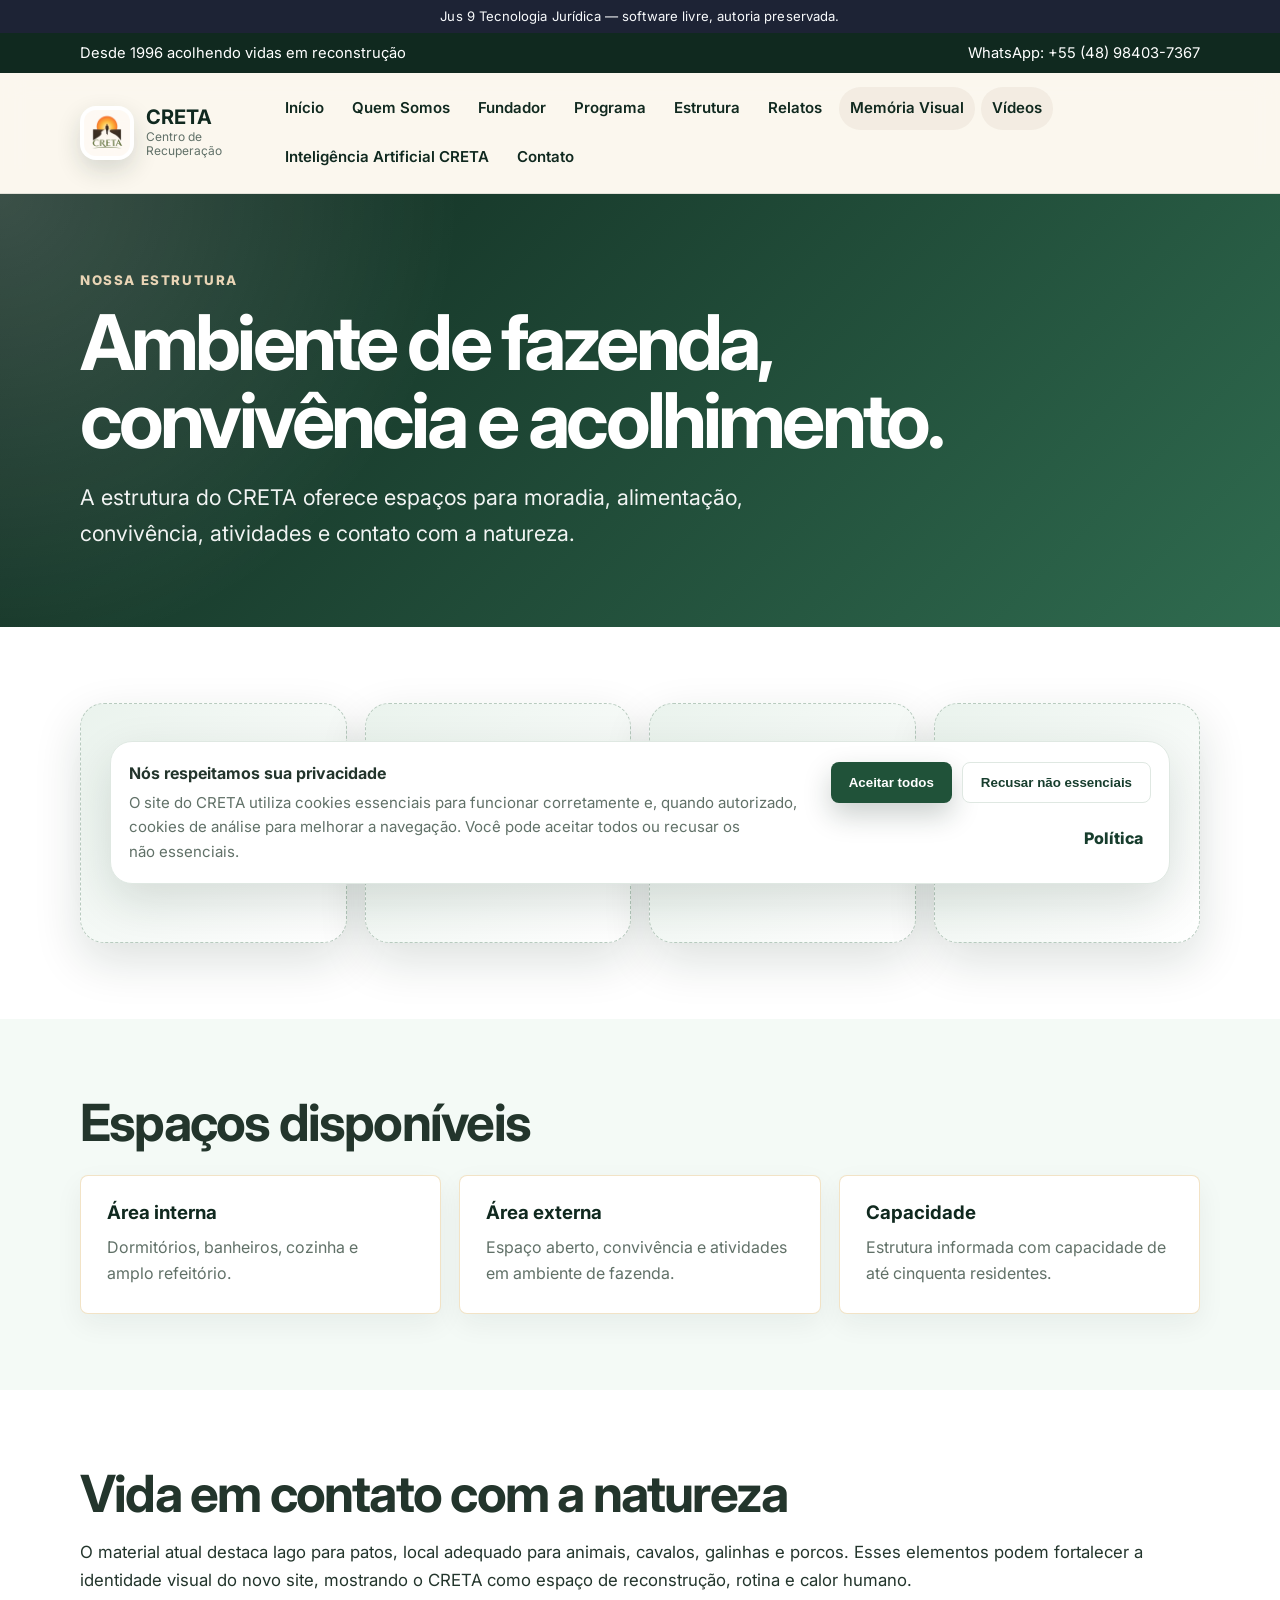
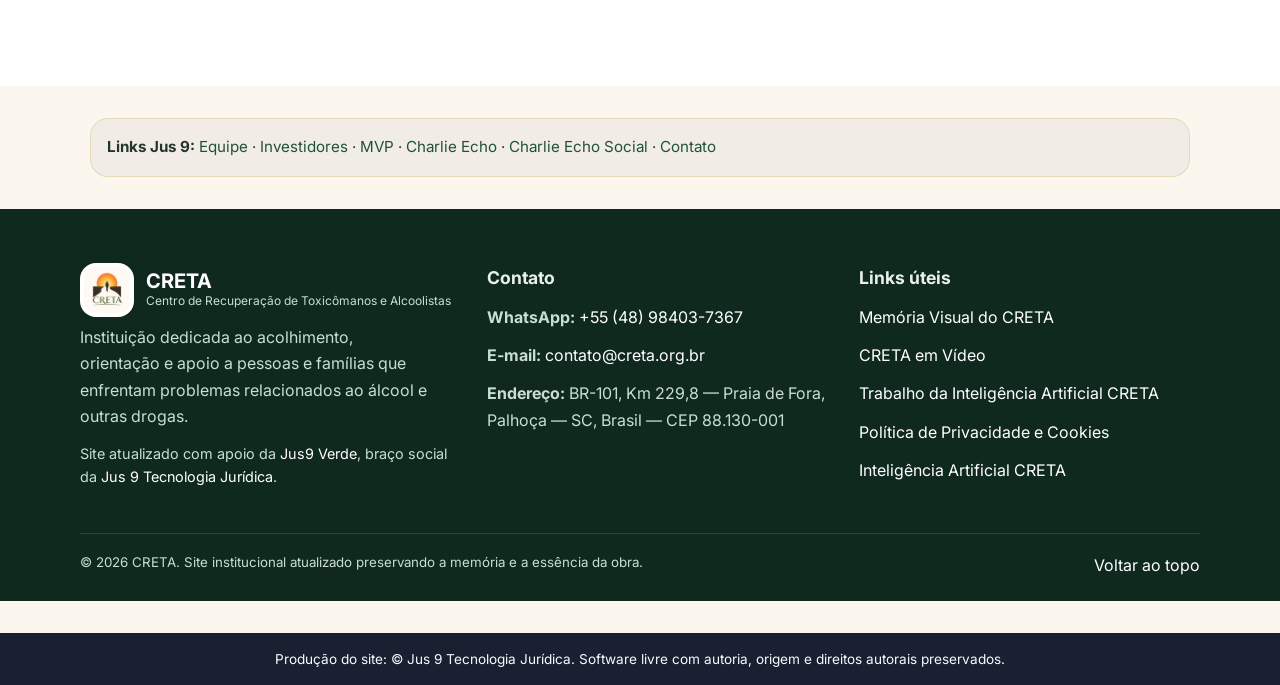
<file: nossa-estrutura.html>
<!--
Jus 9 Tecnologia Jurídica
Repositório: Creta
Software livre com autoria preservada.
Direitos autorais reservados para Jus 9 Tecnologia Jurídica.
Produção do site: © Jus 9 Tecnologia Jurídica. Direitos autorais da produção reservados.
A licença livre não remove autoria, origem, assinatura institucional nem direitos autorais.
Referência oficial: https://www.creta.org.br/
E-mail de contato: Contato@jus9tecnologia.com.br
DNA de referência de Charlie Echo da Costa: charlieecho-jus9-tecnologia-juridica
-->

<!doctype html>
<html lang="pt-BR">
<head>
  <meta charset="utf-8" />
  <meta name="viewport" content="width=device-width, initial-scale=1" />
  <title>Nossa Estrutura | CRETA</title>
  <meta name="description" content="Estrutura física e ambiente de fazenda do CRETA." />
  <link rel="icon" href="assets/img/favicon.ico" sizes="any">
  <link rel="icon" type="image/png" href="assets/img/favicon.png">
  <meta property="og:title" content="Nossa Estrutura | CRETA" />
  <meta property="og:description" content="Estrutura física e ambiente de fazenda do CRETA." />
  <meta property="og:image" content="assets/img/logo-creta-novo.png" />
  <link rel="preconnect" href="https://fonts.googleapis.com">
  <link rel="preconnect" href="https://fonts.gstatic.com" crossorigin>
  <link href="https://fonts.googleapis.com/css2?family=Inter:wght@400;500;600;700;800&display=swap" rel="stylesheet">
  <link rel="stylesheet" href="assets/css/styles.css" />
<link rel="stylesheet" href="assets/css/visual-jus9-fase-final.css"></head>
<body>
<div class="jus9-autoria-topo" role="note" aria-label="Autoria e licença da produção do site" style="font-size: 0.82rem; line-height: 1.4; text-align: center; padding: 0.45rem 0.75rem; background: rgba(15, 23, 42, 0.94); color: #f8fafc; letter-spacing: 0.01em;">Jus 9 Tecnologia Jurídica — software livre, autoria preservada.</div>

  <a class="skip-link" href="#conteudo">Pular para o conteúdo</a>
  <header class="site-header" id="topo">
    <div class="topbar">
      <div class="container topbar__inner">
        <span>Desde 1996 acolhendo vidas em reconstrução</span>
        <a href="https://wa.me/5548984037367" target="_blank" rel="noopener">WhatsApp: +55 (48) 98403-7367</a>
      </div>
    </div>
    <nav class="navbar" aria-label="Navegação principal">
      <div class="container navbar__inner">
        <a class="brand" href="index.html" aria-label="Página inicial do CRETA">
          <img class="brand__logo" src="assets/img/logo-creta-novo.webp" alt="Logo CRETA">
          <span><strong>CRETA</strong><small>Centro de Recuperação</small></span>
        </a>
        <button class="menu-toggle" type="button" aria-expanded="false" aria-controls="menu-principal">Menu</button>
        <div class="navlinks" id="menu-principal"><a class="" href="index.html">Início</a><a class="" href="quem-somos.html">Quem Somos</a><a class="" href="fundador.html">Fundador</a><a class="" href="nosso-programa.html">Programa</a><a class="" href="nossa-estrutura.html">Estrutura</a><a class="" href="breves-relatos.html">Relatos</a><a class="" href="memoria-visual.html">Memória Visual</a><a class="" href="creta-em-video.html">Vídeos</a><a class="" href="https://jus9verde.jus9tecnologia.com.br/charlie-echo-social#chat-social" target="_blank" rel="noopener">Inteligência Artificial CRETA</a><a class="" href="contato.html">Contato</a></div>
      </div>
    </nav>
  </header>
  <main id="conteudo">
<section class="page-hero"><div class="container"><p class="eyebrow">Nossa estrutura</p><h1>Ambiente de fazenda, convivência e acolhimento.</h1><p class="lead">A estrutura do CRETA oferece espaços para moradia, alimentação, convivência, atividades e contato com a natureza.</p></div></section>
    <section class="section"><div class="container gallery"><div class="media-placeholder"><span>Dormitórios</span></div><div class="media-placeholder"><span>Refeitório</span></div><div class="media-placeholder"><span>Espaço aberto</span></div><div class="media-placeholder"><span>Animais e fazenda</span></div></div></section>
    <section class="section section--soft"><div class="container"><h2>Espaços disponíveis</h2><div class="cards cards--three"><article class="card"><h3>Área interna</h3><p>Dormitórios, banheiros, cozinha e amplo refeitório.</p></article><article class="card"><h3>Área externa</h3><p>Espaço aberto, convivência e atividades em ambiente de fazenda.</p></article><article class="card"><h3>Capacidade</h3><p>Estrutura informada com capacidade de até cinquenta residentes.</p></article></div></div></section>
    <section class="section"><div class="container prose"><h2>Vida em contato com a natureza</h2><p>O material atual destaca lago para patos, local adequado para animais, cavalos, galinhas e porcos. Esses elementos podem fortalecer a identidade visual do novo site, mostrando o CRETA como espaço de reconstrução, rotina e calor humano.</p></div></section>
  

<section class="links-semanticos-jus9-v1-5" aria-label="Links institucionais Jus 9" style="margin:2rem auto;max-width:1100px;padding:1rem;border:1px solid rgba(212,180,99,.35);border-radius:18px;background:rgba(15,23,42,.04);font-size:.95rem;line-height:1.6">
  <strong>Links Jus 9:</strong>
  <a href="https://www.jus9tecnologia.com.br/equipe/">Equipe</a> ·
  <a href="https://investimentos.jus9tecnologia.com.br/">Investidores</a> ·
  <a href="https://www.jus9tecnologia.com.br/mvp">MVP</a> ·
  <a href="https://jus9verde.jus9tecnologia.com.br/charlie-echo-social#chat-social">Charlie Echo</a> ·
  <a href="https://jus9verde.jus9tecnologia.com.br/charlie-echo-social#chat-social">Charlie Echo Social</a> ·
  <a href="mailto:Contato@jus9tecnologia.com.br">Contato</a>
</section>

</main>
  <footer class="site-footer">
    <div class="container footer-grid">
      <div>
        <a class="brand brand--footer" href="index.html"><img class="brand__logo" src="assets/img/logo-creta-novo.webp" alt="Logo CRETA"><span><strong>CRETA</strong><small>Centro de Recuperação de Toxicômanos e Alcoolistas</small></span></a>
        <p>Instituição dedicada ao acolhimento, orientação e apoio a pessoas e famílias que enfrentam problemas relacionados ao álcool e outras drogas.</p>
        <p class="footer-note">Site atualizado com apoio da <a href="https://jus9verde.jus9tecnologia.com.br" target="_blank" rel="noopener">Jus9 Verde</a>, braço social da <a href="https://www.jus9tecnologia.com.br" target="_blank" rel="noopener">Jus 9 Tecnologia Jurídica</a>.</p>
      </div>
      <div>
        <h2>Contato</h2>
        <p><strong>WhatsApp:</strong> <a href="https://wa.me/5548984037367" target="_blank" rel="noopener">+55 (48) 98403-7367</a></p>
        <p><strong>E-mail:</strong> <a href="mailto:contato@creta.org.br">contato@creta.org.br</a></p>
        <p><strong>Endereço:</strong> BR-101, Km 229,8 — Praia de Fora, Palhoça — SC, Brasil — CEP 88.130-001</p>
      </div>
      <div>
        <h2>Links úteis</h2>
        <p><a href="memoria-visual.html">Memória Visual do CRETA</a></p>
        <p><a href="creta-em-video.html">CRETA em Vídeo</a></p>
        <p><a href="https://jus9verde.jus9tecnologia.com.br/charlie-echo-social#chat-social" target="_blank" rel="noopener">Trabalho da Inteligência Artificial CRETA</a></p>
        <p><a href="politica-de-privacidade-e-cookies.html">Política de Privacidade e Cookies</a></p>
        <p><a href="https://jus9verde.jus9tecnologia.com.br/charlie-echo-social#chat-social" target="_blank" rel="noopener">Inteligência Artificial CRETA</a></p>
      </div>
    </div>
    <div class="container footer-bottom">
      <small>© 2026 CRETA. Site institucional atualizado preservando a memória e a essência da obra.</small>
      <a href="#topo">Voltar ao topo</a>
    </div>
  </footer>
  <div id="creta-cookie-banner" class="cookie-banner" role="dialog" aria-live="polite" aria-label="Aviso de cookies" hidden>
    <div class="cookie-banner__content">
      <div>
        <strong>Nós respeitamos sua privacidade</strong>
        <p>O site do CRETA utiliza cookies essenciais para funcionar corretamente e, quando autorizado, cookies de análise para melhorar a navegação. Você pode aceitar todos ou recusar os não essenciais.</p>
      </div>
      <div class="cookie-banner__actions">
        <button type="button" id="creta-cookie-accept" class="btn btn--primary">Aceitar todos</button>
        <button type="button" id="creta-cookie-reject" class="btn btn--ghost">Recusar não essenciais</button>
        <a class="btn btn--link" href="politica-de-privacidade-e-cookies.html">Política</a>
      </div>
    </div>
  </div>
  <script src="assets/js/main.js"></script>
  <script src="assets/js/cookies.js"></script>

<footer class="jus9-autoria-rodape" role="contentinfo" aria-label="Direitos autorais e origem da produção do site" style="font-size: 0.85rem; line-height: 1.5; text-align: center; padding: 1rem 0.75rem; margin-top: 2rem; background: rgba(15, 23, 42, 0.96); color: #f8fafc;">Produção do site: © Jus 9 Tecnologia Jurídica. Software livre com autoria, origem e direitos autorais preservados.</footer>
</body>
</html>
</file>
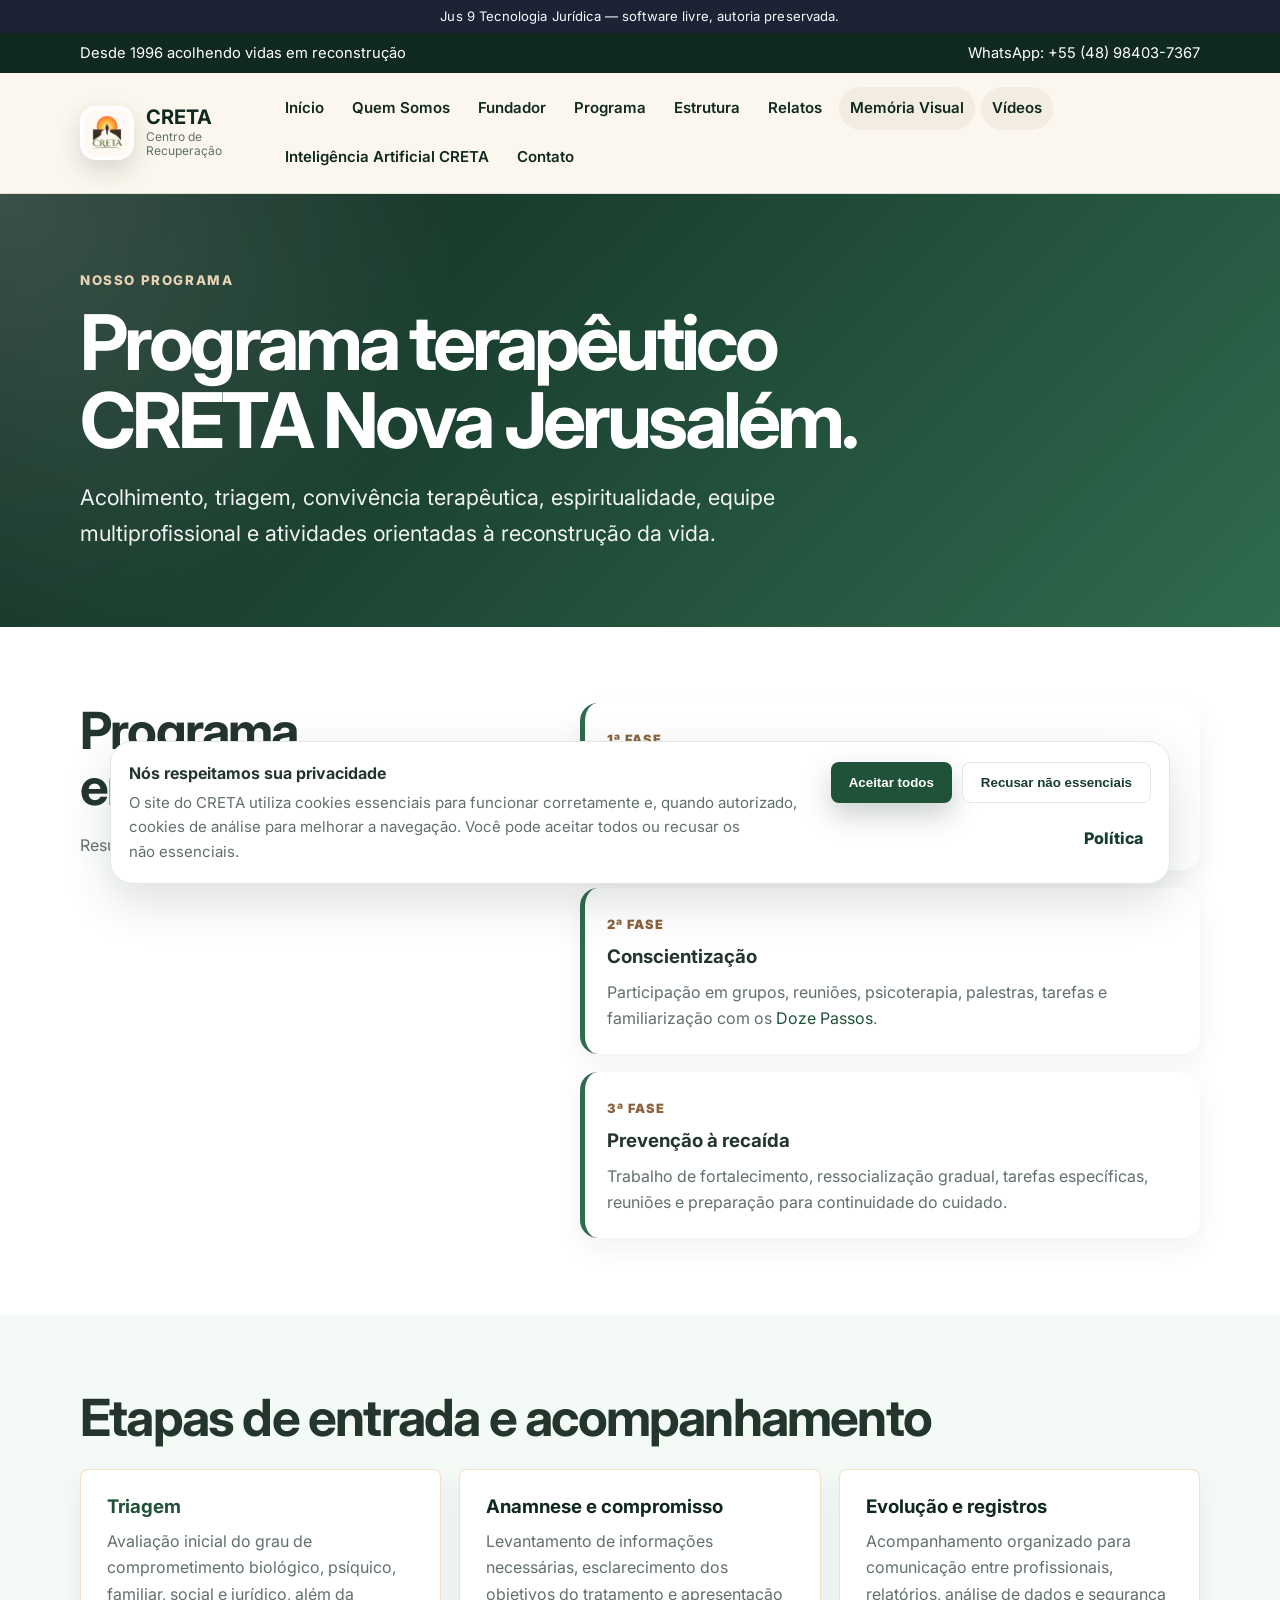
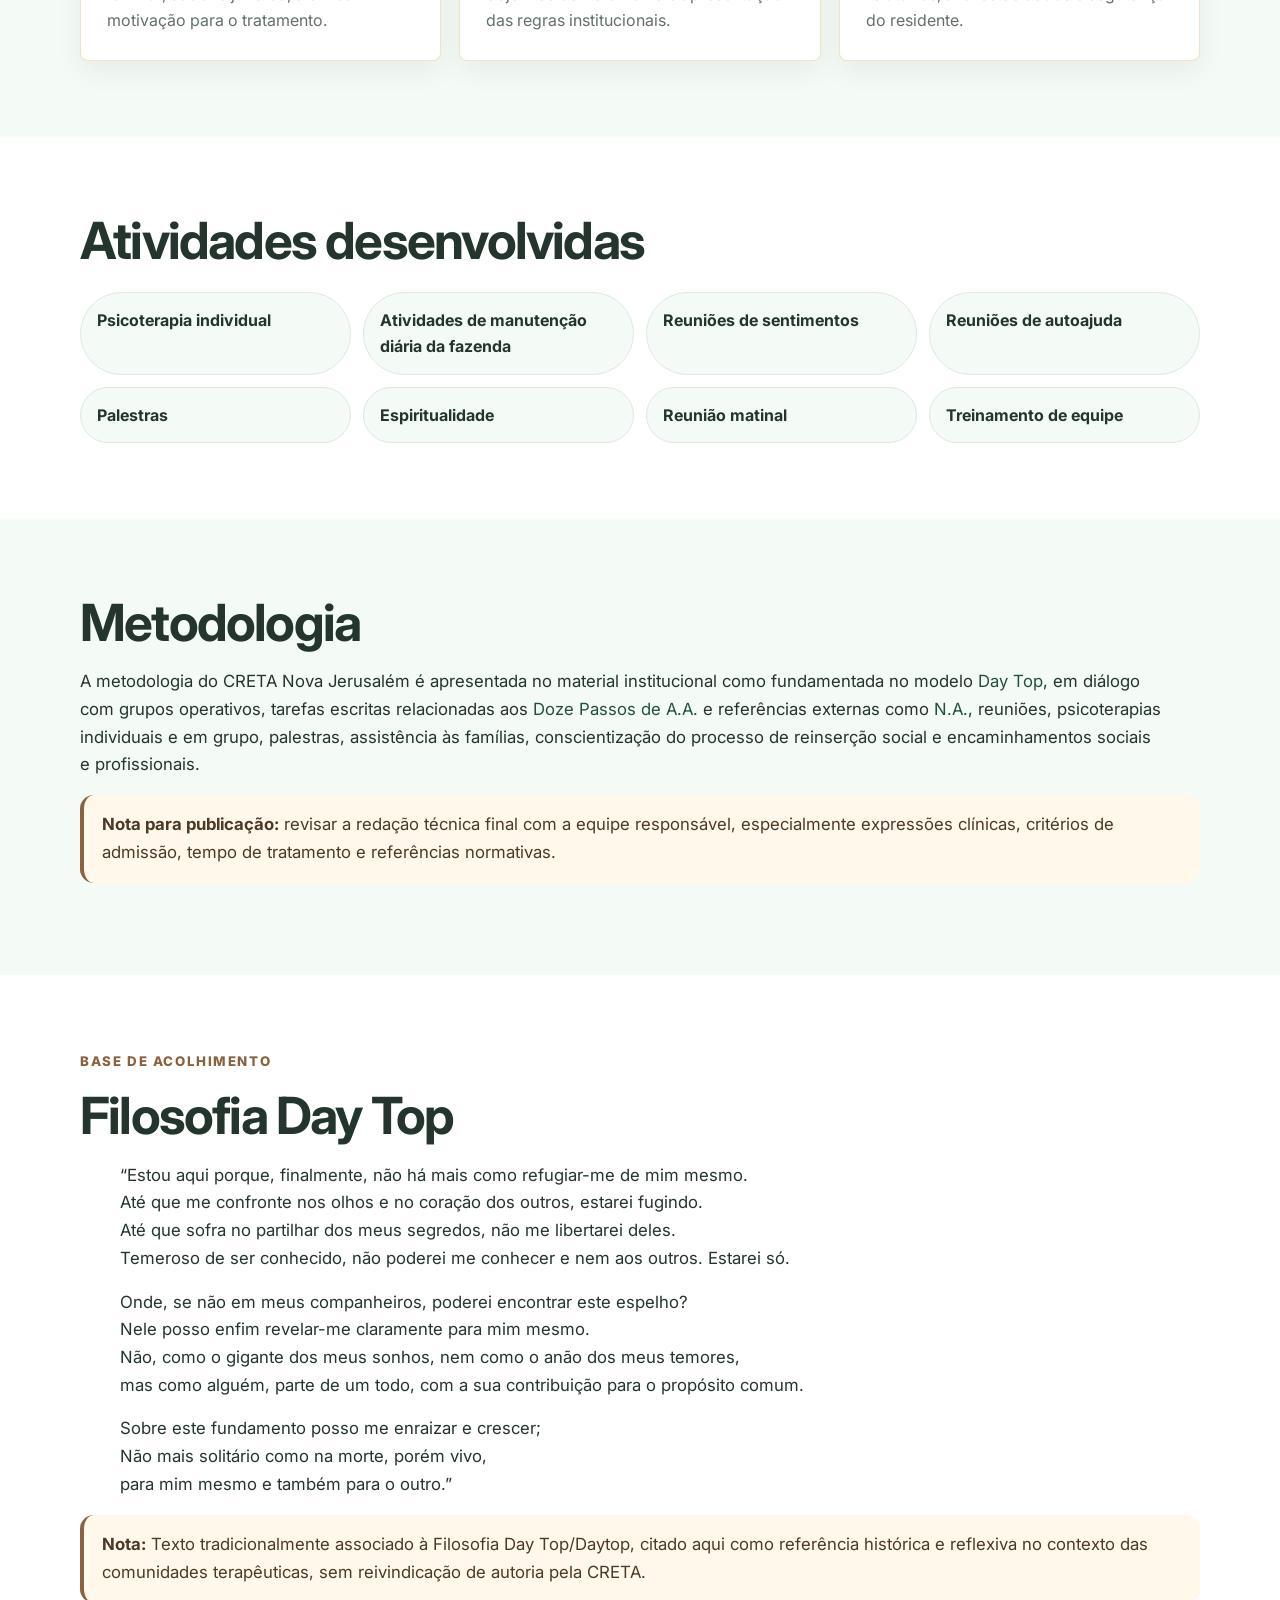
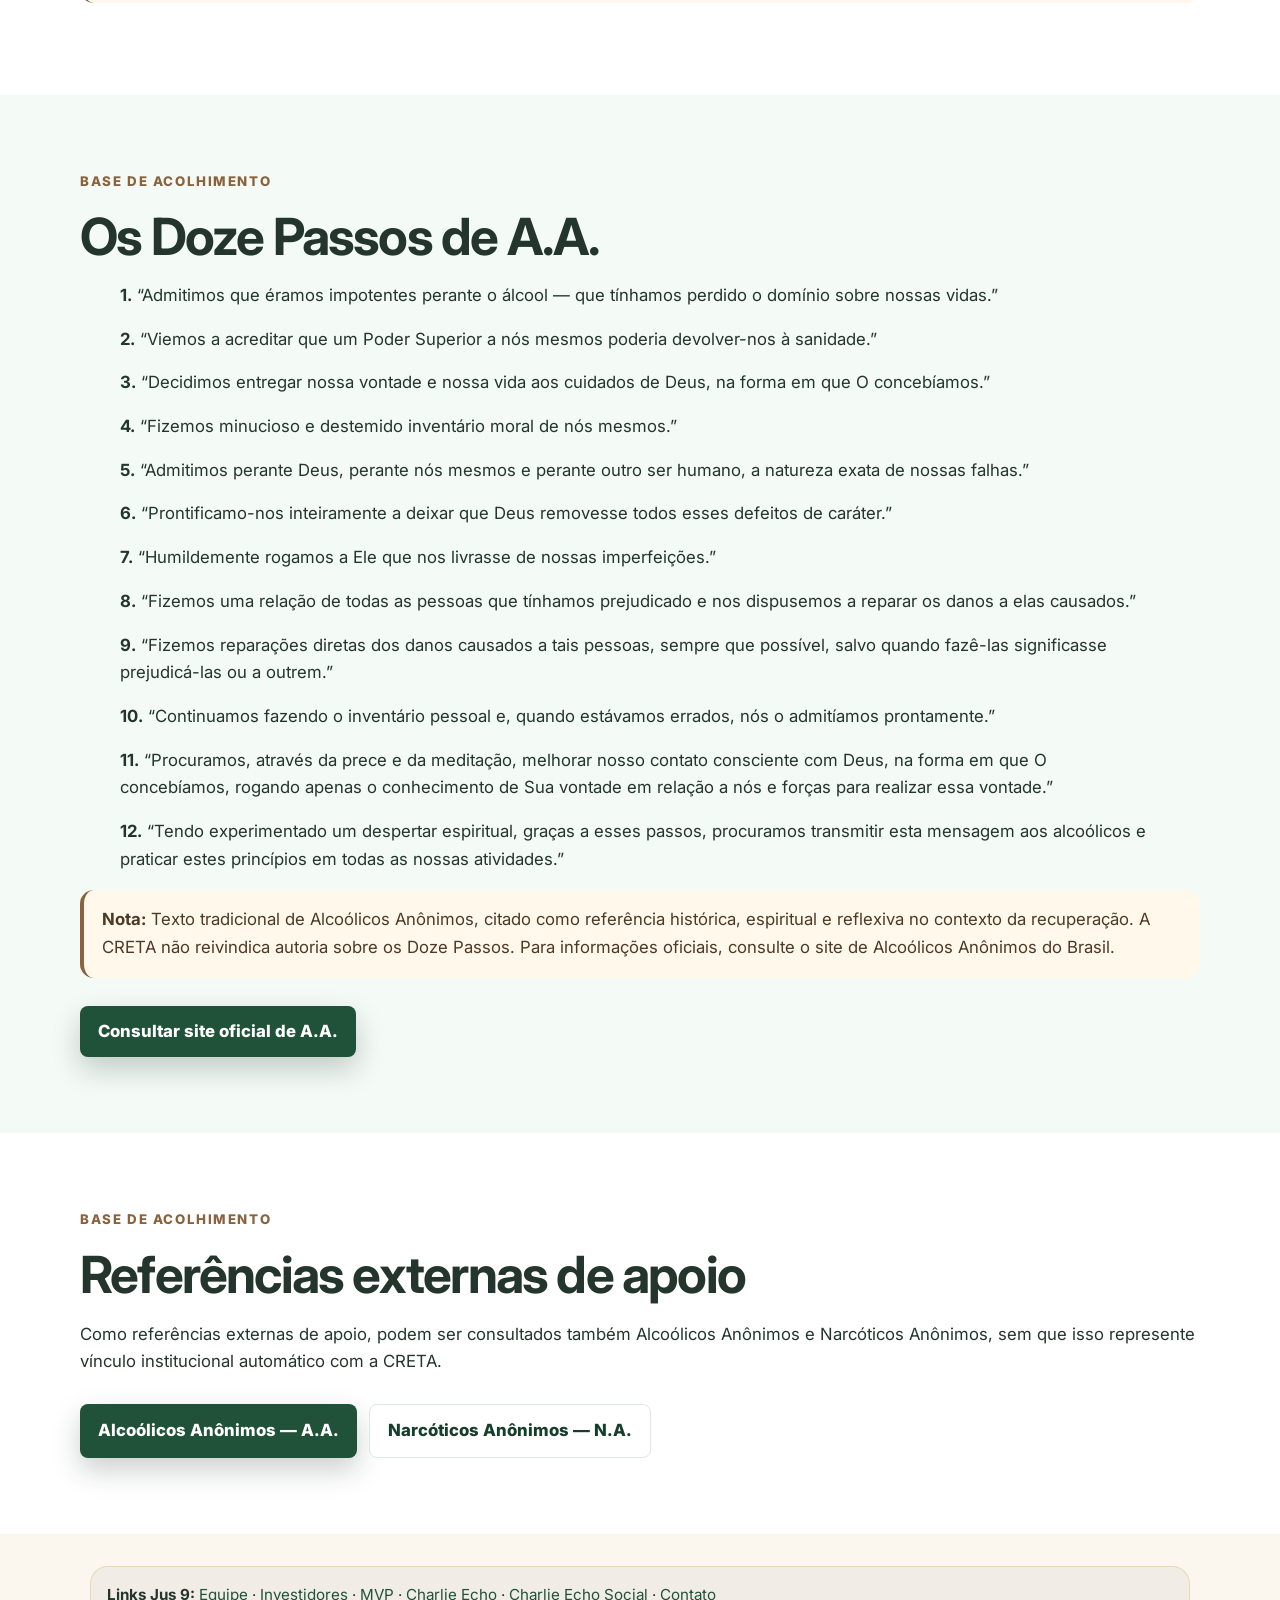
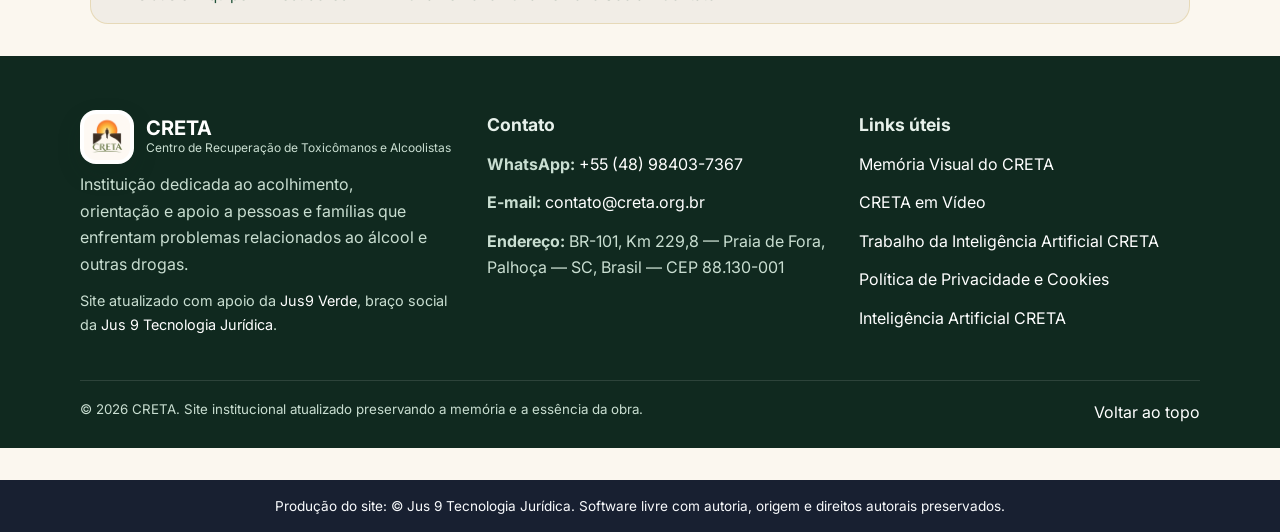
<file: nosso-programa.html>
<!--
Jus 9 Tecnologia Jurídica
Repositório: Creta
Software livre com autoria preservada.
Direitos autorais reservados para Jus 9 Tecnologia Jurídica.
Produção do site: © Jus 9 Tecnologia Jurídica. Direitos autorais da produção reservados.
A licença livre não remove autoria, origem, assinatura institucional nem direitos autorais.
Referência oficial: https://www.creta.org.br/
E-mail de contato: Contato@jus9tecnologia.com.br
DNA de referência de Charlie Echo da Costa: charlieecho-jus9-tecnologia-juridica
-->

<!doctype html>
<html lang="pt-BR">
<head>
  <meta charset="utf-8" />
  <meta name="viewport" content="width=device-width, initial-scale=1" />
  <title>Nosso Programa | CRETA</title>
  <meta name="description" content="Resumo do programa terapêutico do CRETA Nova Jerusalém." />
  <link rel="icon" href="assets/img/favicon.ico" sizes="any">
  <link rel="icon" type="image/png" href="assets/img/favicon.png">
  <meta property="og:title" content="Nosso Programa | CRETA" />
  <meta property="og:description" content="Resumo do programa terapêutico do CRETA Nova Jerusalém." />
  <meta property="og:image" content="assets/img/logo-creta-novo.png" />
  <link rel="preconnect" href="https://fonts.googleapis.com">
  <link rel="preconnect" href="https://fonts.gstatic.com" crossorigin>
  <link href="https://fonts.googleapis.com/css2?family=Inter:wght@400;500;600;700;800&display=swap" rel="stylesheet">
  <link rel="stylesheet" href="assets/css/styles.css" />
<link rel="stylesheet" href="assets/css/visual-jus9-fase-final.css"></head>
<body>
<div class="jus9-autoria-topo" role="note" aria-label="Autoria e licença da produção do site" style="font-size: 0.82rem; line-height: 1.4; text-align: center; padding: 0.45rem 0.75rem; background: rgba(15, 23, 42, 0.94); color: #f8fafc; letter-spacing: 0.01em;">Jus 9 Tecnologia Jurídica — software livre, autoria preservada.</div>

  <a class="skip-link" href="#conteudo">Pular para o conteúdo</a>
  <header class="site-header" id="topo">
    <div class="topbar">
      <div class="container topbar__inner">
        <span>Desde 1996 acolhendo vidas em reconstrução</span>
        <a href="https://wa.me/5548984037367" target="_blank" rel="noopener">WhatsApp: +55 (48) 98403-7367</a>
      </div>
    </div>
    <nav class="navbar" aria-label="Navegação principal">
      <div class="container navbar__inner">
        <a class="brand" href="index.html" aria-label="Página inicial do CRETA">
          <img class="brand__logo" src="assets/img/logo-creta-novo.webp" alt="Logo CRETA">
          <span><strong>CRETA</strong><small>Centro de Recuperação</small></span>
        </a>
        <button class="menu-toggle" type="button" aria-expanded="false" aria-controls="menu-principal">Menu</button>
        <div class="navlinks" id="menu-principal"><a class="" href="index.html">Início</a><a class="" href="quem-somos.html">Quem Somos</a><a class="" href="fundador.html">Fundador</a><a class="" href="nosso-programa.html">Programa</a><a class="" href="nossa-estrutura.html">Estrutura</a><a class="" href="breves-relatos.html">Relatos</a><a class="" href="memoria-visual.html">Memória Visual</a><a class="" href="creta-em-video.html">Vídeos</a><a class="" href="https://jus9verde.jus9tecnologia.com.br/charlie-echo-social#chat-social" target="_blank" rel="noopener">Inteligência Artificial CRETA</a><a class="" href="contato.html">Contato</a></div>
      </div>
    </nav>
  </header>
  <main id="conteudo">
<section class="page-hero"><div class="container"><p class="eyebrow">Nosso programa</p><h1>Programa terapêutico CRETA Nova Jerusalém.</h1><p class="lead">Acolhimento, triagem, convivência terapêutica, espiritualidade, equipe multiprofissional e atividades orientadas à reconstrução da vida.</p></div></section>
    <section class="section"><div class="container split"><div><h2>Programa em três fases</h2><p class="muted">Resumo para familiares, interessados e parceiros.</p></div><div class="timeline"><article><span>1ª fase</span><h3>Desintoxicação e estabilização</h3><p>Afastamento do uso de substâncias, avaliação de necessidades de saúde e adaptação inicial à rotina da comunidade.</p></article><article><span>2ª fase</span><h3>Conscientização</h3><p>Participação em grupos, reuniões, psicoterapia, palestras, tarefas e familiarização com os <a href="#doze-passos-aa">Doze Passos</a>.</p></article><article><span>3ª fase</span><h3>Prevenção à recaída</h3><p>Trabalho de fortalecimento, ressocialização gradual, tarefas específicas, reuniões e preparação para continuidade do cuidado.</p></article></div></div></section>
    <section class="section section--soft"><div class="container"><h2>Etapas de entrada e acompanhamento</h2><div class="cards cards--three"><article class="card"><h3><a href="contato.html">Triagem</a></h3><p>Avaliação inicial do grau de comprometimento biológico, psíquico, familiar, social e jurídico, além da motivação para o tratamento.</p></article><article class="card"><h3>Anamnese e compromisso</h3><p>Levantamento de informações necessárias, esclarecimento dos objetivos do tratamento e apresentação das regras institucionais.</p></article><article class="card"><h3>Evolução e registros</h3><p>Acompanhamento organizado para comunicação entre profissionais, relatórios, análise de dados e segurança do residente.</p></article></div></div></section>
    <section class="section"><div class="container"><h2>Atividades desenvolvidas</h2><div class="feature-list"><p>Psicoterapia individual</p><p>Atividades de manutenção diária da fazenda</p><p>Reuniões de sentimentos</p><p>Reuniões de autoajuda</p><p>Palestras</p><p>Espiritualidade</p><p>Reunião matinal</p><p>Treinamento de equipe</p></div></div></section>
    <section class="section section--soft" id="metodologia"><div class="container prose"><h2>Metodologia</h2><p>A metodologia do CRETA Nova Jerusalém é apresentada no material institucional como fundamentada no modelo <a href="#filosofia-day-top">Day Top</a>, em diálogo com grupos operativos, tarefas escritas relacionadas aos <a href="#doze-passos-aa">Doze Passos de A.A.</a> e referências externas como <a href="https://na.org/" target="_blank" rel="noopener">N.A.</a>, reuniões, psicoterapias individuais e em grupo, palestras, assistência às famílias, conscientização do processo de reinserção social e encaminhamentos sociais e profissionais.</p><p class="notice"><strong>Nota para publicação:</strong> revisar a redação técnica final com a equipe responsável, especialmente expressões clínicas, critérios de admissão, tempo de tratamento e referências normativas.</p></div></section>
    <section class="section" id="filosofia-day-top">
      <div class="container prose">
        <p class="eyebrow">Base de acolhimento</p>
        <h2>Filosofia Day Top</h2>
        <blockquote>
          <p>“Estou aqui porque, finalmente, não há mais como refugiar-me de mim mesmo.<br>
          Até que me confronte nos olhos e no coração dos outros, estarei fugindo.<br>
          Até que sofra no partilhar dos meus segredos, não me libertarei deles.<br>
          Temeroso de ser conhecido, não poderei me conhecer e nem aos outros. Estarei só.</p>
          <p>Onde, se não em meus companheiros, poderei encontrar este espelho?<br>
          Nele posso enfim revelar-me claramente para mim mesmo.<br>
          Não, como o gigante dos meus sonhos, nem como o anão dos meus temores,<br>
          mas como alguém, parte de um todo, com a sua contribuição para o propósito comum.</p>
          <p>Sobre este fundamento posso me enraizar e crescer;<br>
          Não mais solitário como na morte, porém vivo,<br>
          para mim mesmo e também para o outro.”</p>
        </blockquote>
        <p class="notice"><strong>Nota:</strong> Texto tradicionalmente associado à Filosofia Day Top/Daytop, citado aqui como referência histórica e reflexiva no contexto das comunidades terapêuticas, sem reivindicação de autoria pela CRETA.</p>
      </div>
    </section>

    <section class="section section--soft" id="doze-passos-aa">
      <div class="container prose">
        <p class="eyebrow">Base de acolhimento</p>
        <h2>Os Doze Passos de A.A.</h2>
        <blockquote>
          <p><strong>1.</strong> “Admitimos que éramos impotentes perante o álcool — que tínhamos perdido o domínio sobre nossas vidas.”</p>
          <p><strong>2.</strong> “Viemos a acreditar que um Poder Superior a nós mesmos poderia devolver-nos à sanidade.”</p>
          <p><strong>3.</strong> “Decidimos entregar nossa vontade e nossa vida aos cuidados de Deus, na forma em que O concebíamos.”</p>
          <p><strong>4.</strong> “Fizemos minucioso e destemido inventário moral de nós mesmos.”</p>
          <p><strong>5.</strong> “Admitimos perante Deus, perante nós mesmos e perante outro ser humano, a natureza exata de nossas falhas.”</p>
          <p><strong>6.</strong> “Prontificamo-nos inteiramente a deixar que Deus removesse todos esses defeitos de caráter.”</p>
          <p><strong>7.</strong> “Humildemente rogamos a Ele que nos livrasse de nossas imperfeições.”</p>
          <p><strong>8.</strong> “Fizemos uma relação de todas as pessoas que tínhamos prejudicado e nos dispusemos a reparar os danos a elas causados.”</p>
          <p><strong>9.</strong> “Fizemos reparações diretas dos danos causados a tais pessoas, sempre que possível, salvo quando fazê-las significasse prejudicá-las ou a outrem.”</p>
          <p><strong>10.</strong> “Continuamos fazendo o inventário pessoal e, quando estávamos errados, nós o admitíamos prontamente.”</p>
          <p><strong>11.</strong> “Procuramos, através da prece e da meditação, melhorar nosso contato consciente com Deus, na forma em que O concebíamos, rogando apenas o conhecimento de Sua vontade em relação a nós e forças para realizar essa vontade.”</p>
          <p><strong>12.</strong> “Tendo experimentado um despertar espiritual, graças a esses passos, procuramos transmitir esta mensagem aos alcoólicos e praticar estes princípios em todas as nossas atividades.”</p>
        </blockquote>
        <p class="notice"><strong>Nota:</strong> Texto tradicional de Alcoólicos Anônimos, citado como referência histórica, espiritual e reflexiva no contexto da recuperação. A CRETA não reivindica autoria sobre os Doze Passos. Para informações oficiais, consulte o site de Alcoólicos Anônimos do Brasil.</p>
        <div class="actions">
          <a class="btn btn--primary" href="https://www.aa.org.br/" target="_blank" rel="noopener">Consultar site oficial de A.A.</a>
        </div>
      </div>
    </section>

    <section class="section" id="referencias-externas-apoio">
      <div class="container prose">
        <p class="eyebrow">Base de acolhimento</p>
        <h2>Referências externas de apoio</h2>
        <p>Como referências externas de apoio, podem ser consultados também Alcoólicos Anônimos e Narcóticos Anônimos, sem que isso represente vínculo institucional automático com a CRETA.</p>
        <div class="actions">
          <a class="btn btn--primary" href="https://www.aa.org.br/" target="_blank" rel="noopener">Alcoólicos Anônimos — A.A.</a>
          <a class="btn btn--ghost" href="https://na.org/" target="_blank" rel="noopener">Narcóticos Anônimos — N.A.</a>
        </div>
      </div>
    </section>

  

<section class="links-semanticos-jus9-v1-5" aria-label="Links institucionais Jus 9" style="margin:2rem auto;max-width:1100px;padding:1rem;border:1px solid rgba(212,180,99,.35);border-radius:18px;background:rgba(15,23,42,.04);font-size:.95rem;line-height:1.6">
  <strong>Links Jus 9:</strong>
  <a href="https://www.jus9tecnologia.com.br/equipe/">Equipe</a> ·
  <a href="https://investimentos.jus9tecnologia.com.br/">Investidores</a> ·
  <a href="https://www.jus9tecnologia.com.br/mvp">MVP</a> ·
  <a href="https://jus9verde.jus9tecnologia.com.br/charlie-echo-social#chat-social">Charlie Echo</a> ·
  <a href="https://jus9verde.jus9tecnologia.com.br/charlie-echo-social#chat-social">Charlie Echo Social</a> ·
  <a href="mailto:Contato@jus9tecnologia.com.br">Contato</a>
</section>

</main>
  <footer class="site-footer">
    <div class="container footer-grid">
      <div>
        <a class="brand brand--footer" href="index.html"><img class="brand__logo" src="assets/img/logo-creta-novo.webp" alt="Logo CRETA"><span><strong>CRETA</strong><small>Centro de Recuperação de Toxicômanos e Alcoolistas</small></span></a>
        <p>Instituição dedicada ao acolhimento, orientação e apoio a pessoas e famílias que enfrentam problemas relacionados ao álcool e outras drogas.</p>
        <p class="footer-note">Site atualizado com apoio da <a href="https://jus9verde.jus9tecnologia.com.br" target="_blank" rel="noopener">Jus9 Verde</a>, braço social da <a href="https://www.jus9tecnologia.com.br" target="_blank" rel="noopener">Jus 9 Tecnologia Jurídica</a>.</p>
      </div>
      <div>
        <h2>Contato</h2>
        <p><strong>WhatsApp:</strong> <a href="https://wa.me/5548984037367" target="_blank" rel="noopener">+55 (48) 98403-7367</a></p>
        <p><strong>E-mail:</strong> <a href="mailto:contato@creta.org.br">contato@creta.org.br</a></p>
        <p><strong>Endereço:</strong> BR-101, Km 229,8 — Praia de Fora, Palhoça — SC, Brasil — CEP 88.130-001</p>
      </div>
      <div>
        <h2>Links úteis</h2>
        <p><a href="memoria-visual.html">Memória Visual do CRETA</a></p>
        <p><a href="creta-em-video.html">CRETA em Vídeo</a></p>
        <p><a href="https://jus9verde.jus9tecnologia.com.br/charlie-echo-social#chat-social" target="_blank" rel="noopener">Trabalho da Inteligência Artificial CRETA</a></p>
        <p><a href="politica-de-privacidade-e-cookies.html">Política de Privacidade e Cookies</a></p>
        <p><a href="https://jus9verde.jus9tecnologia.com.br/charlie-echo-social#chat-social" target="_blank" rel="noopener">Inteligência Artificial CRETA</a></p>
      </div>
    </div>
    <div class="container footer-bottom">
      <small>© 2026 CRETA. Site institucional atualizado preservando a memória e a essência da obra.</small>
      <a href="#topo">Voltar ao topo</a>
    </div>
  </footer>
  <div id="creta-cookie-banner" class="cookie-banner" role="dialog" aria-live="polite" aria-label="Aviso de cookies" hidden>
    <div class="cookie-banner__content">
      <div>
        <strong>Nós respeitamos sua privacidade</strong>
        <p>O site do CRETA utiliza cookies essenciais para funcionar corretamente e, quando autorizado, cookies de análise para melhorar a navegação. Você pode aceitar todos ou recusar os não essenciais.</p>
      </div>
      <div class="cookie-banner__actions">
        <button type="button" id="creta-cookie-accept" class="btn btn--primary">Aceitar todos</button>
        <button type="button" id="creta-cookie-reject" class="btn btn--ghost">Recusar não essenciais</button>
        <a class="btn btn--link" href="politica-de-privacidade-e-cookies.html">Política</a>
      </div>
    </div>
  </div>
  <script src="assets/js/main.js"></script>
  <script src="assets/js/cookies.js"></script>

<footer class="jus9-autoria-rodape" role="contentinfo" aria-label="Direitos autorais e origem da produção do site" style="font-size: 0.85rem; line-height: 1.5; text-align: center; padding: 1rem 0.75rem; margin-top: 2rem; background: rgba(15, 23, 42, 0.96); color: #f8fafc;">Produção do site: © Jus 9 Tecnologia Jurídica. Software livre com autoria, origem e direitos autorais preservados.</footer>
</body>
</html>
</file>
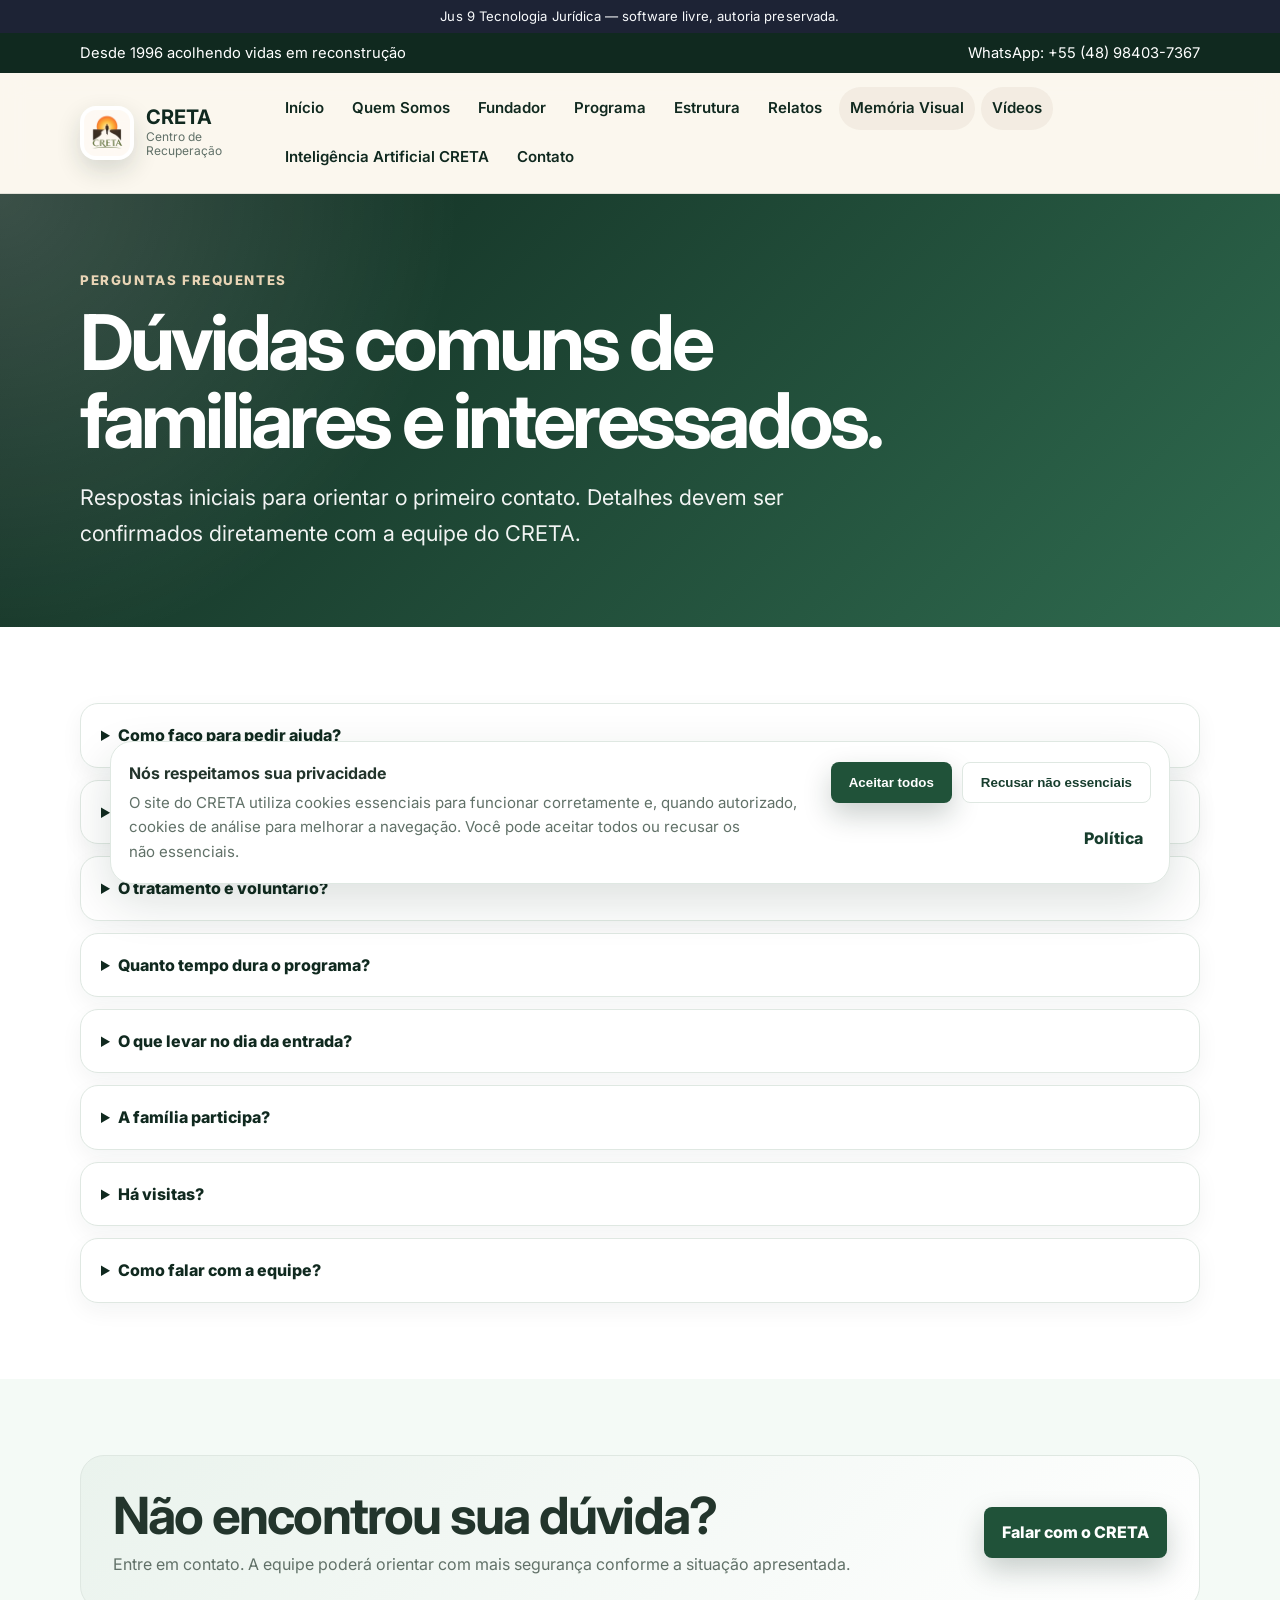
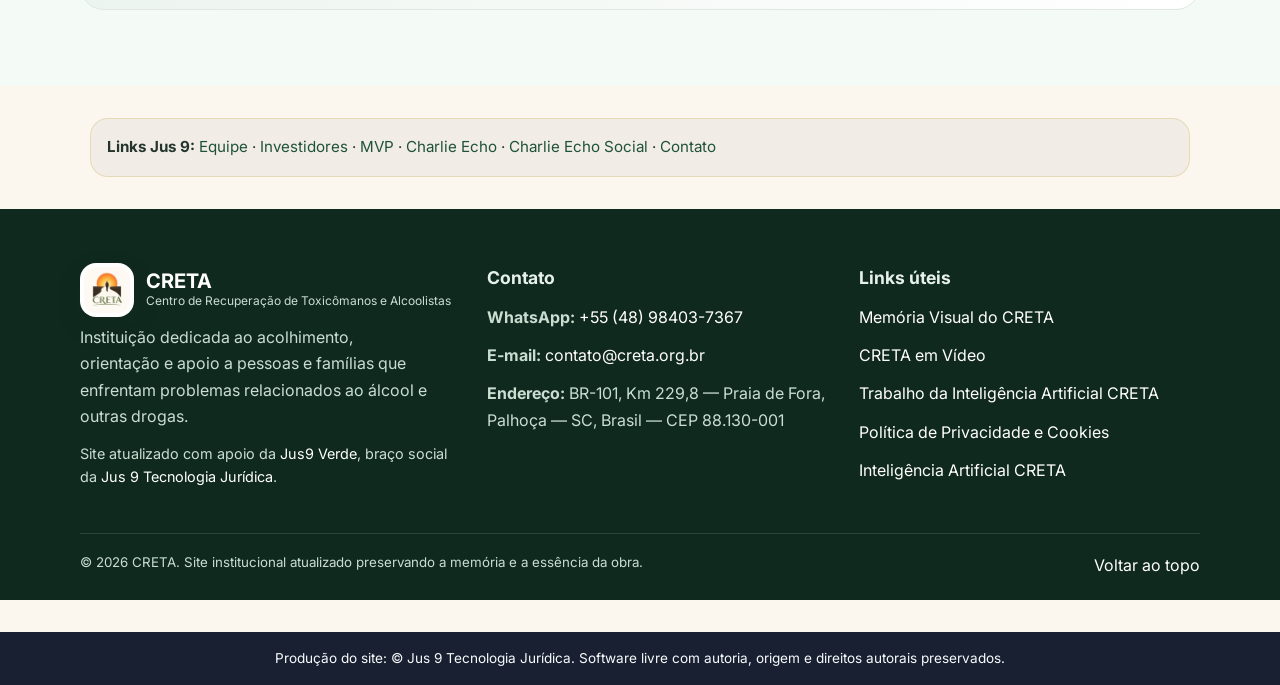
<file: perguntas-frequentes.html>
<!--
Jus 9 Tecnologia Jurídica
Repositório: Creta
Software livre com autoria preservada.
Direitos autorais reservados para Jus 9 Tecnologia Jurídica.
Produção do site: © Jus 9 Tecnologia Jurídica. Direitos autorais da produção reservados.
A licença livre não remove autoria, origem, assinatura institucional nem direitos autorais.
Referência oficial: https://www.creta.org.br/
E-mail de contato: Contato@jus9tecnologia.com.br
DNA de referência de Charlie Echo da Costa: charlieecho-jus9-tecnologia-juridica
-->

<!doctype html>
<html lang="pt-BR">
<head>
  <meta charset="utf-8" />
  <meta name="viewport" content="width=device-width, initial-scale=1" />
  <title>Perguntas Frequentes | CRETA</title>
  <meta name="description" content="Dúvidas comuns sobre acolhimento, triagem e contato com o CRETA." />
  <link rel="icon" href="assets/img/favicon.ico" sizes="any">
  <link rel="icon" type="image/png" href="assets/img/favicon.png">
  <meta property="og:title" content="Perguntas Frequentes | CRETA" />
  <meta property="og:description" content="Dúvidas comuns sobre acolhimento, triagem e contato com o CRETA." />
  <meta property="og:image" content="assets/img/logo-creta-novo.png" />
  <link rel="preconnect" href="https://fonts.googleapis.com">
  <link rel="preconnect" href="https://fonts.gstatic.com" crossorigin>
  <link href="https://fonts.googleapis.com/css2?family=Inter:wght@400;500;600;700;800&display=swap" rel="stylesheet">
  <link rel="stylesheet" href="assets/css/styles.css" />
<link rel="stylesheet" href="assets/css/visual-jus9-fase-final.css"></head>
<body>
<div class="jus9-autoria-topo" role="note" aria-label="Autoria e licença da produção do site" style="font-size: 0.82rem; line-height: 1.4; text-align: center; padding: 0.45rem 0.75rem; background: rgba(15, 23, 42, 0.94); color: #f8fafc; letter-spacing: 0.01em;">Jus 9 Tecnologia Jurídica — software livre, autoria preservada.</div>

  <a class="skip-link" href="#conteudo">Pular para o conteúdo</a>
  <header class="site-header" id="topo">
    <div class="topbar">
      <div class="container topbar__inner">
        <span>Desde 1996 acolhendo vidas em reconstrução</span>
        <a href="https://wa.me/5548984037367" target="_blank" rel="noopener">WhatsApp: +55 (48) 98403-7367</a>
      </div>
    </div>
    <nav class="navbar" aria-label="Navegação principal">
      <div class="container navbar__inner">
        <a class="brand" href="index.html" aria-label="Página inicial do CRETA">
          <img class="brand__logo" src="assets/img/logo-creta-novo.webp" alt="Logo CRETA">
          <span><strong>CRETA</strong><small>Centro de Recuperação</small></span>
        </a>
        <button class="menu-toggle" type="button" aria-expanded="false" aria-controls="menu-principal">Menu</button>
        <div class="navlinks" id="menu-principal"><a class="" href="index.html">Início</a><a class="" href="quem-somos.html">Quem Somos</a><a class="" href="fundador.html">Fundador</a><a class="" href="nosso-programa.html">Programa</a><a class="" href="nossa-estrutura.html">Estrutura</a><a class="" href="breves-relatos.html">Relatos</a><a class="" href="memoria-visual.html">Memória Visual</a><a class="" href="creta-em-video.html">Vídeos</a><a class="" href="https://jus9verde.jus9tecnologia.com.br/charlie-echo-social#chat-social" target="_blank" rel="noopener">Inteligência Artificial CRETA</a><a class="" href="contato.html">Contato</a></div>
      </div>
    </nav>
  </header>
  <main id="conteudo">
<section class="page-hero"><div class="container"><p class="eyebrow">Perguntas frequentes</p><h1>Dúvidas comuns de familiares e interessados.</h1><p class="lead">Respostas iniciais para orientar o primeiro contato. Detalhes devem ser confirmados diretamente com a equipe do CRETA.</p></div></section>
    <section class="section"><div class="container faq"><details><summary>Como faço para pedir ajuda?</summary><p>Entre em contato pelo WhatsApp, telefone ou e-mail do CRETA. A equipe poderá orientar sobre triagem, critérios de acolhimento, disponibilidade de vagas e próximos passos.</p></details><details><summary>Quem pode ser acolhido?</summary><p>O CRETA acolhe pessoas do sexo masculino, maiores de 18 anos, conforme critérios institucionais e avaliação da equipe responsável.</p></details><details><summary>O tratamento é voluntário?</summary><p>Sim. O CRETA recebe apenas residentes voluntários. A entrada, a permanência e o acompanhamento devem respeitar a vontade do residente, os critérios de acolhimento e as normas da instituição.</p></details><details><summary>Quanto tempo dura o programa?</summary><p>Como o tratamento é voluntário, o residente pode pedir desligamento a qualquer tempo. Ainda assim, o período recomendado é de, no mínimo, 9 meses, para que haja tempo de adaptação, convivência terapêutica, reconstrução de rotina e fortalecimento pessoal.</p></details><details><summary>O que levar no dia da entrada?</summary><p>Em regra, recomenda-se levar documento pessoal oficial com foto, material de higiene pessoal, roupas pessoais, roupa de cama e toalha. Antes da entrada, consulte a equipe do CRETA para confirmar a lista atualizada de itens permitidos, necessários ou não recomendados.</p></details><details><summary>A família participa?</summary><p>Sim. Todo primeiro domingo do mês é realizado um almoço para os familiares, fortalecendo o vínculo, a convivência e o acompanhamento do processo de recuperação.</p></details><details><summary>Há visitas?</summary><p>Sim. As visitas dependem do grau ou fase do tratamento e das orientações da equipe. Em qualquer caso, a equipe do CRETA deve ser consultada previamente.</p></details><details><summary>Como falar com a equipe?</summary><p>Use os canais oficiais: WhatsApp, telefone, e-mail ou formulário de contato. Para mensagens pelo site, o envio é direcionado ao e-mail contato@creta.org.br.</p></details></div></section>
    <section class="section section--soft"><div class="container highlight"><div><h2>Não encontrou sua dúvida?</h2><p>Entre em contato. A equipe poderá orientar com mais segurança conforme a situação apresentada.</p></div><a class="btn btn--primary" href="contato.html">Falar com o CRETA</a></div></section>
  

<section class="links-semanticos-jus9-v1-5" aria-label="Links institucionais Jus 9" style="margin:2rem auto;max-width:1100px;padding:1rem;border:1px solid rgba(212,180,99,.35);border-radius:18px;background:rgba(15,23,42,.04);font-size:.95rem;line-height:1.6">
  <strong>Links Jus 9:</strong>
  <a href="https://www.jus9tecnologia.com.br/equipe/">Equipe</a> ·
  <a href="https://investimentos.jus9tecnologia.com.br/">Investidores</a> ·
  <a href="https://www.jus9tecnologia.com.br/mvp">MVP</a> ·
  <a href="https://jus9verde.jus9tecnologia.com.br/charlie-echo-social#chat-social">Charlie Echo</a> ·
  <a href="https://jus9verde.jus9tecnologia.com.br/charlie-echo-social#chat-social">Charlie Echo Social</a> ·
  <a href="mailto:Contato@jus9tecnologia.com.br">Contato</a>
</section>

</main>
  <footer class="site-footer">
    <div class="container footer-grid">
      <div>
        <a class="brand brand--footer" href="index.html"><img class="brand__logo" src="assets/img/logo-creta-novo.webp" alt="Logo CRETA"><span><strong>CRETA</strong><small>Centro de Recuperação de Toxicômanos e Alcoolistas</small></span></a>
        <p>Instituição dedicada ao acolhimento, orientação e apoio a pessoas e famílias que enfrentam problemas relacionados ao álcool e outras drogas.</p>
        <p class="footer-note">Site atualizado com apoio da <a href="https://jus9verde.jus9tecnologia.com.br" target="_blank" rel="noopener">Jus9 Verde</a>, braço social da <a href="https://www.jus9tecnologia.com.br" target="_blank" rel="noopener">Jus 9 Tecnologia Jurídica</a>.</p>
      </div>
      <div>
        <h2>Contato</h2>
        <p><strong>WhatsApp:</strong> <a href="https://wa.me/5548984037367" target="_blank" rel="noopener">+55 (48) 98403-7367</a></p>
        <p><strong>E-mail:</strong> <a href="mailto:contato@creta.org.br">contato@creta.org.br</a></p>
        <p><strong>Endereço:</strong> BR-101, Km 229,8 — Praia de Fora, Palhoça — SC, Brasil — CEP 88.130-001</p>
      </div>
      <div>
        <h2>Links úteis</h2>
        <p><a href="memoria-visual.html">Memória Visual do CRETA</a></p>
        <p><a href="creta-em-video.html">CRETA em Vídeo</a></p>
        <p><a href="https://jus9verde.jus9tecnologia.com.br/charlie-echo-social#chat-social" target="_blank" rel="noopener">Trabalho da Inteligência Artificial CRETA</a></p>
        <p><a href="politica-de-privacidade-e-cookies.html">Política de Privacidade e Cookies</a></p>
        <p><a href="https://jus9verde.jus9tecnologia.com.br/charlie-echo-social#chat-social" target="_blank" rel="noopener">Inteligência Artificial CRETA</a></p>
      </div>
    </div>
    <div class="container footer-bottom">
      <small>© 2026 CRETA. Site institucional atualizado preservando a memória e a essência da obra.</small>
      <a href="#topo">Voltar ao topo</a>
    </div>
  </footer>
  <div id="creta-cookie-banner" class="cookie-banner" role="dialog" aria-live="polite" aria-label="Aviso de cookies" hidden>
    <div class="cookie-banner__content">
      <div>
        <strong>Nós respeitamos sua privacidade</strong>
        <p>O site do CRETA utiliza cookies essenciais para funcionar corretamente e, quando autorizado, cookies de análise para melhorar a navegação. Você pode aceitar todos ou recusar os não essenciais.</p>
      </div>
      <div class="cookie-banner__actions">
        <button type="button" id="creta-cookie-accept" class="btn btn--primary">Aceitar todos</button>
        <button type="button" id="creta-cookie-reject" class="btn btn--ghost">Recusar não essenciais</button>
        <a class="btn btn--link" href="politica-de-privacidade-e-cookies.html">Política</a>
      </div>
    </div>
  </div>
  <script src="assets/js/main.js"></script>
  <script src="assets/js/cookies.js"></script>

<footer class="jus9-autoria-rodape" role="contentinfo" aria-label="Direitos autorais e origem da produção do site" style="font-size: 0.85rem; line-height: 1.5; text-align: center; padding: 1rem 0.75rem; margin-top: 2rem; background: rgba(15, 23, 42, 0.96); color: #f8fafc;">Produção do site: © Jus 9 Tecnologia Jurídica. Software livre com autoria, origem e direitos autorais preservados.</footer>
</body>
</html>
</file>
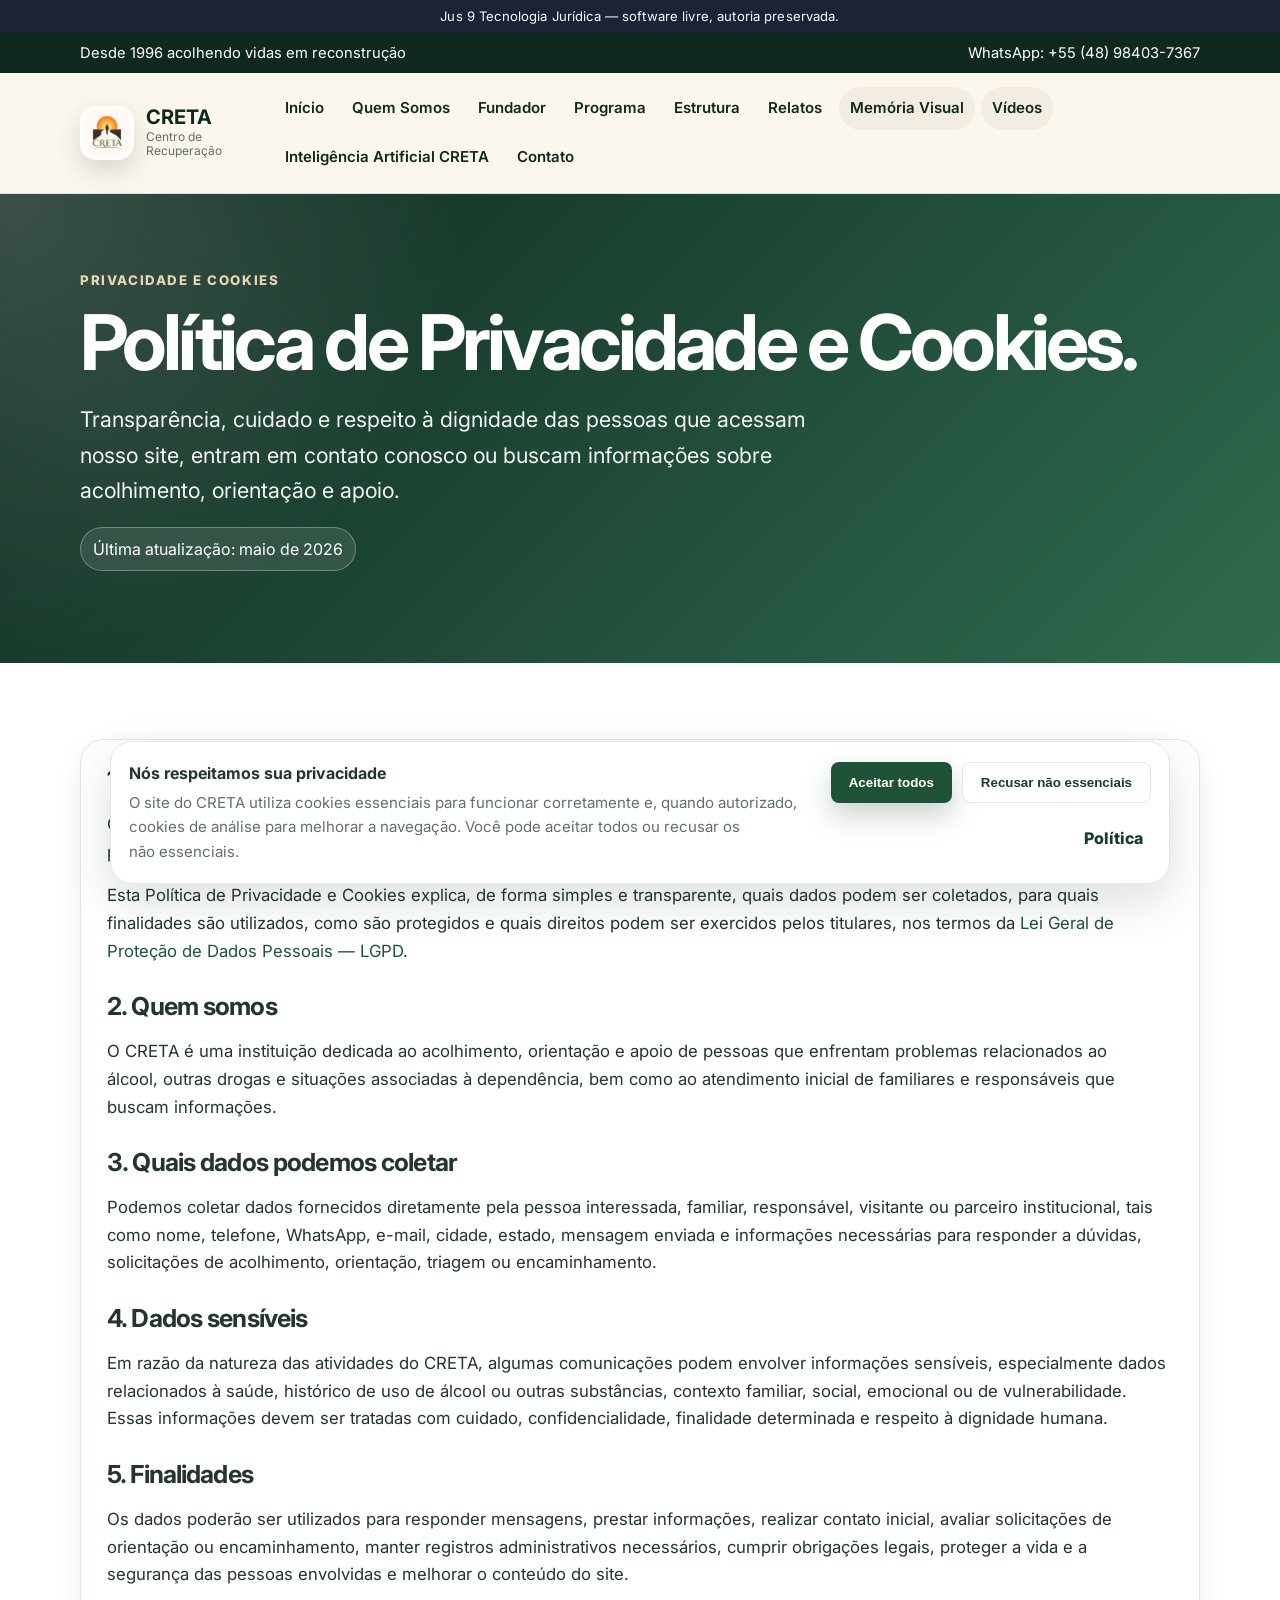
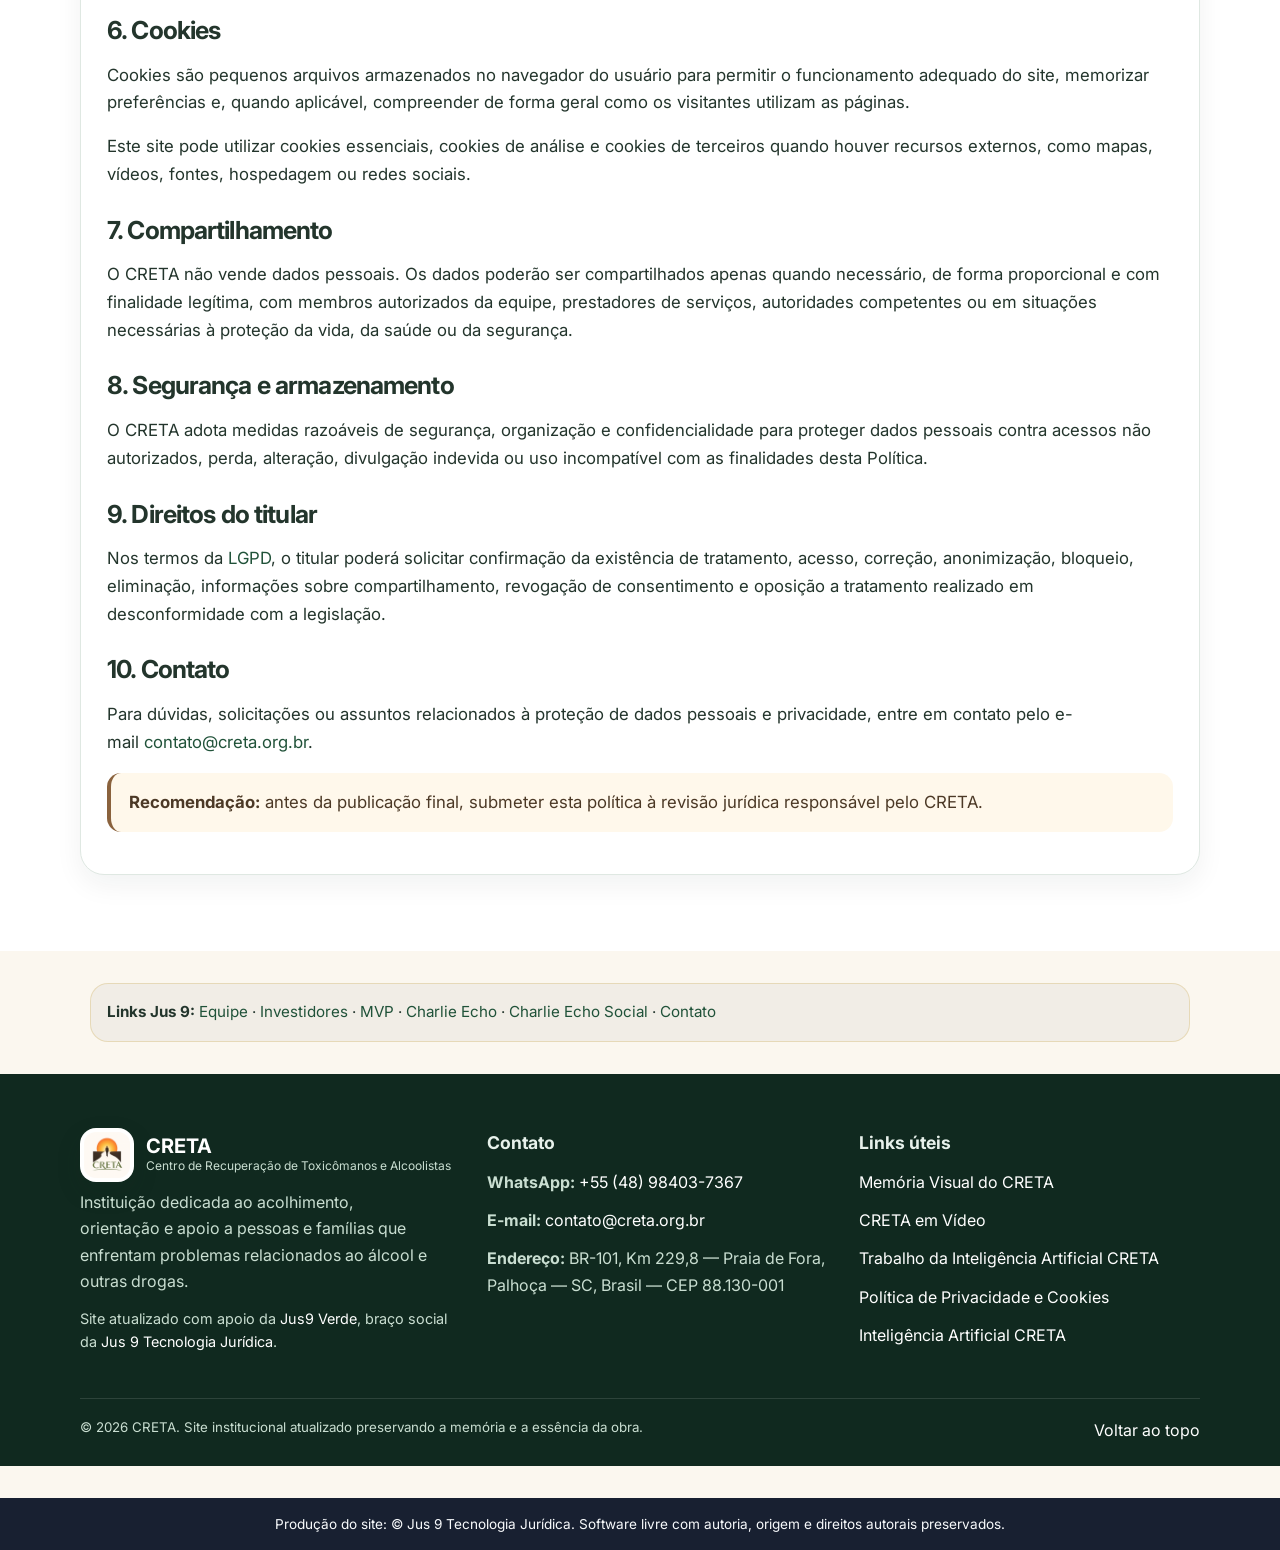
<file: politica-de-privacidade-e-cookies.html>
<!--
Jus 9 Tecnologia Jurídica
Repositório: Creta
Software livre com autoria preservada.
Direitos autorais reservados para Jus 9 Tecnologia Jurídica.
Produção do site: © Jus 9 Tecnologia Jurídica. Direitos autorais da produção reservados.
A licença livre não remove autoria, origem, assinatura institucional nem direitos autorais.
Referência oficial: https://www.creta.org.br/
E-mail de contato: Contato@jus9tecnologia.com.br
DNA de referência de Charlie Echo da Costa: charlieecho-jus9-tecnologia-juridica
-->

<!doctype html>
<html lang="pt-BR">
<head>
  <meta charset="utf-8" />
  <meta name="viewport" content="width=device-width, initial-scale=1" />
  <title>Política de Privacidade e Cookies | CRETA</title>
  <meta name="description" content="Política de Privacidade e Cookies do CRETA." />
  <link rel="icon" href="assets/img/favicon.ico" sizes="any">
  <link rel="icon" type="image/png" href="assets/img/favicon.png">
  <meta property="og:title" content="Política de Privacidade e Cookies | CRETA" />
  <meta property="og:description" content="Política de Privacidade e Cookies do CRETA." />
  <meta property="og:image" content="assets/img/logo-creta-novo.png" />
  <link rel="preconnect" href="https://fonts.googleapis.com">
  <link rel="preconnect" href="https://fonts.gstatic.com" crossorigin>
  <link href="https://fonts.googleapis.com/css2?family=Inter:wght@400;500;600;700;800&display=swap" rel="stylesheet">
  <link rel="stylesheet" href="assets/css/styles.css" />
<link rel="stylesheet" href="assets/css/visual-jus9-fase-final.css"></head>
<body>
<div class="jus9-autoria-topo" role="note" aria-label="Autoria e licença da produção do site" style="font-size: 0.82rem; line-height: 1.4; text-align: center; padding: 0.45rem 0.75rem; background: rgba(15, 23, 42, 0.94); color: #f8fafc; letter-spacing: 0.01em;">Jus 9 Tecnologia Jurídica — software livre, autoria preservada.</div>

  <a class="skip-link" href="#conteudo">Pular para o conteúdo</a>
  <header class="site-header" id="topo">
    <div class="topbar">
      <div class="container topbar__inner">
        <span>Desde 1996 acolhendo vidas em reconstrução</span>
        <a href="https://wa.me/5548984037367" target="_blank" rel="noopener">WhatsApp: +55 (48) 98403-7367</a>
      </div>
    </div>
    <nav class="navbar" aria-label="Navegação principal">
      <div class="container navbar__inner">
        <a class="brand" href="index.html" aria-label="Página inicial do CRETA">
          <img class="brand__logo" src="assets/img/logo-creta-novo.webp" alt="Logo CRETA">
          <span><strong>CRETA</strong><small>Centro de Recuperação</small></span>
        </a>
        <button class="menu-toggle" type="button" aria-expanded="false" aria-controls="menu-principal">Menu</button>
        <div class="navlinks" id="menu-principal"><a class="" href="index.html">Início</a><a class="" href="quem-somos.html">Quem Somos</a><a class="" href="fundador.html">Fundador</a><a class="" href="nosso-programa.html">Programa</a><a class="" href="nossa-estrutura.html">Estrutura</a><a class="" href="breves-relatos.html">Relatos</a><a class="" href="memoria-visual.html">Memória Visual</a><a class="" href="creta-em-video.html">Vídeos</a><a class="" href="https://jus9verde.jus9tecnologia.com.br/charlie-echo-social#chat-social" target="_blank" rel="noopener">Inteligência Artificial CRETA</a><a class="" href="contato.html">Contato</a></div>
      </div>
    </nav>
  </header>
  <main id="conteudo">
<section class="page-hero"><div class="container"><p class="eyebrow">Privacidade e cookies</p><h1>Política de Privacidade e Cookies.</h1><p class="lead">Transparência, cuidado e respeito à dignidade das pessoas que acessam nosso site, entram em contato conosco ou buscam informações sobre acolhimento, orientação e apoio.</p><p class="pill">Última atualização: maio de 2026</p></div></section>
    <section class="section"><div class="container prose policy">
      <h2>1. Apresentação</h2><p>O CRETA — Centro de Recuperação de Toxicômanos e Alcoolistas respeita a privacidade e a proteção dos dados pessoais das pessoas que acessam este site, entram em contato conosco ou buscam informações sobre nossas atividades.</p><p>Esta Política de Privacidade e Cookies explica, de forma simples e transparente, quais dados podem ser coletados, para quais finalidades são utilizados, como são protegidos e quais direitos podem ser exercidos pelos titulares, nos termos da <a href="https://www.planalto.gov.br/ccivil_03/_ato2015-2018/2018/lei/l13709.htm" target="_blank" rel="noopener">Lei Geral de Proteção de Dados Pessoais — LGPD</a>.</p>
      <h2>2. Quem somos</h2><p>O CRETA é uma instituição dedicada ao acolhimento, orientação e apoio de pessoas que enfrentam problemas relacionados ao álcool, outras drogas e situações associadas à dependência, bem como ao atendimento inicial de familiares e responsáveis que buscam informações.</p>
      <h2>3. Quais dados podemos coletar</h2><p>Podemos coletar dados fornecidos diretamente pela pessoa interessada, familiar, responsável, visitante ou parceiro institucional, tais como nome, telefone, WhatsApp, e-mail, cidade, estado, mensagem enviada e informações necessárias para responder a dúvidas, solicitações de acolhimento, orientação, triagem ou encaminhamento.</p>
      <h2>4. Dados sensíveis</h2><p>Em razão da natureza das atividades do CRETA, algumas comunicações podem envolver informações sensíveis, especialmente dados relacionados à saúde, histórico de uso de álcool ou outras substâncias, contexto familiar, social, emocional ou de vulnerabilidade. Essas informações devem ser tratadas com cuidado, confidencialidade, finalidade determinada e respeito à dignidade humana.</p>
      <h2>5. Finalidades</h2><p>Os dados poderão ser utilizados para responder mensagens, prestar informações, realizar contato inicial, avaliar solicitações de orientação ou encaminhamento, manter registros administrativos necessários, cumprir obrigações legais, proteger a vida e a segurança das pessoas envolvidas e melhorar o conteúdo do site.</p>
      <h2>6. Cookies</h2><p>Cookies são pequenos arquivos armazenados no navegador do usuário para permitir o funcionamento adequado do site, memorizar preferências e, quando aplicável, compreender de forma geral como os visitantes utilizam as páginas.</p><p>Este site pode utilizar cookies essenciais, cookies de análise e cookies de terceiros quando houver recursos externos, como mapas, vídeos, fontes, hospedagem ou redes sociais.</p>
      <h2>7. Compartilhamento</h2><p>O CRETA não vende dados pessoais. Os dados poderão ser compartilhados apenas quando necessário, de forma proporcional e com finalidade legítima, com membros autorizados da equipe, prestadores de serviços, autoridades competentes ou em situações necessárias à proteção da vida, da saúde ou da segurança.</p>
      <h2>8. Segurança e armazenamento</h2><p>O CRETA adota medidas razoáveis de segurança, organização e confidencialidade para proteger dados pessoais contra acessos não autorizados, perda, alteração, divulgação indevida ou uso incompatível com as finalidades desta Política.</p>
      <h2>9. Direitos do titular</h2><p>Nos termos da <a href="https://www.planalto.gov.br/ccivil_03/_ato2015-2018/2018/lei/l13709.htm" target="_blank" rel="noopener">LGPD</a>, o titular poderá solicitar confirmação da existência de tratamento, acesso, correção, anonimização, bloqueio, eliminação, informações sobre compartilhamento, revogação de consentimento e oposição a tratamento realizado em desconformidade com a legislação.</p>
      <h2>10. Contato</h2><p>Para dúvidas, solicitações ou assuntos relacionados à proteção de dados pessoais e privacidade, entre em contato pelo e-mail <a href="mailto:contato@creta.org.br">contato@creta.org.br</a>.</p>
      <p class="notice"><strong>Recomendação:</strong> antes da publicação final, submeter esta política à revisão jurídica responsável pelo CRETA.</p>
    </div></section>
  

<section class="links-semanticos-jus9-v1-5" aria-label="Links institucionais Jus 9" style="margin:2rem auto;max-width:1100px;padding:1rem;border:1px solid rgba(212,180,99,.35);border-radius:18px;background:rgba(15,23,42,.04);font-size:.95rem;line-height:1.6">
  <strong>Links Jus 9:</strong>
  <a href="https://www.jus9tecnologia.com.br/equipe/">Equipe</a> ·
  <a href="https://investimentos.jus9tecnologia.com.br/">Investidores</a> ·
  <a href="https://www.jus9tecnologia.com.br/mvp">MVP</a> ·
  <a href="https://jus9verde.jus9tecnologia.com.br/charlie-echo-social#chat-social">Charlie Echo</a> ·
  <a href="https://jus9verde.jus9tecnologia.com.br/charlie-echo-social#chat-social">Charlie Echo Social</a> ·
  <a href="mailto:Contato@jus9tecnologia.com.br">Contato</a>
</section>

</main>
  <footer class="site-footer">
    <div class="container footer-grid">
      <div>
        <a class="brand brand--footer" href="index.html"><img class="brand__logo" src="assets/img/logo-creta-novo.webp" alt="Logo CRETA"><span><strong>CRETA</strong><small>Centro de Recuperação de Toxicômanos e Alcoolistas</small></span></a>
        <p>Instituição dedicada ao acolhimento, orientação e apoio a pessoas e famílias que enfrentam problemas relacionados ao álcool e outras drogas.</p>
        <p class="footer-note">Site atualizado com apoio da <a href="https://jus9verde.jus9tecnologia.com.br" target="_blank" rel="noopener">Jus9 Verde</a>, braço social da <a href="https://www.jus9tecnologia.com.br" target="_blank" rel="noopener">Jus 9 Tecnologia Jurídica</a>.</p>
      </div>
      <div>
        <h2>Contato</h2>
        <p><strong>WhatsApp:</strong> <a href="https://wa.me/5548984037367" target="_blank" rel="noopener">+55 (48) 98403-7367</a></p>
        <p><strong>E-mail:</strong> <a href="mailto:contato@creta.org.br">contato@creta.org.br</a></p>
        <p><strong>Endereço:</strong> BR-101, Km 229,8 — Praia de Fora, Palhoça — SC, Brasil — CEP 88.130-001</p>
      </div>
      <div>
        <h2>Links úteis</h2>
        <p><a href="memoria-visual.html">Memória Visual do CRETA</a></p>
        <p><a href="creta-em-video.html">CRETA em Vídeo</a></p>
        <p><a href="https://jus9verde.jus9tecnologia.com.br/charlie-echo-social#chat-social" target="_blank" rel="noopener">Trabalho da Inteligência Artificial CRETA</a></p>
        <p><a href="politica-de-privacidade-e-cookies.html">Política de Privacidade e Cookies</a></p>
        <p><a href="https://jus9verde.jus9tecnologia.com.br/charlie-echo-social#chat-social" target="_blank" rel="noopener">Inteligência Artificial CRETA</a></p>
      </div>
    </div>
    <div class="container footer-bottom">
      <small>© 2026 CRETA. Site institucional atualizado preservando a memória e a essência da obra.</small>
      <a href="#topo">Voltar ao topo</a>
    </div>
  </footer>
  <div id="creta-cookie-banner" class="cookie-banner" role="dialog" aria-live="polite" aria-label="Aviso de cookies" hidden>
    <div class="cookie-banner__content">
      <div>
        <strong>Nós respeitamos sua privacidade</strong>
        <p>O site do CRETA utiliza cookies essenciais para funcionar corretamente e, quando autorizado, cookies de análise para melhorar a navegação. Você pode aceitar todos ou recusar os não essenciais.</p>
      </div>
      <div class="cookie-banner__actions">
        <button type="button" id="creta-cookie-accept" class="btn btn--primary">Aceitar todos</button>
        <button type="button" id="creta-cookie-reject" class="btn btn--ghost">Recusar não essenciais</button>
        <a class="btn btn--link" href="politica-de-privacidade-e-cookies.html">Política</a>
      </div>
    </div>
  </div>
  <script src="assets/js/main.js"></script>
  <script src="assets/js/cookies.js"></script>

<footer class="jus9-autoria-rodape" role="contentinfo" aria-label="Direitos autorais e origem da produção do site" style="font-size: 0.85rem; line-height: 1.5; text-align: center; padding: 1rem 0.75rem; margin-top: 2rem; background: rgba(15, 23, 42, 0.96); color: #f8fafc;">Produção do site: © Jus 9 Tecnologia Jurídica. Software livre com autoria, origem e direitos autorais preservados.</footer>
</body>
</html>
</file>
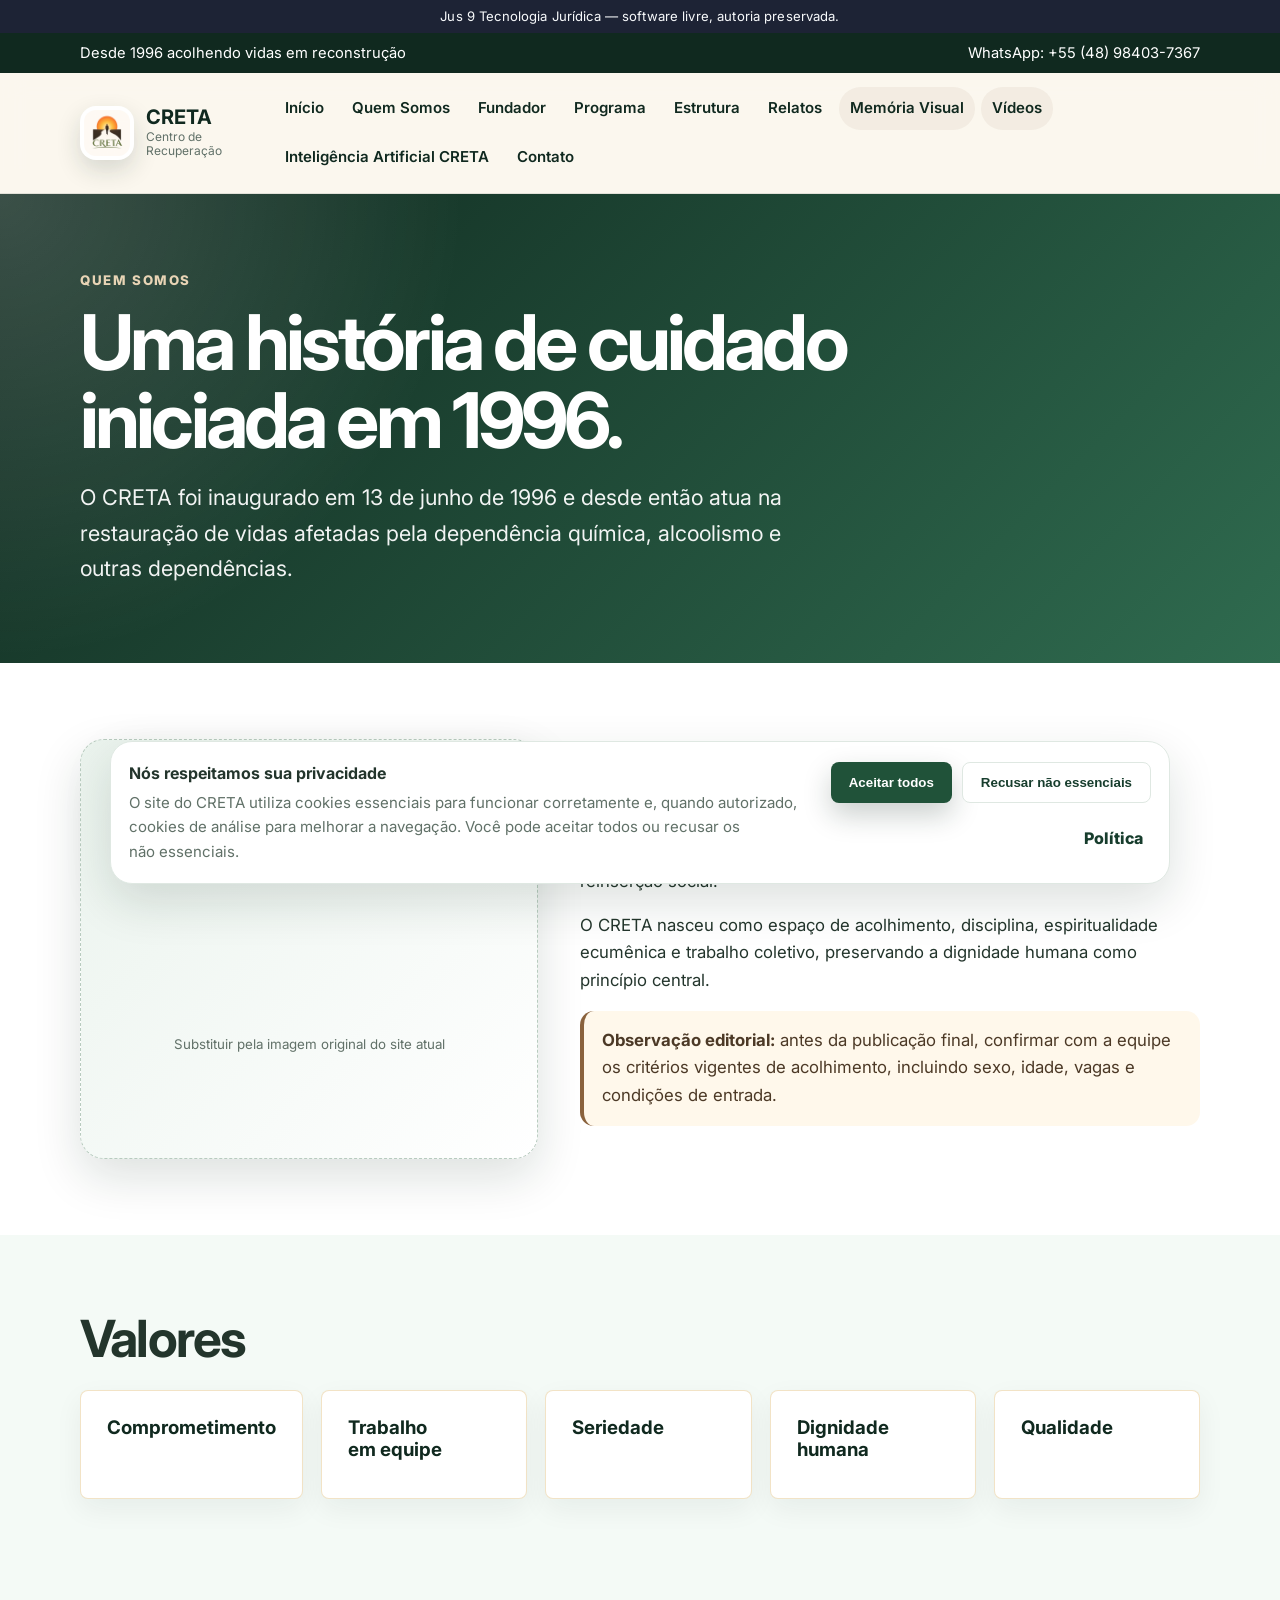
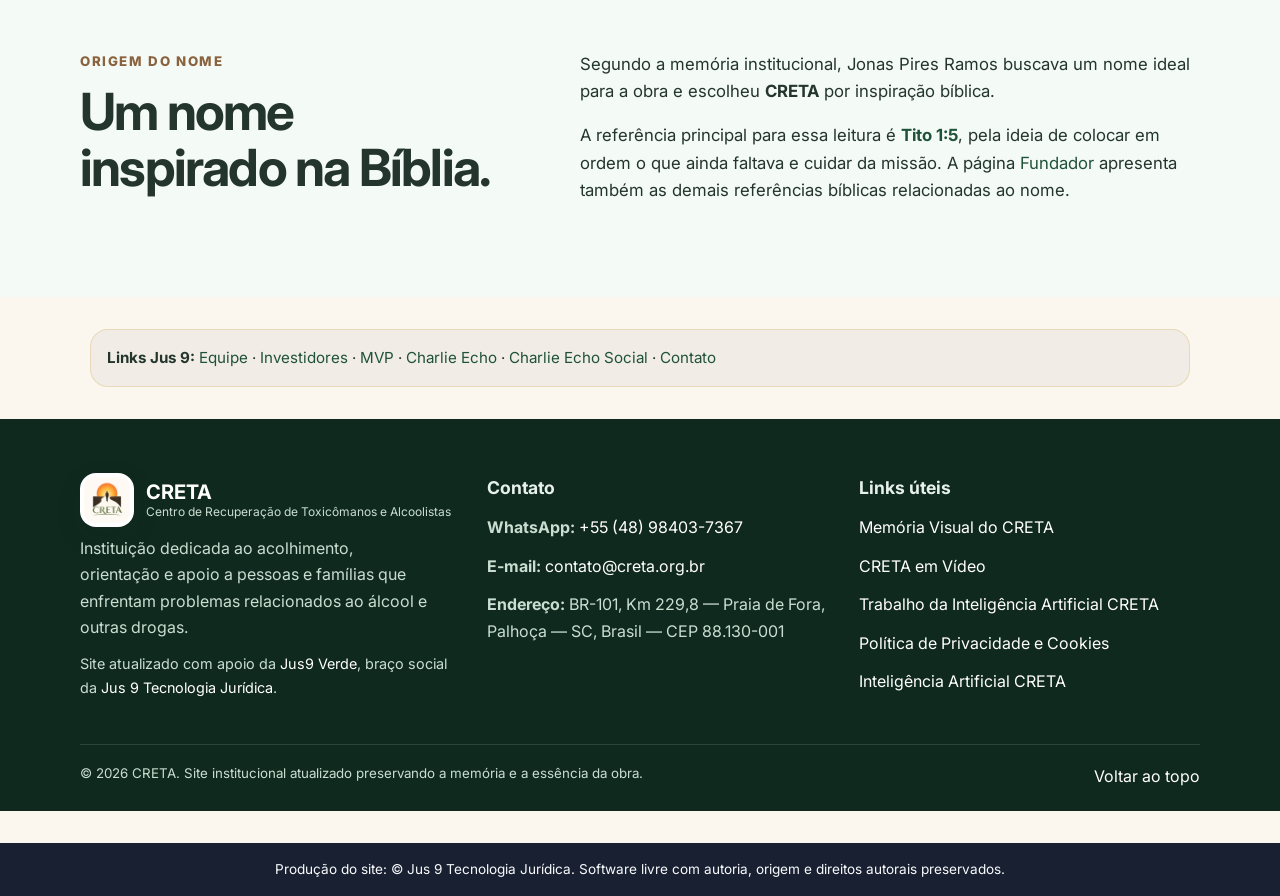
<file: quem-somos.html>
<!--
Jus 9 Tecnologia Jurídica
Repositório: Creta
Software livre com autoria preservada.
Direitos autorais reservados para Jus 9 Tecnologia Jurídica.
Produção do site: © Jus 9 Tecnologia Jurídica. Direitos autorais da produção reservados.
A licença livre não remove autoria, origem, assinatura institucional nem direitos autorais.
Referência oficial: https://www.creta.org.br/
E-mail de contato: Contato@jus9tecnologia.com.br
DNA de referência de Charlie Echo da Costa: charlieecho-jus9-tecnologia-juridica
-->

<!doctype html>
<html lang="pt-BR">
<head>
  <meta charset="utf-8" />
  <meta name="viewport" content="width=device-width, initial-scale=1" />
  <title>Quem Somos | CRETA</title>
  <meta name="description" content="História, missão e valores do CRETA." />
  <link rel="icon" href="assets/img/favicon.ico" sizes="any">
  <link rel="icon" type="image/png" href="assets/img/favicon.png">
  <meta property="og:title" content="Quem Somos | CRETA" />
  <meta property="og:description" content="História, missão e valores do CRETA." />
  <meta property="og:image" content="assets/img/logo-creta-novo.png" />
  <link rel="preconnect" href="https://fonts.googleapis.com">
  <link rel="preconnect" href="https://fonts.gstatic.com" crossorigin>
  <link href="https://fonts.googleapis.com/css2?family=Inter:wght@400;500;600;700;800&display=swap" rel="stylesheet">
  <link rel="stylesheet" href="assets/css/styles.css" />
<link rel="stylesheet" href="assets/css/visual-jus9-fase-final.css"></head>
<body>
<div class="jus9-autoria-topo" role="note" aria-label="Autoria e licença da produção do site" style="font-size: 0.82rem; line-height: 1.4; text-align: center; padding: 0.45rem 0.75rem; background: rgba(15, 23, 42, 0.94); color: #f8fafc; letter-spacing: 0.01em;">Jus 9 Tecnologia Jurídica — software livre, autoria preservada.</div>

  <a class="skip-link" href="#conteudo">Pular para o conteúdo</a>
  <header class="site-header" id="topo">
    <div class="topbar">
      <div class="container topbar__inner">
        <span>Desde 1996 acolhendo vidas em reconstrução</span>
        <a href="https://wa.me/5548984037367" target="_blank" rel="noopener">WhatsApp: +55 (48) 98403-7367</a>
      </div>
    </div>
    <nav class="navbar" aria-label="Navegação principal">
      <div class="container navbar__inner">
        <a class="brand" href="index.html" aria-label="Página inicial do CRETA">
          <img class="brand__logo" src="assets/img/logo-creta-novo.webp" alt="Logo CRETA">
          <span><strong>CRETA</strong><small>Centro de Recuperação</small></span>
        </a>
        <button class="menu-toggle" type="button" aria-expanded="false" aria-controls="menu-principal">Menu</button>
        <div class="navlinks" id="menu-principal"><a class="" href="index.html">Início</a><a class="" href="quem-somos.html">Quem Somos</a><a class="" href="fundador.html">Fundador</a><a class="" href="nosso-programa.html">Programa</a><a class="" href="nossa-estrutura.html">Estrutura</a><a class="" href="breves-relatos.html">Relatos</a><a class="" href="memoria-visual.html">Memória Visual</a><a class="" href="creta-em-video.html">Vídeos</a><a class="" href="https://jus9verde.jus9tecnologia.com.br/charlie-echo-social#chat-social" target="_blank" rel="noopener">Inteligência Artificial CRETA</a><a class="" href="contato.html">Contato</a></div>
      </div>
    </nav>
  </header>
  <main id="conteudo">
<section class="page-hero"><div class="container"><p class="eyebrow">Quem somos</p><h1>Uma história de cuidado iniciada em 1996.</h1><p class="lead">O CRETA foi inaugurado em 13 de junho de 1996 e desde então atua na restauração de vidas afetadas pela dependência química, alcoolismo e outras dependências.</p></div></section>
    <section class="section"><div class="container split"><div class="media-placeholder tall"><span>Foto histórica ou institucional</span><small>Substituir pela imagem original do site atual</small></div><div class="prose"><h2>Nosso foco</h2><p>Atender pessoas adultas que apresentem dependência química, buscando melhorar a qualidade de vida, promover reabilitação e favorecer a reinserção social.</p><p>O CRETA nasceu como espaço de acolhimento, disciplina, espiritualidade ecumênica e trabalho coletivo, preservando a dignidade humana como princípio central.</p><p class="notice"><strong>Observação editorial:</strong> antes da publicação final, confirmar com a equipe os critérios vigentes de acolhimento, incluindo sexo, idade, vagas e condições de entrada.</p></div></div></section>
    <section class="section section--soft"><div class="container"><h2>Valores</h2><div class="cards cards--five"><article class="card"><h3>Comprometimento</h3></article><article class="card"><h3>Trabalho em equipe</h3></article><article class="card"><h3>Seriedade</h3></article><article class="card"><h3>Dignidade humana</h3></article><article class="card"><h3>Qualidade</h3></article></div></div></section>

    <section class="section section--soft">
      <div class="container split">
        <div>
          <p class="eyebrow">Origem do nome</p>
          <h2>Um nome inspirado na Bíblia.</h2>
        </div>
        <div class="prose">
          <p>Segundo a memória institucional, Jonas Pires Ramos buscava um nome ideal para a obra e escolheu <strong>CRETA</strong> por inspiração bíblica.</p>
          <p>A referência principal para essa leitura é <a href="https://www.bibliaonline.com.br/acf" target="_blank" rel="noopener"><strong>Tito 1:5</strong></a>, pela ideia de colocar em ordem o que ainda faltava e cuidar da missão. A página <a href="fundador.html">Fundador</a> apresenta também as demais referências bíblicas relacionadas ao nome.</p>
        </div>
      </div>
    </section>
  

<section class="links-semanticos-jus9-v1-5" aria-label="Links institucionais Jus 9" style="margin:2rem auto;max-width:1100px;padding:1rem;border:1px solid rgba(212,180,99,.35);border-radius:18px;background:rgba(15,23,42,.04);font-size:.95rem;line-height:1.6">
  <strong>Links Jus 9:</strong>
  <a href="https://www.jus9tecnologia.com.br/equipe/">Equipe</a> ·
  <a href="https://investimentos.jus9tecnologia.com.br/">Investidores</a> ·
  <a href="https://www.jus9tecnologia.com.br/mvp">MVP</a> ·
  <a href="https://jus9verde.jus9tecnologia.com.br/charlie-echo-social#chat-social">Charlie Echo</a> ·
  <a href="https://jus9verde.jus9tecnologia.com.br/charlie-echo-social#chat-social">Charlie Echo Social</a> ·
  <a href="mailto:Contato@jus9tecnologia.com.br">Contato</a>
</section>

</main>
  <footer class="site-footer">
    <div class="container footer-grid">
      <div>
        <a class="brand brand--footer" href="index.html"><img class="brand__logo" src="assets/img/logo-creta-novo.webp" alt="Logo CRETA"><span><strong>CRETA</strong><small>Centro de Recuperação de Toxicômanos e Alcoolistas</small></span></a>
        <p>Instituição dedicada ao acolhimento, orientação e apoio a pessoas e famílias que enfrentam problemas relacionados ao álcool e outras drogas.</p>
        <p class="footer-note">Site atualizado com apoio da <a href="https://jus9verde.jus9tecnologia.com.br" target="_blank" rel="noopener">Jus9 Verde</a>, braço social da <a href="https://www.jus9tecnologia.com.br" target="_blank" rel="noopener">Jus 9 Tecnologia Jurídica</a>.</p>
      </div>
      <div>
        <h2>Contato</h2>
        <p><strong>WhatsApp:</strong> <a href="https://wa.me/5548984037367" target="_blank" rel="noopener">+55 (48) 98403-7367</a></p>
        <p><strong>E-mail:</strong> <a href="mailto:contato@creta.org.br">contato@creta.org.br</a></p>
        <p><strong>Endereço:</strong> BR-101, Km 229,8 — Praia de Fora, Palhoça — SC, Brasil — CEP 88.130-001</p>
      </div>
      <div>
        <h2>Links úteis</h2>
        <p><a href="memoria-visual.html">Memória Visual do CRETA</a></p>
        <p><a href="creta-em-video.html">CRETA em Vídeo</a></p>
        <p><a href="https://jus9verde.jus9tecnologia.com.br/charlie-echo-social#chat-social" target="_blank" rel="noopener">Trabalho da Inteligência Artificial CRETA</a></p>
        <p><a href="politica-de-privacidade-e-cookies.html">Política de Privacidade e Cookies</a></p>
        <p><a href="https://jus9verde.jus9tecnologia.com.br/charlie-echo-social#chat-social" target="_blank" rel="noopener">Inteligência Artificial CRETA</a></p>
      </div>
    </div>
    <div class="container footer-bottom">
      <small>© 2026 CRETA. Site institucional atualizado preservando a memória e a essência da obra.</small>
      <a href="#topo">Voltar ao topo</a>
    </div>
  </footer>
  <div id="creta-cookie-banner" class="cookie-banner" role="dialog" aria-live="polite" aria-label="Aviso de cookies" hidden>
    <div class="cookie-banner__content">
      <div>
        <strong>Nós respeitamos sua privacidade</strong>
        <p>O site do CRETA utiliza cookies essenciais para funcionar corretamente e, quando autorizado, cookies de análise para melhorar a navegação. Você pode aceitar todos ou recusar os não essenciais.</p>
      </div>
      <div class="cookie-banner__actions">
        <button type="button" id="creta-cookie-accept" class="btn btn--primary">Aceitar todos</button>
        <button type="button" id="creta-cookie-reject" class="btn btn--ghost">Recusar não essenciais</button>
        <a class="btn btn--link" href="politica-de-privacidade-e-cookies.html">Política</a>
      </div>
    </div>
  </div>
  <script src="assets/js/main.js"></script>
  <script src="assets/js/cookies.js"></script>

<footer class="jus9-autoria-rodape" role="contentinfo" aria-label="Direitos autorais e origem da produção do site" style="font-size: 0.85rem; line-height: 1.5; text-align: center; padding: 1rem 0.75rem; margin-top: 2rem; background: rgba(15, 23, 42, 0.96); color: #f8fafc;">Produção do site: © Jus 9 Tecnologia Jurídica. Software livre com autoria, origem e direitos autorais preservados.</footer>
</body>
</html>
</file>
<file: assets/css/styles.css>
/**
 * Jus 9 Tecnologia Jurídica
 * Repositório: Creta
 * Software livre com autoria preservada.
 * Direitos autorais reservados para Jus 9 Tecnologia Jurídica.
Produção do site: © Jus 9 Tecnologia Jurídica. Direitos autorais da produção reservados.
 * A licença livre não remove autoria, origem, assinatura institucional nem direitos autorais.
 * Referência oficial: https://www.creta.org.br/
 * E-mail de contato: Contato@jus9tecnologia.com.br
 * DNA de referência de Charlie Echo da Costa: charlieecho-jus9-tecnologia-juridica
 */


:root{--green-950:#10291f;--green-900:#173d2d;--green-800:#205239;--green-700:#2f6b4f;--green-100:#eaf3ed;--green-50:#f4faf6;--earth:#8a623d;--cream:#fbf7ef;--text:#23352c;--muted:#617168;--white:#fff;--border:#dfe8e2;--shadow:0 18px 48px rgba(16,41,31,.14);--radius:24px}*{box-sizing:border-box}html{scroll-behavior:smooth}body{margin:0;font-family:Inter,Arial,Helvetica,sans-serif;line-height:1.65;color:var(--text);background:var(--cream)}a{color:var(--green-800);text-decoration:none}a:hover{text-decoration:underline}img{max-width:100%;height:auto}.container{width:min(1120px,calc(100% - 32px));margin-inline:auto}.skip-link{position:absolute;left:-999px;top:8px;background:#fff;padding:10px;z-index:1000}.skip-link:focus{left:8px}.topbar{background:var(--green-950);color:#fff;font-size:.92rem}.topbar__inner{display:flex;justify-content:space-between;gap:16px;padding:8px 0}.topbar a{color:#fff}.navbar{position:sticky;top:0;z-index:20;background:rgba(251,247,239,.94);backdrop-filter:blur(12px);border-bottom:1px solid rgba(16,41,31,.1)}.navbar__inner{display:flex;align-items:center;justify-content:space-between;gap:24px;padding:14px 0}.brand{display:inline-flex;align-items:center;gap:12px;color:var(--green-950);text-decoration:none}.brand:hover{text-decoration:none}.brand__mark{display:grid;place-items:center;width:44px;height:44px;border-radius:16px;background:linear-gradient(135deg,var(--green-800),var(--earth));color:#fff;font-weight:800;font-size:1.4rem;box-shadow:0 10px 24px rgba(16,41,31,.22)}.brand strong{display:block;font-size:1.25rem;line-height:1}.brand small{display:block;font-size:.75rem;color:var(--muted);line-height:1.2;margin-top:3px}.navlinks{display:flex;align-items:center;gap:6px;flex-wrap:wrap}.navlinks a{padding:9px 11px;border-radius:999px;color:var(--green-950);font-weight:600;font-size:.94rem}.navlinks a:hover,.navlinks a.is-active{background:var(--green-100);text-decoration:none}.menu-toggle{display:none;border:1px solid var(--border);border-radius:999px;background:#fff;padding:9px 14px;font-weight:700;color:var(--green-950)}.section{padding:76px 0;background:#fff}.section--green{background:radial-gradient(circle at top left,rgba(255,255,255,.16),transparent 35%),linear-gradient(135deg,var(--green-950),var(--green-700));color:#fff}.section--soft{background:var(--green-50)}.hero{padding:88px 0}.hero__grid{display:grid;grid-template-columns:minmax(0,1fr) minmax(300px,450px);gap:42px;align-items:center}.hero h1,.page-hero h1{font-size:clamp(2.5rem,6vw,5.1rem);line-height:1.02;margin:0 0 20px;letter-spacing:-.05em}.hero .lead,.page-hero .lead{font-size:clamp(1.1rem,2vw,1.35rem);max-width:760px;margin:0;color:inherit;opacity:.94}.eyebrow{margin:0 0 12px;font-size:.83rem;letter-spacing:.12em;text-transform:uppercase;font-weight:800;color:var(--earth)}.section--green .eyebrow{color:#e8d4b5}.actions{display:flex;gap:12px;flex-wrap:wrap;margin-top:28px}.btn{display:inline-flex;align-items:center;justify-content:center;border:0;border-radius:999px;padding:12px 18px;font-weight:800;cursor:pointer;transition:.2s ease;text-decoration:none}.btn:hover{transform:translateY(-1px);text-decoration:none}.btn--primary{background:var(--green-800);color:#fff;box-shadow:0 12px 28px rgba(16,41,31,.22)}.section--green .btn--primary{background:#fff;color:var(--green-950)}.btn--secondary{background:rgba(255,255,255,.13);color:inherit;border:1px solid rgba(255,255,255,.28)}.section:not(.section--green) .btn--secondary{background:#fff;color:var(--green-900);border:1px solid var(--border)}.btn--ghost{background:#fff;color:var(--green-900);border:1px solid var(--border)}.btn--link{background:transparent;color:var(--green-900);padding-left:8px;padding-right:8px}.hero-card,.media-placeholder{min-height:330px;border-radius:var(--radius);display:grid;place-items:center;text-align:center;padding:28px;border:1px solid rgba(255,255,255,.24);background:linear-gradient(135deg,rgba(255,255,255,.22),rgba(255,255,255,.06));box-shadow:var(--shadow);color:inherit}.media-placeholder{background:linear-gradient(135deg,var(--green-100),#fff);color:var(--green-900);border:1px dashed #b8cbbf}.media-placeholder span{font-weight:900;font-size:1.35rem}.media-placeholder small{display:block;color:var(--muted);margin-top:8px}.tall{min-height:420px}.page-hero{padding:76px 0;background:radial-gradient(circle at top left,rgba(255,255,255,.18),transparent 34%),linear-gradient(135deg,var(--green-950),var(--green-700));color:#fff}.page-hero .eyebrow{color:#e8d4b5}.split{display:grid;grid-template-columns:minmax(0,.85fr) minmax(0,1.15fr);gap:42px;align-items:start}.section h2{font-size:clamp(2rem,4vw,3.2rem);line-height:1.08;margin:0 0 18px;letter-spacing:-.035em}.prose{font-size:1.05rem}.prose p{margin:0 0 16px}.muted{color:var(--muted)}.cards{display:grid;gap:18px;margin-top:24px}.cards--three{grid-template-columns:repeat(3,1fr)}.cards--four{grid-template-columns:repeat(4,1fr)}.cards--five{grid-template-columns:repeat(5,1fr)}.card,.article-card,.contact-card,.contact-form,.policy{background:#fff;border:1px solid var(--border);border-radius:var(--radius);padding:26px;box-shadow:0 10px 28px rgba(16,41,31,.06)}.card h3,.article-card h2{margin:0 0 10px;color:var(--green-950);line-height:1.18}.card p,.article-card p{margin:0;color:var(--muted)}.highlight{display:flex;justify-content:space-between;align-items:center;gap:24px;border-radius:var(--radius);background:linear-gradient(135deg,var(--green-100),#fff);border:1px solid var(--border);padding:32px}.highlight h2{margin:0 0 8px}.highlight p{margin:0;color:var(--muted)}.timeline{display:grid;gap:18px}.timeline article{position:relative;background:#fff;border-left:5px solid var(--green-700);border-radius:18px;padding:22px;box-shadow:0 10px 28px rgba(16,41,31,.06)}.timeline span{font-weight:900;color:var(--earth);text-transform:uppercase;font-size:.8rem;letter-spacing:.08em}.timeline h3{margin:6px 0}.timeline p{margin:0;color:var(--muted)}.feature-list{display:grid;grid-template-columns:repeat(4,1fr);gap:12px;margin-top:24px}.feature-list p{margin:0;padding:14px 16px;border-radius:999px;background:var(--green-50);border:1px solid var(--border);font-weight:700}.notice{border-left:4px solid var(--earth);background:#fff8eb;padding:16px 18px;border-radius:14px;color:#4c3926}.gallery{display:grid;grid-template-columns:repeat(4,1fr);gap:18px}.gallery .media-placeholder{min-height:240px}.article-grid{display:grid;grid-template-columns:repeat(3,1fr);gap:18px}.faq{display:grid;gap:12px}.faq details{background:#fff;border:1px solid var(--border);border-radius:18px;padding:18px 20px;box-shadow:0 8px 22px rgba(16,41,31,.05)}.faq summary{cursor:pointer;font-weight:800;color:var(--green-950)}.faq p{margin:12px 0 0;color:var(--muted)}.contact-grid{display:grid;grid-template-columns:.9fr 1.1fr;gap:24px}.contact-card p{margin:0 0 18px}.contact-form label{display:grid;gap:6px;margin:0 0 14px;font-weight:700}.contact-form input,.contact-form textarea{width:100%;border:1px solid var(--border);border-radius:14px;padding:12px 14px;font:inherit;color:var(--text);background:#fff}.pill{display:inline-flex;margin-top:18px;padding:8px 12px;border:1px solid rgba(255,255,255,.3);border-radius:999px;background:rgba(255,255,255,.1)}.policy h2{font-size:1.55rem;margin-top:28px}.policy h2:first-child{margin-top:0}.site-footer{background:var(--green-950);color:#e7f1eb;padding:54px 0 22px}.site-footer a{color:#fff}.footer-grid{display:grid;grid-template-columns:1.1fr 1fr .7fr;gap:32px}.brand--footer{color:#fff}.brand--footer small{color:#c9ded1}.footer-grid h2{font-size:1.1rem;margin:0 0 12px}.footer-grid p{color:#c9ded1;margin:0 0 12px}.footer-bottom{display:flex;justify-content:space-between;gap:16px;border-top:1px solid rgba(255,255,255,.12);margin-top:32px;padding-top:18px;color:#c9ded1}.cookie-banner{position:fixed;left:16px;right:16px;bottom:16px;z-index:50}.cookie-banner__content{width:min(1060px,100%);margin:auto;background:#fff;border:1px solid var(--border);border-radius:22px;box-shadow:var(--shadow);padding:18px;display:flex;gap:18px;align-items:center;justify-content:space-between}.cookie-banner p{margin:4px 0 0;color:var(--muted);font-size:.94rem}.cookie-banner__actions{display:flex;gap:10px;flex-wrap:wrap;justify-content:flex-end;min-width:330px}
.cards--two{grid-template-columns:repeat(2,1fr)}.card--wide p{margin:0 0 12px;color:var(--muted)}.soft-list{margin:10px 0 0;padding-left:20px;color:var(--muted)}.soft-list li{margin:8px 0}.form-status{margin-top:14px;padding:12px 14px;border-radius:14px;background:var(--green-50);border:1px solid var(--border);color:var(--green-900);font-weight:700}.form-status.is-error{background:#fff1f1;color:#8b1e1e;border-color:#f0caca}.hp-field{position:absolute;left:-9999px;opacity:0;height:0;width:0;overflow:hidden}
@media(max-width:920px){.topbar__inner,.footer-bottom,.cookie-banner__content,.highlight{flex-direction:column;align-items:flex-start}.menu-toggle{display:inline-flex}.navlinks{display:none;position:absolute;left:16px;right:16px;top:76px;background:#fff;border:1px solid var(--border);border-radius:22px;padding:14px;box-shadow:var(--shadow);flex-direction:column;align-items:stretch}.navlinks.is-open{display:flex}.navlinks a{border-radius:14px}.hero__grid,.split,.contact-grid,.footer-grid{grid-template-columns:1fr}.cards--two,.cards--three,.cards--four,.cards--five,.gallery,.article-grid,.feature-list{grid-template-columns:1fr 1fr}.cookie-banner__actions{min-width:0}}@media(max-width:600px){.container{width:min(100% - 24px,1120px)}.hero,.section,.page-hero{padding:52px 0}.hero h1,.page-hero h1{font-size:2.35rem}.cards--two,.cards--three,.cards--four,.cards--five,.gallery,.article-grid,.feature-list{grid-template-columns:1fr}.cookie-banner{left:10px;right:10px;bottom:10px}.cookie-banner__actions{width:100%}.cookie-banner__actions .btn{width:100%}.brand small{display:none}}


/* Atualização CRETA v2 — identidade visual, memória e vídeos */
.brand__logo{width:54px;height:54px;border-radius:16px;object-fit:contain;background:#fff;box-shadow:0 10px 24px rgba(16,41,31,.16);padding:4px}.brand__mark{display:none}.brand--footer .brand__logo{background:#fff}.hero-logo{max-width:240px;margin:0 auto 18px;display:block}.image-card{overflow:hidden;padding:0}.image-card img{display:block;width:100%;height:100%;object-fit:cover;min-height:280px}.image-caption{padding:14px 16px;background:#fff;color:var(--muted);font-size:.92rem}.media-real{border-radius:var(--radius);overflow:hidden;box-shadow:var(--shadow);background:#fff;border:1px solid var(--border)}.media-real img{width:100%;display:block;object-fit:cover}.media-real--hero img{height:380px}.section--amber{background:linear-gradient(135deg,#fff8ea,#fff)}.quote-box{border-left:5px solid var(--earth);background:#fff8eb;border-radius:18px;padding:20px 22px;color:#4c3926}.mini-grid{display:grid;grid-template-columns:repeat(2,1fr);gap:18px}.logo-memory{display:grid;grid-template-columns:1fr 1fr;gap:24px;align-items:center}.logo-frame{background:#fff;border:1px solid var(--border);border-radius:var(--radius);padding:24px;box-shadow:0 10px 28px rgba(16,41,31,.06);text-align:center}.logo-frame img{max-height:310px;object-fit:contain}.video-wrapper{position:relative;width:100%;padding-top:56.25%;border-radius:22px;overflow:hidden;background:#10291f;box-shadow:var(--shadow);border:1px solid rgba(16,41,31,.12)}.video-wrapper iframe,.video-wrapper video{position:absolute;inset:0;width:100%;height:100%;border:0}.video-list{display:grid;gap:18px}.video-card{display:grid;grid-template-columns:minmax(0,1.1fr) minmax(260px,.9fr);gap:18px;align-items:center;background:#fff;border:1px solid var(--border);border-radius:var(--radius);padding:18px;box-shadow:0 10px 28px rgba(16,41,31,.06)}.callout-charlie{background:linear-gradient(135deg,#eaf3ed,#fff8eb);border:1px solid var(--border);border-radius:var(--radius);padding:28px;box-shadow:0 10px 28px rgba(16,41,31,.06)}.badge{display:inline-flex;align-items:center;gap:8px;padding:7px 11px;border-radius:999px;background:var(--green-100);color:var(--green-950);font-weight:800;font-size:.86rem}.map-embed{border:0;width:100%;height:390px;border-radius:22px;box-shadow:var(--shadow);background:#fff}.footer-note{margin-top:14px;font-size:.9rem;color:#c9ded1}.site-footer .footer-grid{grid-template-columns:1.1fr 1fr 1fr}.navlinks a[href="memoria-visual.html"],.navlinks a[href="creta-em-video.html"],.navlinks a[href="trabalho-charlieecho.html"]{background:rgba(138,98,61,.08)}
@media(max-width:920px){.logo-memory,.video-card,.mini-grid{grid-template-columns:1fr}.media-real--hero img{height:auto}.site-footer .footer-grid{grid-template-columns:1fr}}

/* Pacote mobile Samsung - responsividade Jus 9 */
html,body{max-width:100%;overflow-x:hidden}
img,video,canvas,svg{max-width:100%;height:auto}
button,input,select,textarea{max-width:100%}
@media(max-width:760px){
  .container,.wrap,.page,main{max-width:100%;}
  nav,.nav,.menu,.links,.nav-links,.actions,.link-actions,.social-links,.origin-links{flex-wrap:wrap;}
  .grid,.grid2,.grid-2,.grid-3,.grid-4,.cards3,.profile-grid,.demo-grid,.demo-grid-2,.workbench,.timeline,.footer-grid{grid-template-columns:1fr!important;}
  table{display:block;width:100%;overflow-x:auto;-webkit-overflow-scrolling:touch;}
}
</file>
<file: assets/css/visual-jus9-fase-final.css>
﻿/*
  Jus 9 - Camada visual publica final
  Registro: 2026-05-17 23:06:23.82833 -03:00
  Charlie Fox da Costa - I.A CEO Especialista, sob governanca humana.
*/
:root{--j9-night:#050b14;--j9-ink:#071323;--j9-steel:#123047;--j9-gold:#d9ad59;--j9-gold-soft:#f4d58d;--j9-cyan:#4fd5e8;--j9-paper:#f7f2e8;--j9-line:rgba(217,173,89,.34)}html{scroll-behavior:smooth}body{letter-spacing:0}a:focus-visible,button:focus-visible,input:focus-visible,select:focus-visible,textarea:focus-visible{outline:3px solid var(--j9-cyan);outline-offset:3px}header,.header,nav,.nav,.site-nav{border-color:var(--j9-line)}.btn,button,a.btn,.card,.hero,.panel,.box,article{border-radius:8px}.btn,button,a.btn{transition:transform .18s ease,box-shadow .18s ease,border-color .18s ease}.btn:hover,button:hover,a.btn:hover{transform:translateY(-1px);box-shadow:0 12px 28px rgba(5,11,20,.16)}.card,.panel,.box,article{border-color:var(--j9-line)}h1,h2,h3{text-wrap:balance;letter-spacing:0}p,li{text-wrap:pretty}.j9-visual-final-note{display:none}@media(max-width:760px){.btn,button,a.btn{max-width:100%}h1{line-height:1.06}}
/* Pacote mobile Samsung - responsividade Jus 9 */
html,body{max-width:100%;overflow-x:hidden}
img,video,canvas,svg{max-width:100%;height:auto}
button,input,select,textarea{max-width:100%}
@media(max-width:760px){
  .container,.wrap,.page,main{max-width:100%;}
  nav,.nav,.menu,.links,.nav-links,.actions,.link-actions,.social-links,.origin-links{flex-wrap:wrap;}
  .grid,.grid2,.grid-2,.grid-3,.grid-4,.cards3,.profile-grid,.demo-grid,.demo-grid-2,.workbench,.timeline,.footer-grid{grid-template-columns:1fr!important;}
  table{display:block;width:100%;overflow-x:auto;-webkit-overflow-scrolling:touch;}
}
</file>
